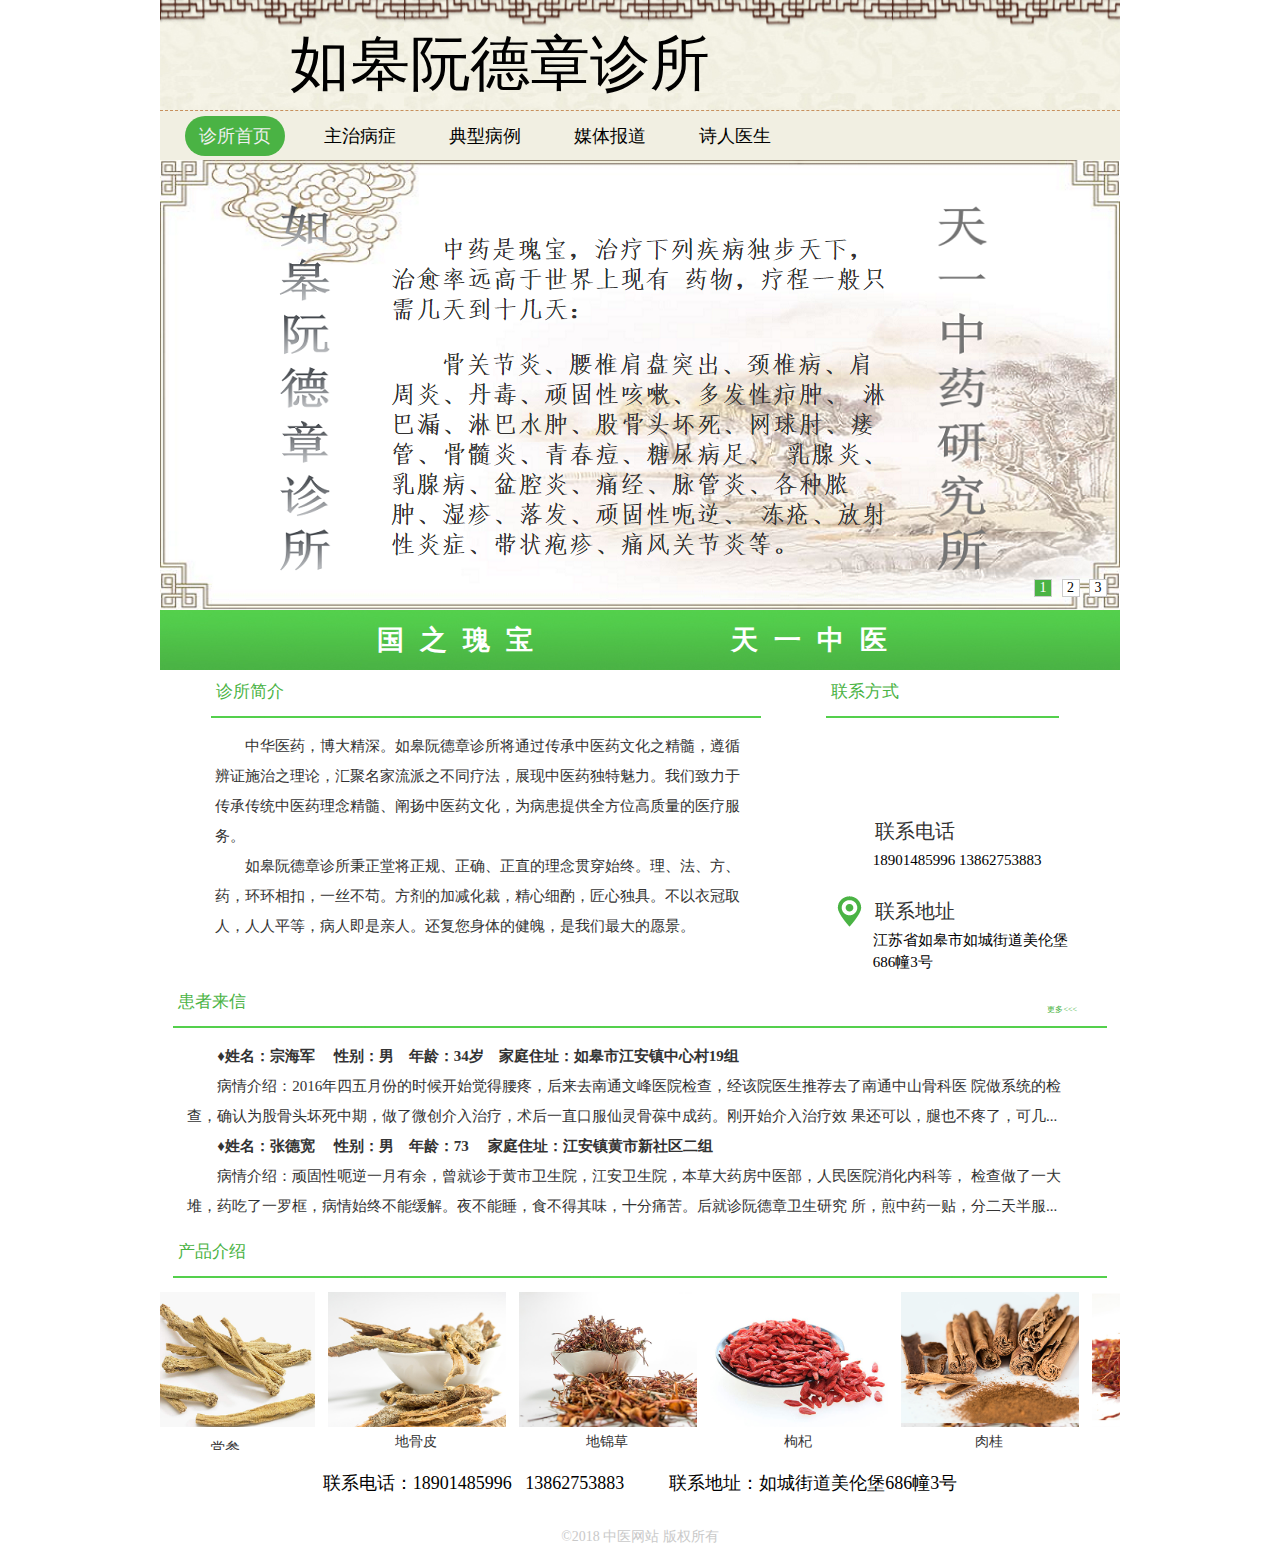
<file: index.html>
<!DOCTYPE html>
<html xmlns="http://www.w3.org/1999/html">
<head lang="en">
    <meta charset="UTF-8">
    <title>如皋阮德章诊所--首页</title>
    <meta name="keywords" content="如皋，阮德章，天一中医">
    <meta name="description" content="如皋阮德章中医诊所的介绍。包括主治病症和典型病例，如有需要可以通过网站的联系方式联系我们。">
    <link rel="SHORTCUT ICON" href="images/5.ico"/>
    <link rel="stylesheet" href="css/index.css">
    <script src="js/index.js"></script>
</head>
<body class="g_body">
<div class="full_page">
    <div class="title">
        <div id="icon1"></div>
        <span class="web-font">如皋阮德章诊所&nbsp;&nbsp;&nbsp;&nbsp;&nbsp;&nbsp;</span>
    </div>
    <div class="nav">
        <div class="itemName" id="current"><a href="index.html"><span>诊所首页</span></a></div>
        <div class="itemName"><a href="researchArea.html"><span>主治病症</span></a></div>
        <div class="itemName"><a href="researchResults.html"><span>典型病例</span></a></div>
		<div class="itemName"><a href="baodao.html"><span>媒体报道</span></a></div>
        <div class="itemName"><a href="shiren.html"><span>诗人医生</span></a></div>
    </div>
    <div class="pictures" id="inner">
        <ul>
            <li><img src="images/1.png" alt=""></li>
            <li><img src="images/2.png" alt=""></li>
            <li><img src="images/3.png" alt=""></li>
        </ul>
        <div class="square">
            <span class="show">1</span>
            <span>2</span>
            <span>3</span>
        </div>
    </div>
    <div class="bar">
        <span>国之瑰宝 &nbsp;&nbsp;&nbsp;&nbsp;&nbsp;&nbsp; 天一中医</span>
    </div>
    <div class="intro">
        <div class="intro-top">
            <div class="top-left">
                <div class="label">诊所简介</div>
                <div class="line"></div>
                <div class="text">
                    <p>中华医药，博大精深。如皋阮德章诊所将通过传承中医药文化之精髓，遵循辨证施治之理论，汇聚名家流派之不同疗法，展现中医药独特魅力。我们致力于传承传统中医药理念精髓、阐扬中医药文化，为病患提供全方位高质量的医疗服务。
                    </p>
                    <p>如皋阮德章诊所秉正堂将正规、正确、正直的理念贯穿始终。理、法、方、药，环环相扣，一丝不苟。方剂的加减化裁，精心细酌，匠心独具。不以衣冠取人，人人平等，病人即是亲人。还复您身体的健魄，是我们最大的愿景。
                    </p>
                </div>
            </div>
            <div class="top-right">
                <div class="label">联系方式</div>
                <div class="line"></div>
                <div class="img">
                    <span>联系我们</span>
                </div>
                <div style="width: 212px; height: 80px">
                    <div class="tel_add"></div>
                    <div class="des">联系电话</div>
                    <div class="detail">
                        <span>18901485996 13862753883</span>
                        <!--<span>13862753883</span>-->
                    </div>
                    <!--<div class="detail">18901485996</div>-->

                </div>
                <div style="width: 212px; height: 80px">
                    <div class="tel_add" id="add"></div>
                    <div class="des">联系地址</div>
                    <div class="detail">
                        <span>江苏省如皋市如城街道美伦堡686幢3号</span>
                    </div>
                    <!--<div class="detail">如城街道美伦堡686幢3号</div>-->
                </div>
            </div>
        </div>
        <div class="middle">
            <div class="label">
                <span>患者来信</span>
                <a href="researchResults.html"
                   style="display: block; float: right; margin-right:25px; font-size: 8px;line-height: 40px;color:#4ab344  ">更多<<<</a>
            </div>
            <div class="line"></div>
            <div class="text">
                <div class="case">
                    <p style="font-size: 15px; font-weight: bold">♦姓名：宗海军 &nbsp;&nbsp;&nbsp; 性别：男&nbsp;&nbsp;&nbsp;  年龄：34岁 &nbsp;&nbsp;&nbsp;家庭住址：如皋市江安镇中心村19组  </p>
                    <p><a href="case1.html">病情介绍：2016年四五月份的时候开始觉得腰疼，后来去南通文峰医院检查，经该院医生推荐去了南通中山骨科医
                        院做系统的检查，确认为股骨头坏死中期，做了微创介入治疗，术后一直口服仙灵骨葆中成药。刚开始介入治疗效
                        果还可以，腿也不疼了，可几...个月后又开始疼痛了，去中山医院开的中药，一直吃见效甚微，也在下面的私人诊所
                        针灸过，外地的名医也抓过中药吃过，可效果都不太理想。偶然听到别人说阮德章医师那给别人看过这种股骨头坏
                        死的病例，所以我们就过去了。开始给抓了三副药，回来吃了效果还挺好，所以从17年六月份开始就一直坚持吃您
                        给配的药，吃了有大半年了吧，现在停药了也不疼了，能正常行走工作，真的非常感谢！！</a></p>
                </div>
                <div class="case">
                    <p style="font-size: 15px; font-weight: bold">♦姓名：张德宽 &nbsp;&nbsp;&nbsp; 性别：男 &nbsp;&nbsp;&nbsp;年龄：73 &nbsp;&nbsp;&nbsp; 家庭住址：江安镇黄市新社区二组</p>
                    <p><a href="case2.html" >病情介绍：顽固性呃逆一月有余，曾就诊于黄市卫生院，江安卫生院，本草大药房中医部，人民医院消化内科等，
                        检查做了一大堆，药吃了一罗框，病情始终不能缓解。夜不能睡，食不得其味，十分痛苦。后就诊阮德章卫生研究
                        所，煎中药一贴，分二天半服...之，一顿约一小碗，当晚即见效，一觉到天亮，未再打嗝，吃饭也香了，睡觉也好了，
                        人也精神了，顽固性呃逆解决了，时间已过去2个多月未有反复。谢谢阮德章医师。张德宽之子张志宏。</a></p>
                </div>
            </div>
        </div>
        <div class="intro-down">
            <div class="label">产品介绍</div>
            <div class="line"></div>
            <div class="product">
                <div id="in_product">
                    <div id="demo1" class="imgBox">
                        <ul>
                            <li>
                                <!--<a href="" title="党参">-->
                                    <img src="images/dangshen.jpg">
                                <!--</a>-->
                                <div class="pro_name"><a href="im.html">党参</a></div>
                            </li>
                            <li>
                                <img src="images/digup.jpg">
                                <div class="pro_name">地骨皮</div>
                            </li>
                            <li>
                                <img src="images/dijincao.jpg">
                                <div class="pro_name">地锦草</div>
                            </li>
                            <li>
                                <img src="images/gouqi.jpg">
                                <div class="pro_name">枸杞</div>
                            </li>
                            <li>
                                <img src="images/rougui.jpg">
                                <div class="pro_name">肉桂</div>
                            </li>
                            <li>
                                <img src="images/zanghonghua.jpg">
                                <div class="pro_name">藏红花</div>
                            </li><li>
                            <img src="images/dangshen.jpg">
                            <div class="pro_name">党参</div>
                        </li>
                            <li>
                                <img src="images/digup.jpg">
                                <div class="pro_name">地骨皮</div>
                            </li>
                            <li>
                                <img src="images/dijincao.jpg">
                                <div class="pro_name">地锦草</div>
                            </li>
                            <li>
                                <img src="images/gouqi.jpg">
                                <div class="pro_name">枸杞</div>
                            </li>
                            <li>
                                <img src="images/rougui.jpg">
                                <div class="pro_name">肉桂</div>
                            </li>
                            <li>
                                <img src="images/zanghonghua.jpg">
                                <div class="pro_name">藏红花</div>
                            </li>
                        </ul>
                    </div>
                    <div id="demo2"></div>
                </div>

            </div>

        </div>

    </div>
    <div class="contact">
        <div class="contactImg">
            <span>联系电话：18901485996 &nbsp; 13862753883
                &nbsp;&nbsp;&nbsp;&nbsp;&nbsp;&nbsp;&nbsp;&nbsp;
              联系地址：如城街道美伦堡686幢3号</span>
        </div>
    </div>
    <div class="footer">
        <span>©2018 中医网站 版权所有</span>
    </div>
</div>

<script>
    addLoadEvent(changePics);
    playImg();
    var navArr = document.getElementsByClassName('nav');
    for(var a=0; a<navArr.length; a++){
        currentChoose(navArr[a])
    }




</script>
</body>
</html>
</file>
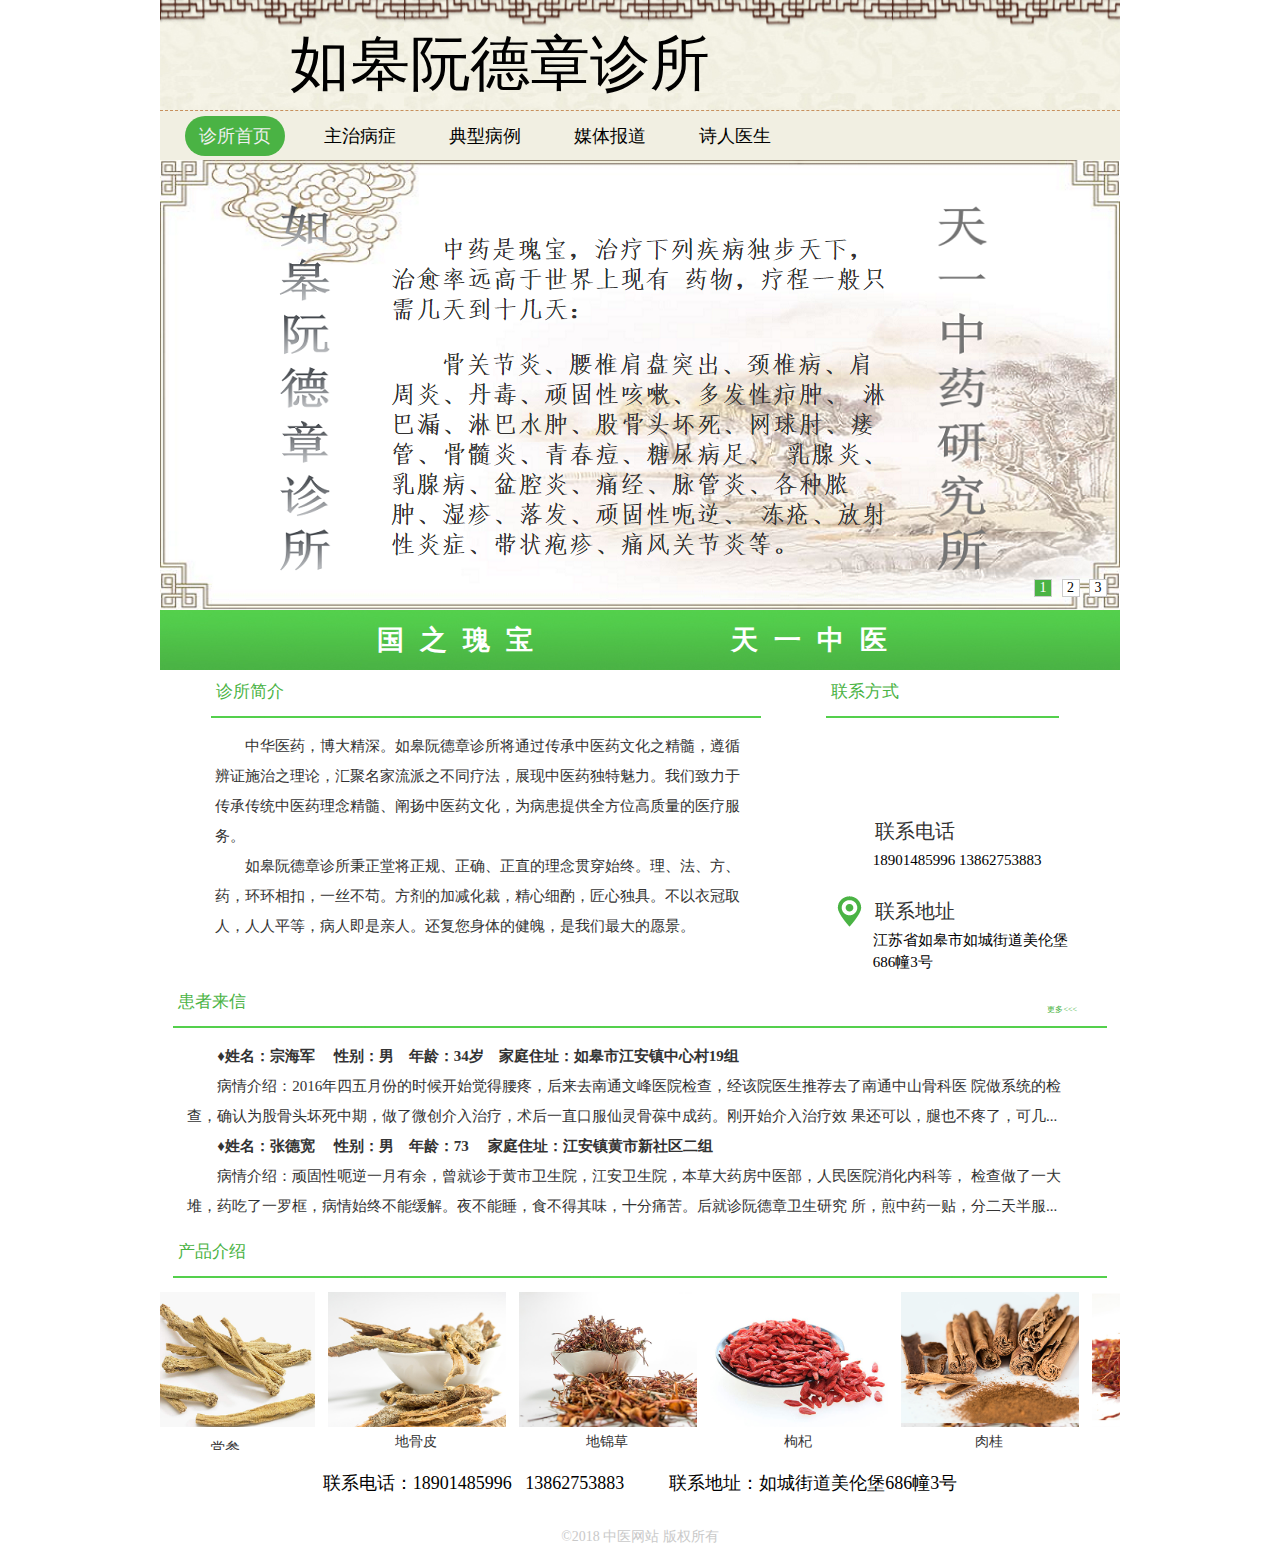
<file: html/index.html>
<!DOCTYPE html>
<html xmlns="http://www.w3.org/1999/html">
<head lang="en">
    <meta charset="UTF-8">
    <title>如皋阮德章诊所--首页</title>
    <meta name="keywords" content="如皋，阮德章，天一中医">
    <meta name="description" content="如皋阮德章中医诊所的介绍。包括主治病症和典型病例，如有需要可以通过网站的联系方式联系我们。">
    <link rel="SHORTCUT ICON" href="../images/5.ico"/>
    <link rel="stylesheet" href="../css/index.css">
    <script src="../js/index.js"></script>
</head>
<body class="g_body">
<div class="full_page">
    <div class="title">
        <div id="icon1"></div>
        <span class="web-font">如皋阮德章诊所&nbsp;&nbsp;&nbsp;&nbsp;&nbsp;&nbsp;</span>
    </div>
    <div class="nav">
        <div class="itemName" id="current"><a href="index.html"><span>诊所首页</span></a></div>
        <div class="itemName"><a href="researchArea.html"><span>主治病症</span></a></div>
        <div class="itemName"><a href="researchResults.html"><span>典型病例</span></a></div>
		<div class="itemName"><a href="baodao.html"><span>媒体报道</span></a></div>
        <div class="itemName"><a href="shiren.html"><span>诗人医生</span></a></div>
    </div>
    <div class="pictures" id="inner">
        <ul>
            <li><img src="../images/1.png" alt=""></li>
            <li><img src="../images/2.png" alt=""></li>
            <li><img src="../images/3.png" alt=""></li>
        </ul>
        <div class="square">
            <span class="show">1</span>
            <span>2</span>
            <span>3</span>
        </div>
    </div>
    <div class="bar">
        <span>国之瑰宝 &nbsp;&nbsp;&nbsp;&nbsp;&nbsp;&nbsp; 天一中医</span>
    </div>
    <div class="intro">
        <div class="intro-top">
            <div class="top-left">
                <div class="label">诊所简介</div>
                <div class="line"></div>
                <div class="text">
                    <p>中华医药，博大精深。如皋阮德章诊所将通过传承中医药文化之精髓，遵循辨证施治之理论，汇聚名家流派之不同疗法，展现中医药独特魅力。我们致力于传承传统中医药理念精髓、阐扬中医药文化，为病患提供全方位高质量的医疗服务。
                    </p>
                    <p>如皋阮德章诊所秉正堂将正规、正确、正直的理念贯穿始终。理、法、方、药，环环相扣，一丝不苟。方剂的加减化裁，精心细酌，匠心独具。不以衣冠取人，人人平等，病人即是亲人。还复您身体的健魄，是我们最大的愿景。
                    </p>
                </div>
            </div>
            <div class="top-right">
                <div class="label">联系方式</div>
                <div class="line"></div>
                <div class="img">
                    <span>联系我们</span>
                </div>
                <div style="width: 212px; height: 80px">
                    <div class="tel_add"></div>
                    <div class="des">联系电话</div>
                    <div class="detail">
                        <span>18901485996 13862753883</span>
                        <!--<span>13862753883</span>-->
                    </div>
                    <!--<div class="detail">18901485996</div>-->

                </div>
                <div style="width: 212px; height: 80px">
                    <div class="tel_add" id="add"></div>
                    <div class="des">联系地址</div>
                    <div class="detail">
                        <span>江苏省如皋市如城街道美伦堡686幢3号</span>
                    </div>
                    <!--<div class="detail">如城街道美伦堡686幢3号</div>-->
                </div>
            </div>
        </div>
        <div class="middle">
            <div class="label">
                <span>患者来信</span>
                <a href="researchResults.html"
                   style="display: block; float: right; margin-right:25px; font-size: 8px;line-height: 40px;color:#4ab344  ">更多<<<</a>
            </div>
            <div class="line"></div>
            <div class="text">
                <div class="case">
                    <p style="font-size: 15px; font-weight: bold">♦姓名：宗海军 &nbsp;&nbsp;&nbsp; 性别：男&nbsp;&nbsp;&nbsp;  年龄：34岁 &nbsp;&nbsp;&nbsp;家庭住址：如皋市江安镇中心村19组  </p>
                    <p><a href="case1.html">病情介绍：2016年四五月份的时候开始觉得腰疼，后来去南通文峰医院检查，经该院医生推荐去了南通中山骨科医
                        院做系统的检查，确认为股骨头坏死中期，做了微创介入治疗，术后一直口服仙灵骨葆中成药。刚开始介入治疗效
                        果还可以，腿也不疼了，可几...个月后又开始疼痛了，去中山医院开的中药，一直吃见效甚微，也在下面的私人诊所
                        针灸过，外地的名医也抓过中药吃过，可效果都不太理想。偶然听到别人说阮德章医师那给别人看过这种股骨头坏
                        死的病例，所以我们就过去了。开始给抓了三副药，回来吃了效果还挺好，所以从17年六月份开始就一直坚持吃您
                        给配的药，吃了有大半年了吧，现在停药了也不疼了，能正常行走工作，真的非常感谢！！</a></p>
                </div>
                <div class="case">
                    <p style="font-size: 15px; font-weight: bold">♦姓名：张德宽 &nbsp;&nbsp;&nbsp; 性别：男 &nbsp;&nbsp;&nbsp;年龄：73 &nbsp;&nbsp;&nbsp; 家庭住址：江安镇黄市新社区二组</p>
                    <p><a href="case2.html" >病情介绍：顽固性呃逆一月有余，曾就诊于黄市卫生院，江安卫生院，本草大药房中医部，人民医院消化内科等，
                        检查做了一大堆，药吃了一罗框，病情始终不能缓解。夜不能睡，食不得其味，十分痛苦。后就诊阮德章卫生研究
                        所，煎中药一贴，分二天半服...之，一顿约一小碗，当晚即见效，一觉到天亮，未再打嗝，吃饭也香了，睡觉也好了，
                        人也精神了，顽固性呃逆解决了，时间已过去2个多月未有反复。谢谢阮德章医师。张德宽之子张志宏。</a></p>
                </div>
            </div>
        </div>
        <div class="intro-down">
            <div class="label">产品介绍</div>
            <div class="line"></div>
            <div class="product">
                <div id="in_product">
                    <div id="demo1" class="imgBox">
                        <ul>
                            <li>
                                <!--<a href="" title="党参">-->
                                    <img src="../images/dangshen.jpg">
                                <!--</a>-->
                                <div class="pro_name"><a href="im.html">党参</a></div>
                            </li>
                            <li>
                                <img src="../images/digup.jpg">
                                <div class="pro_name">地骨皮</div>
                            </li>
                            <li>
                                <img src="../images/dijincao.jpg">
                                <div class="pro_name">地锦草</div>
                            </li>
                            <li>
                                <img src="../images/gouqi.jpg">
                                <div class="pro_name">枸杞</div>
                            </li>
                            <li>
                                <img src="../images/rougui.jpg">
                                <div class="pro_name">肉桂</div>
                            </li>
                            <li>
                                <img src="../images/zanghonghua.jpg">
                                <div class="pro_name">藏红花</div>
                            </li><li>
                            <img src="../images/dangshen.jpg">
                            <div class="pro_name">党参</div>
                        </li>
                            <li>
                                <img src="../images/digup.jpg">
                                <div class="pro_name">地骨皮</div>
                            </li>
                            <li>
                                <img src="../images/dijincao.jpg">
                                <div class="pro_name">地锦草</div>
                            </li>
                            <li>
                                <img src="../images/gouqi.jpg">
                                <div class="pro_name">枸杞</div>
                            </li>
                            <li>
                                <img src="../images/rougui.jpg">
                                <div class="pro_name">肉桂</div>
                            </li>
                            <li>
                                <img src="../images/zanghonghua.jpg">
                                <div class="pro_name">藏红花</div>
                            </li>
                        </ul>
                    </div>
                    <div id="demo2"></div>
                </div>

            </div>

        </div>

    </div>
    <div class="contact">
        <div class="contactImg">
            <span>联系电话：18901485996 &nbsp; 13862753883
                &nbsp;&nbsp;&nbsp;&nbsp;&nbsp;&nbsp;&nbsp;&nbsp;
              联系地址：如城街道美伦堡686幢3号</span>
        </div>
    </div>
    <div class="footer">
        <span>©2018 中医网站 版权所有</span>
    </div>
</div>

<script>
    addLoadEvent(changePics);
    playImg();
    var navArr = document.getElementsByClassName('nav');
    for(var a=0; a<navArr.length; a++){
        currentChoose(navArr[a])
    }




</script>
</body>
</html>
</file>
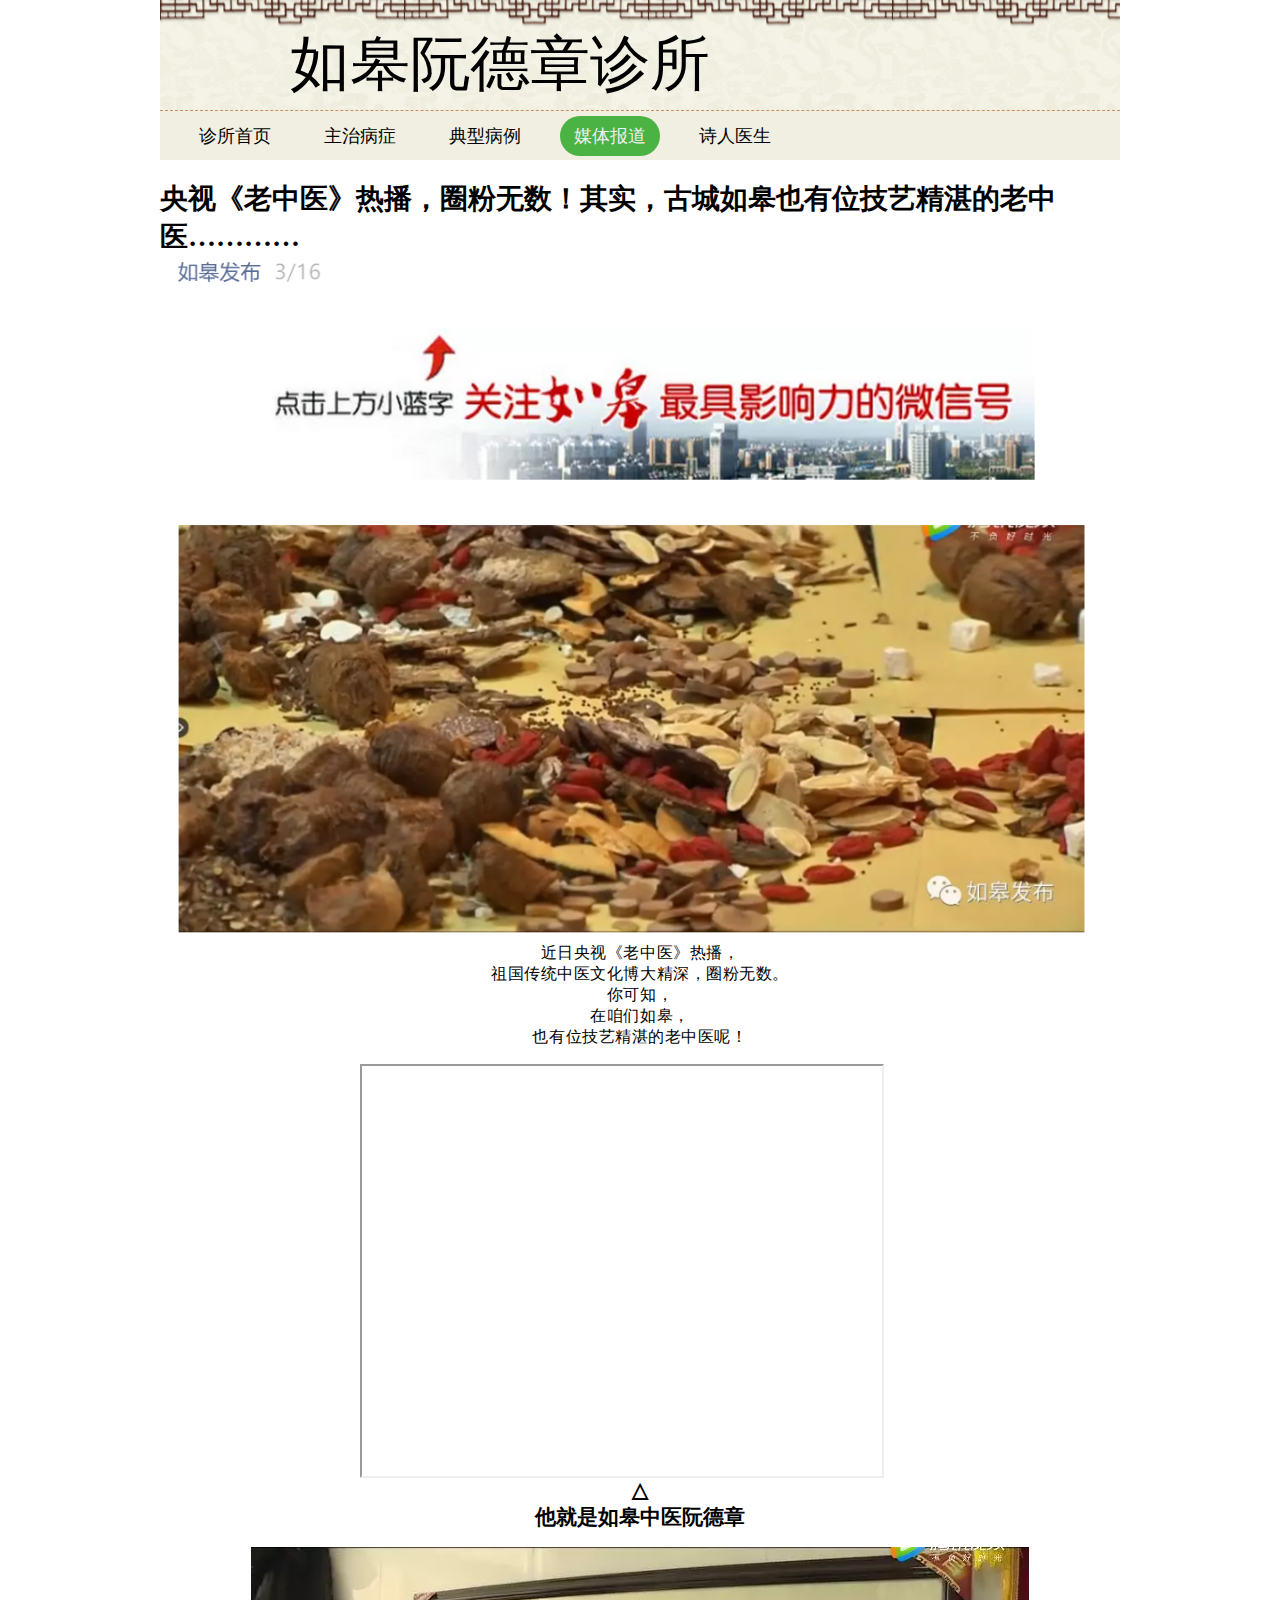
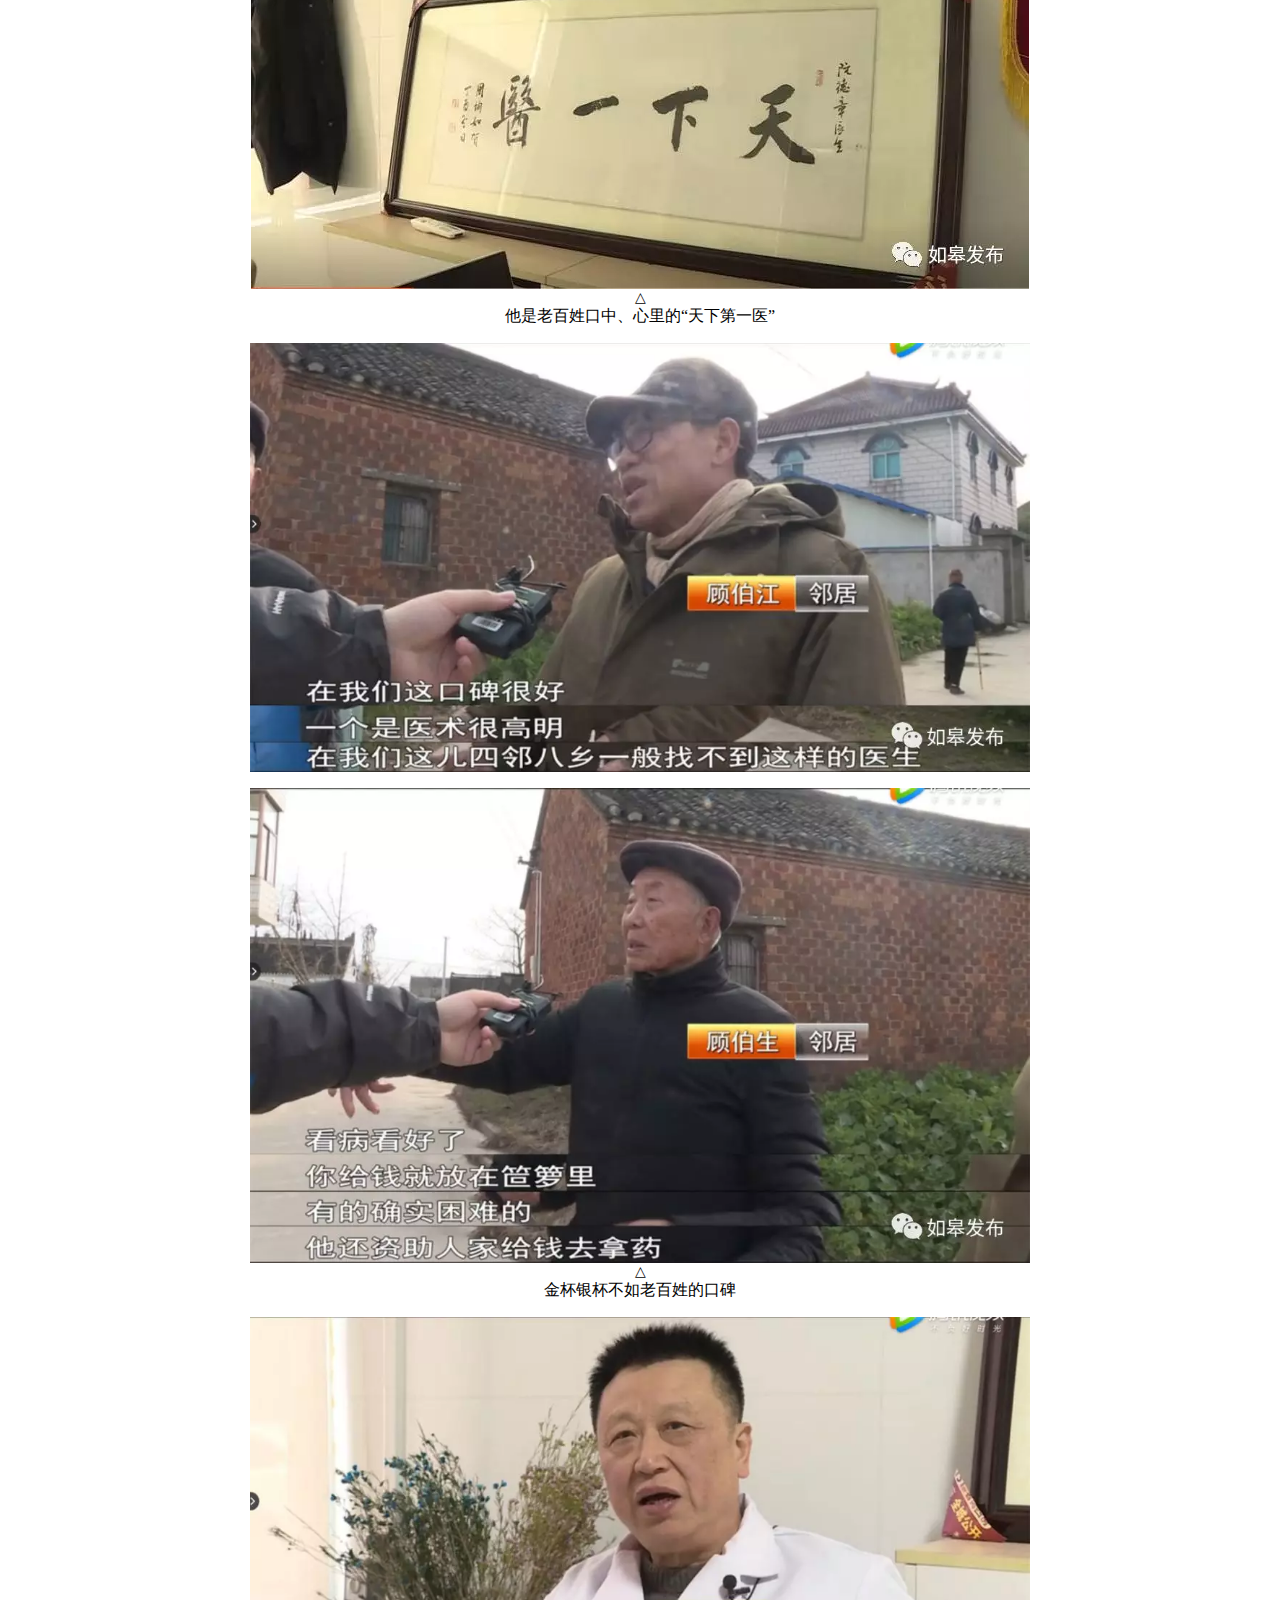
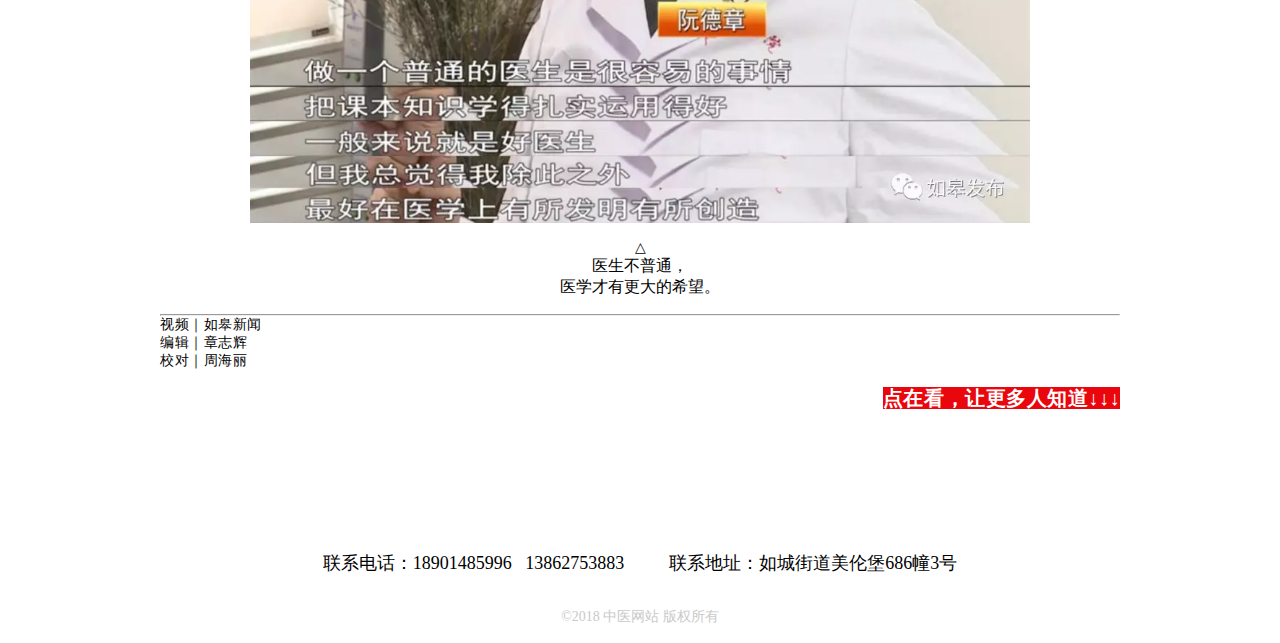
<file: baodao.html>
<!DOCTYPE html PUBLIC "-//W3C//DTD XHTML 1.0 Transitional//EN" "http://www.w3.org/TR/xhtml1/DTD/xhtml1-transitional.dtd">
<html xmlns="http://www.w3.org/1999/xhtml">
<head>
<meta charset="UTF-8">
    <title>如皋阮德章诊所--媒体报道</title>
    <meta name="keywords" content="如皋，阮德章，天一中医">
    <meta name="description" content="如皋阮德章中医诊所的介绍。包括主治病症和典型病例，如有需要可以通过网站的联系方式联系我们。">
    <link rel="SHORTCUT ICON" href="images/5.ico"/>
    <link rel="stylesheet" href="css/baodao.css">
    
</head>

<body>
<div class="full_page">
	<div class="title">
        <div id="icon1"></div>
        <span class="web-font">如皋阮德章诊所&nbsp;&nbsp;&nbsp;&nbsp;&nbsp;&nbsp;</span>
    </div>
    <div class="nav">
        <div class="itemName"><a href="index.html"><span>诊所首页</span></a></div>
        <div class="itemName"><a href="researchArea.html"><span>主治病症</span></a></div>
        <div class="itemName"><a href="researchResults.html"><span>典型病例</span></a></div>
		<div class="itemName" id="current"><a href="baodao.html"><span>媒体报道</span></a></div>
        <div class="itemName"><a href="shiren.html"><span>诗人医生</span></a></div>    
    </div>
    
    <div class="bd">
    	<div class="bd1">    
    	<h1>央视《老中医》热播，圈粉无数！其实，古城如皋也有位技艺精湛的老中医…………</h1> 
   		<div id="nr" class="nr">
             <center><img class="im" id="im" src="images/10.png"></center>
              <p><p style="text-align: center;"><span style="font-size: 16px;letter-spacing: 0.544px;background-color: rgb(255, 255, 255);">近日</span><span style="background-color: rgb(255, 255, 255);font-size: 16px;letter-spacing: 0.544px;">央视《老中医》热播，</span></p><p style="text-align: center;"><span style="letter-spacing: 0.544px;background-color: rgb(255, 255, 255);font-size: 16px;">祖国传统中医文化博大精深，圈粉无数。</span></p><p style="text-align: center;"><span style="letter-spacing: 0.544px;background-color: rgb(255, 255, 255);font-size: 16px;">你可知，</span></p><p style="text-align: center;"><span style="letter-spacing: 0.544px;background-color: rgb(255, 255, 255);font-size: 16px;">在咱们如皋，</span></p><p style="text-align: center;"><span style="letter-spacing: 0.544px;background-color: rgb(255, 255, 255);font-size: 16px;">也有位技艺精湛的老中医呢！</span></p><p><br  /></p>
              
              <p><iframe allowfullscreen data-src="https://v.qq.com/iframe/preview.html?width=500&amp;height=375&amp;auto=0&amp;vid=n0845uzzukt" src="https://v.qq.com/iframe/preview.html?width=500&amp;height=375&amp;auto=0&amp;vid=n0845uzzukt" class="vio"></iframe></p> 
              
              <h2 class="rich_media_title" style="text-align: center;">△</h2><h2 class="rich_media_title" style="text-align: center;">他就是如皋中医<strong>阮德章</strong></h2><p style="text-align: center;"><br  /><span style="letter-spacing: 0.544px;background-color: rgb(255, 255, 255);font-size: 16px;"></span></p><p style="text-align: center;">
              <img src="images/12.jpg"/></p><p style="text-align: center;">△</p><p style="text-align: center;"><span style="font-size: 16px;">他是老百姓口中、心里的“天下第一医”</span></p><p><br  /></p><p style="text-align: center;"><img class="image2"src="../images/13.jpg"/></p><p style="text-align: center;"><span style="text-align: center;"><br  /></span></p><p style="text-align: center;"><img class="image2" src="images/14.jpg"/></p><p style="text-align: center;">△<br  /><span style="text-align: center;"></span></p><p style="text-align: center;"><span style="font-size: 16px;">金杯银杯不如老百姓的口碑</span></p><p><br  /></p><p style="text-align: center;"><img class="image2" src="images/15.jpg"  /></p><p style="text-align: center;"><br  /></p><p style="text-align: center;"><img class="" data-copyright="0" data-ratio="0.5623287671232877" data-s="300,640" data-src="https://mmbiz.qpic.cn/mmbiz_png/ROOIIud0secg2a8iau6ROllCA0pcX37hIInsjG6qjMLbJkzV56oHKMbLKcZVicJpzuVMoPvqfOycyzOqelgHVaqw/640?wx_fmt=png" data-type="png" data-w="1460" style=""  /></p><p style="white-space: normal;text-align: center;">△</p><p style="white-space: normal;text-align: center;"><span style="font-size: 16px;">医生不普通，</span></p><p style="white-space: normal;text-align: center;"><span style="font-size: 16px;">医学才有更大的希望。</span></p><p><br  /></p><section class="" style="white-space: normal;max-width: 100%;letter-spacing: 0.544px;background-color: rgb(255, 255, 255);box-sizing: border-box !important;word-wrap: break-word !important;"><section class="" style="max-width: 100%;box-sizing: border-box !important;word-wrap: break-word !important;"><section class="" style="max-width: 100%;box-sizing: border-box !important;word-wrap: break-word !important;"><section class="" style="max-width: 100%;letter-spacing: 0.544px;box-sizing: border-box !important;word-wrap: break-word !important;"><hr style="max-width: 100%;font-size: 16px;letter-spacing: 0.544px;font-family: 微软雅黑;text-align: center;box-sizing: border-box !important;word-wrap: break-word !important;"  /><p style="max-width: 100%;min-height: 1em;letter-spacing: 0.544px;font-family: 微软雅黑;text-align: left;box-sizing: border-box !important;word-wrap: break-word !important;"><span style="max-width: 100%;font-size: 14px;box-sizing: border-box !important;word-wrap: break-word !important;">视频<span style="max-width: 100%;letter-spacing: 0.544px;box-sizing: border-box !important;word-wrap: break-word !important;">｜</span><span style="max-width: 100%;letter-spacing: 0.544px;box-sizing: border-box !important;word-wrap: break-word !important;">如皋新闻</span></span></p><p style="max-width: 100%;min-height: 1em;font-size: 16px;letter-spacing: 0.544px;font-family: 微软雅黑;text-align: left;box-sizing: border-box !important;word-wrap: break-word !important;"><span style="max-width: 100%;font-size: 14px;letter-spacing: 0.544px;box-sizing: border-box !important;word-wrap: break-word !important;">编辑｜<span style="font-family: 微软雅黑;font-size: 14px;letter-spacing: 0.544px;text-align: left;background-color: rgb(255, 255, 255);">章志辉</span></span></p><p style="max-width: 100%;min-height: 1em;font-size: 16px;letter-spacing: 0.544px;font-family: 微软雅黑;text-align: left;box-sizing: border-box !important;word-wrap: break-word !important;"><span style="max-width: 100%;font-size: 14px;box-sizing: border-box !important;word-wrap: break-word !important;">校对｜周海丽</span></p></section></section></section></section><p style="white-space: normal;"><br  /></p><p style="white-space: normal;max-width: 100%;min-height: 1em;letter-spacing: 0.544px;background-color: rgb(255, 255, 255);text-align: right;box-sizing: border-box;overflow-wrap: break-word;"><strong style="max-width: 100%;font-variant-numeric: normal;letter-spacing: 0.54px;widows: 1;line-height: 25.6px;font-family: 微软雅黑;font-size: 18px;box-sizing: border-box;overflow-wrap: break-word;"><span style="max-width: 100%;color: rgb(255, 255, 255);background-color: rgb(234, 6, 13);box-sizing: border-box;overflow-wrap: break-word;"><strong style="max-width: 100%;color: rgb(62, 62, 62);line-height: 25.6px;font-size: 20px;background-color: rgb(255, 255, 255);box-sizing: border-box;overflow-wrap: break-word;"><span style="max-width: 100%;color: rgb(255, 255, 255);background-color: rgb(234, 6, 13);box-sizing: border-box;overflow-wrap: break-word;">点在看，让更多人知道↓<strong style="max-width: 100%;color: rgb(62, 62, 62);line-height: 25.6px;font-size: 18px;box-sizing: border-box;overflow-wrap: break-word;"><span style="max-width: 100%;color: rgb(255, 255, 255);box-sizing: border-box;overflow-wrap: break-word;"><strong style="max-width: 100%;color: rgb(62, 62, 62);line-height: 25.6px;font-size: 20px;background-color: rgb(255, 255, 255);box-sizing: border-box;overflow-wrap: break-word;"><span style="max-width: 100%;color: rgb(255, 255, 255);background-color: rgb(234, 6, 13);box-sizing: border-box;overflow-wrap: break-word;">↓</span></strong></span></strong><strong style="max-width: 100%;color: rgb(62, 62, 62);line-height: 25.6px;font-size: 18px;box-sizing: border-box;overflow-wrap: break-word;"><span style="max-width: 100%;color: rgb(255, 255, 255);box-sizing: border-box;overflow-wrap: break-word;"><strong style="max-width: 100%;color: rgb(62, 62, 62);line-height: 25.6px;font-size: 20px;background-color: rgb(255, 255, 255);box-sizing: border-box;overflow-wrap: break-word;"><span style="max-width: 100%;color: rgb(255, 255, 255);background-color: rgb(234, 6, 13);box-sizing: border-box;overflow-wrap: break-word;">↓</span></strong></span></strong></span></strong></span></strong></p>

                              
                              
         </div>
         </div>              
                
        
    </div>
    
    <div class="contact">
        <div class="contactImg">
            <span>联系电话：18901485996 &nbsp; 13862753883
                &nbsp;&nbsp;&nbsp;&nbsp;&nbsp;&nbsp;&nbsp;&nbsp;
              联系地址：如城街道美伦堡686幢3号</span>
        </div>
    </div>
    <div class="footer">
        <span>©2018 中医网站 版权所有</span>
    </div>
</div>
</body>
</html>
</file>
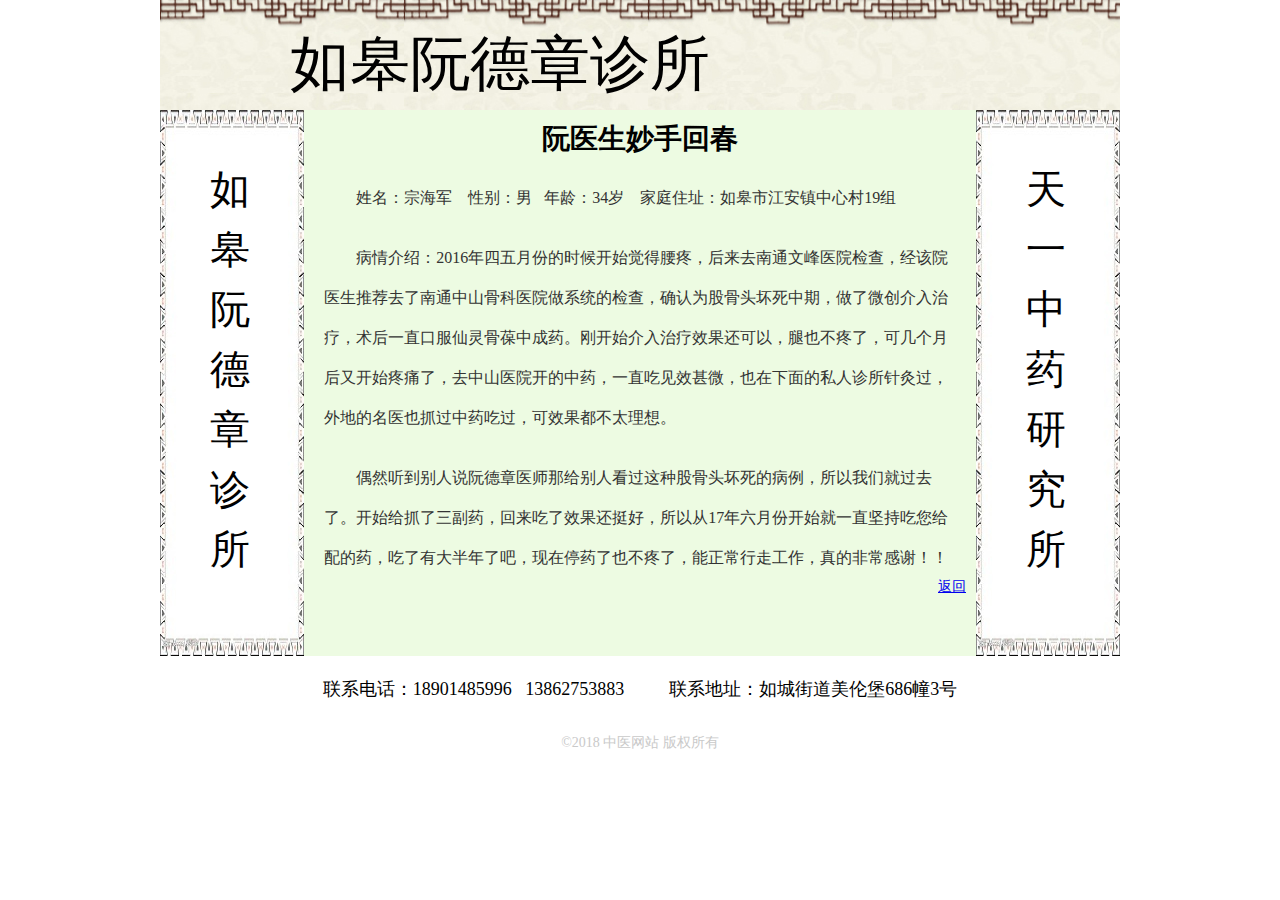
<file: case1.html>
<!DOCTYPE html>
<html xmlns="http://www.w3.org/1999/html">
<head lang="en">
    <meta charset="UTF-8">
    <title>典型病例</title>
    <link rel="SHORTCUT ICON" href="images/5.ico"/>
    <link rel="stylesheet" href="css/index.css">
    <link rel="stylesheet" href="css/case.css">
</head>
<body class="g_body">
<div class="full_page">
    <div class="title">
        <div id="icon1"></div>
        <span class="web-font">如皋阮德章诊所&nbsp;&nbsp;&nbsp;&nbsp;&nbsp;&nbsp;</span>

        <!--<div class="itemName" id="current"><span>首页</span></div>-->
        <!--<div class="itemName"><span>测试1</span></div>-->
        <!--<div class="itemName"><span>测试2</span></div>-->
    </div>
    <div class="content_case">
        <div class="sf">
            <p>如皋阮德章诊所</p>
        </div>
        <div class="letter">
            <h1>阮医生妙手回春</h1>
            <p>姓名：宗海军 &nbsp;&nbsp; 性别：男&nbsp;&nbsp;  年龄：34岁 &nbsp;&nbsp;&nbsp;家庭住址：如皋市江安镇中心村19组  </p>
            <p>病情介绍：2016年四五月份的时候开始觉得腰疼，后来去南通文峰医院检查，经该院医生推荐去了南通中山骨科医院做系统的检查，确认为股骨头坏死中期，做了微创介入治疗，术后一直口服仙灵骨葆中成药。刚开始介入治疗效果还可以，腿也不疼了，可几个月后又开始疼痛了，去中山医院开的中药，一直吃见效甚微，也在下面的私人诊所针灸过，外地的名医也抓过中药吃过，可效果都不太理想。</p>
            <p>偶然听到别人说阮德章医师那给别人看过这种股骨头坏死的病例，所以我们就过去了。开始给抓了三副药，回来吃了效果还挺好，所以从17年六月份开始就一直坚持吃您给配的药，吃了有大半年了吧，现在停药了也不疼了，能正常行走工作，真的非常感谢！！</p>
            <div style="float:right;margin-right: 10px;"><a href="index.html">返回</a></div>
        </div>
        <div class="sf">
            <p>天一中药研究所</p>
        </div>
    </div>
    <div class="contact_case">
        <div class="contactImg">
            <span>联系电话：18901485996 &nbsp; 13862753883
                &nbsp;&nbsp;&nbsp;&nbsp;&nbsp;&nbsp;&nbsp;&nbsp;
              联系地址：如城街道美伦堡686幢3号</span>
        </div>
    </div>
    <div class="footer_case">
        <span>©2018 中医网站 版权所有</span>
    </div>
</div>

</body>
</html>
</file>
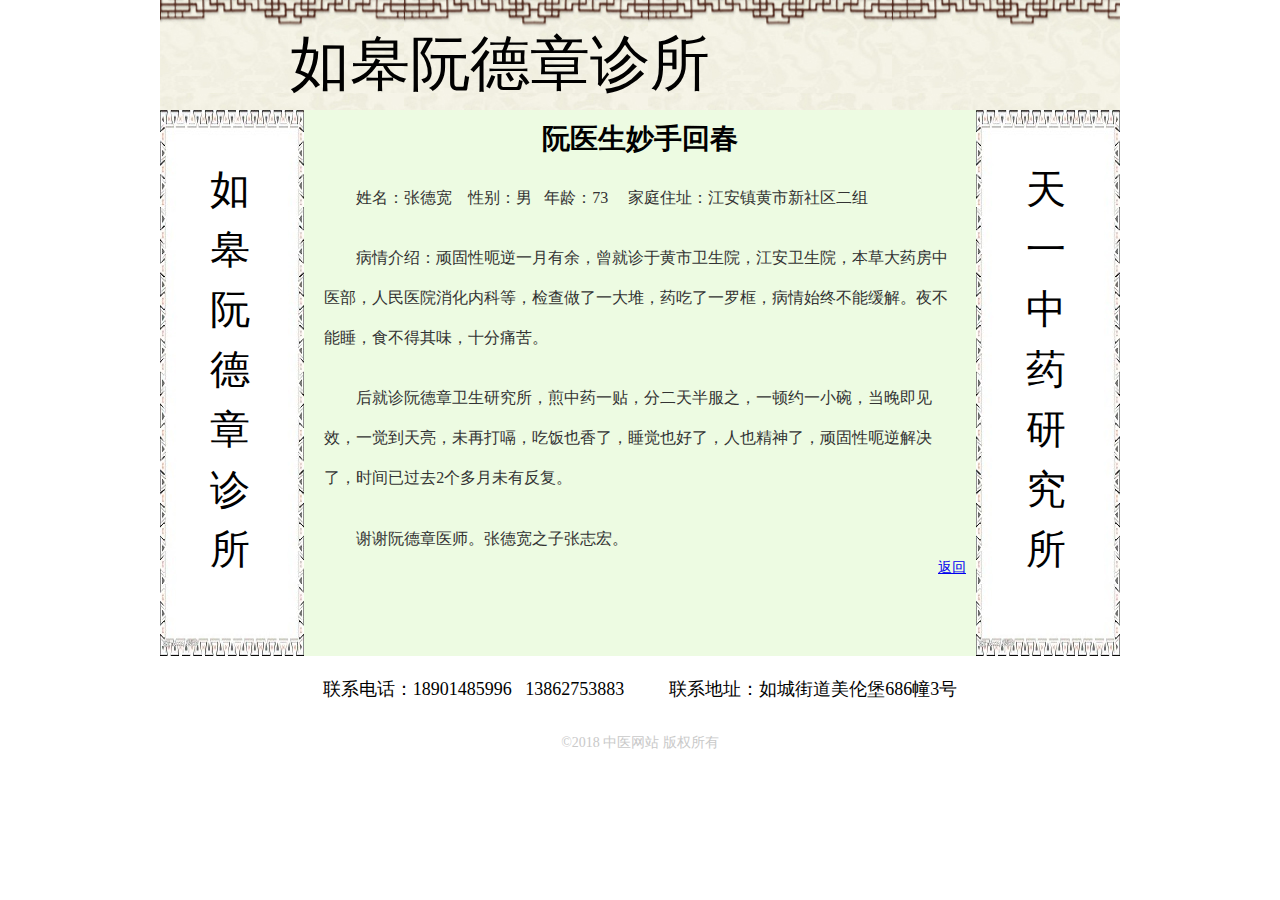
<file: case2.html>
<!DOCTYPE html>
<html xmlns="http://www.w3.org/1999/html">
<head lang="en">
    <meta charset="UTF-8">
    <title>典型病例</title>
    <link rel="SHORTCUT ICON" href="images/5.ico"/>
    <link rel="stylesheet" href="css/index.css">
    <link rel="stylesheet" href="css/case.css">
</head>
<body class="g_body">
<div class="full_page">
    <div class="title">
        <div id="icon1"></div>
        <span class="web-font">如皋阮德章诊所&nbsp;&nbsp;&nbsp;&nbsp;&nbsp;&nbsp;</span>

        <!--<div class="itemName" id="current"><span>首页</span></div>-->
        <!--<div class="itemName"><span>测试1</span></div>-->
        <!--<div class="itemName"><span>测试2</span></div>-->
    </div>
    <div class="content_case">
        <div class="sf">
            <p>如皋阮德章诊所</p>
        </div>
        <div class="letter">
            <h1>阮医生妙手回春</h1>
            <p>姓名：张德宽 &nbsp;&nbsp; 性别：男 &nbsp;&nbsp;年龄：73 &nbsp;&nbsp;&nbsp; 家庭住址：江安镇黄市新社区二组</p>
            <p>病情介绍：顽固性呃逆一月有余，曾就诊于黄市卫生院，江安卫生院，本草大药房中医部，人民医院消化内科等，检查做了一大堆，药吃了一罗框，病情始终不能缓解。夜不能睡，食不得其味，十分痛苦。</p>
            <p>后就诊阮德章卫生研究所，煎中药一贴，分二天半服之，一顿约一小碗，当晚即见效，一觉到天亮，未再打嗝，吃饭也香了，睡觉也好了，人也精神了，顽固性呃逆解决了，时间已过去2个多月未有反复。</p>
            <p>谢谢阮德章医师。张德宽之子张志宏。</p>
            <div style="float:right;margin-right: 10px;"><a href="index.html">返回</a></div>
        </div>
        <div class="sf">
            <p>天一中药研究所</p>
        </div>
    </div>
    <div class="contact_case">
        <div class="contactImg">
            <span>联系电话：18901485996 &nbsp; 13862753883
                &nbsp;&nbsp;&nbsp;&nbsp;&nbsp;&nbsp;&nbsp;&nbsp;
              联系地址：如城街道美伦堡686幢3号</span>
        </div>
    </div>
    <div class="footer_case">
        <span>©2018 中医网站 版权所有</span>
    </div>
</div>

</body>
</html>
</file>
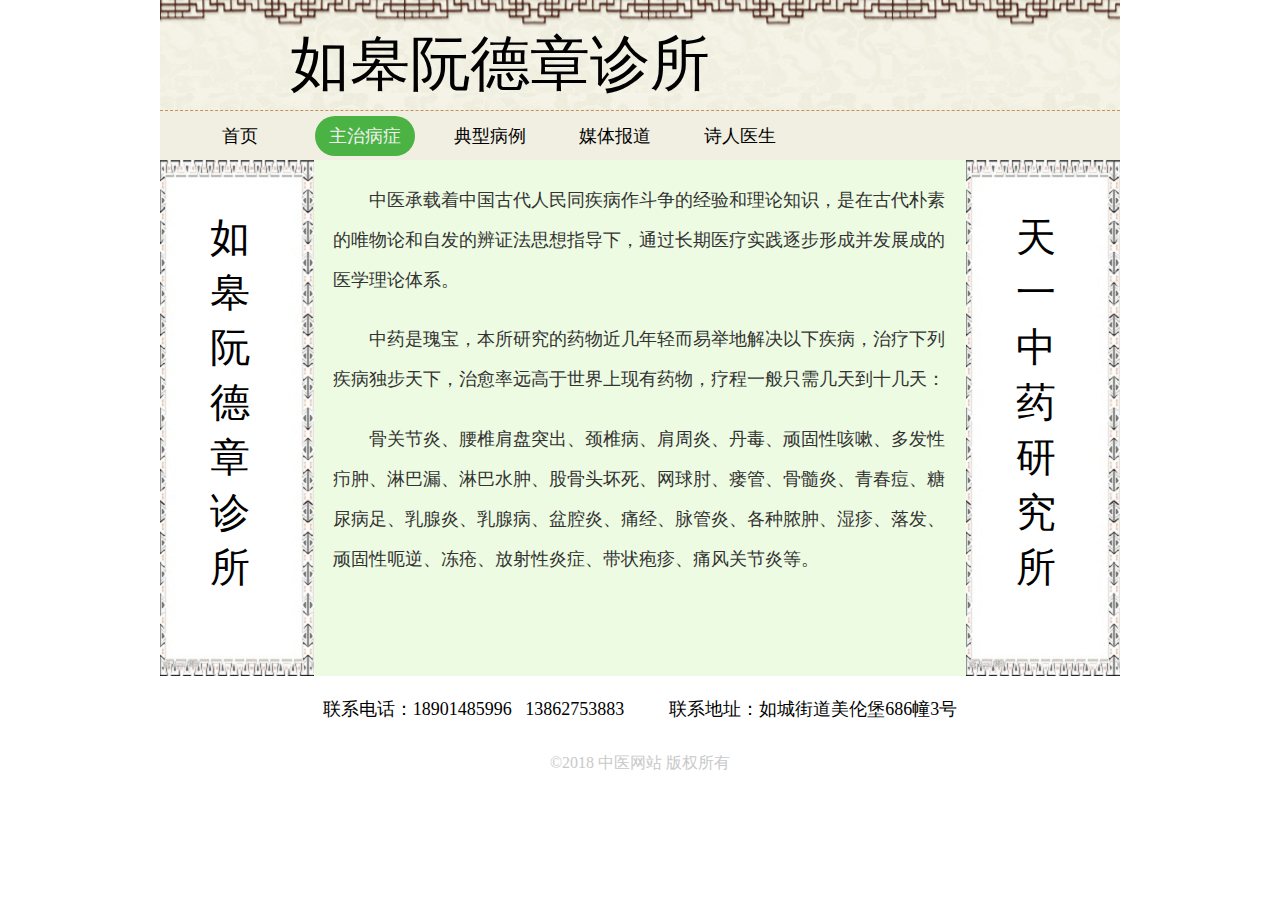
<file: researchArea.html>
<!DOCTYPE html>
<html xmlns="http://www.w3.org/1999/html">
<head lang="en">
    <meta charset="UTF-8">
    <title>如皋阮德章诊所--研究方向</title>
    <link rel="SHORTCUT ICON" href="images/5.ico"/>
    <link rel="stylesheet" href="css/area.css">
    <script src="js/area.js"></script>
</head>
<body class="g_body">
<div class="full_page">
    <div class="title">
        <div id="icon1"></div>
        <span class="web-font">如皋阮德章诊所&nbsp;&nbsp;&nbsp;&nbsp;&nbsp;&nbsp;</span>
    </div>
    <div class="nav">
        <div class="itemName"  style="margin-left: -100px;"><a href="index.html"><span>首页</span></a></div>
        <div class="itemName" id="current"><a href="researchArea.html"><span>主治病症</span></a></div>
        <div class="itemName"><a href="researchResults.html"><span>典型病例</span></a></div>
		<div class="itemName"><a href="baodao.html"><span>媒体报道</span></a></div>
        <div class="itemName"><a href="shiren.html"><span>诗人医生</span></a></div>
    </div>
    <div class="area">
        <div class="sf">
            <p>如皋阮德章诊所</p>
        </div>
        <div class="content">
            <p>中医承载着中国古代人民同疾病作斗争的经验和理论知识，是在古代朴素的唯物论和自发的辨证法思想指导下，通过长期医疗实践逐步形成并发展成的医学理论体系。</p>
            <p>中药是瑰宝，本所研究的药物近几年轻而易举地解决以下疾病，治疗下列疾病独步天下，治愈率远高于世界上现有药物，疗程一般只需几天到十几天：</p>
            <p>骨关节炎、腰椎肩盘突出、颈椎病、肩周炎、丹毒、顽固性咳嗽、多发性疖肿、淋巴漏、淋巴水肿、股骨头坏死、网球肘、瘘管、骨髓炎、青春痘、糖尿病足、乳腺炎、乳腺病、盆腔炎、痛经、脉管炎、各种脓肿、湿疹、落发、顽固性呃逆、冻疮、放射性炎症、带状疱疹、痛风关节炎等。</p>
        </div>
        <div class="sf">
            <p>天一中药研究所</p>
        </div>
    </div>
    <div class="contact">
        <div class="contactImg">
            <span>联系电话：18901485996 &nbsp; 13862753883
                &nbsp;&nbsp;&nbsp;&nbsp;&nbsp;&nbsp;&nbsp;&nbsp;
              联系地址：如城街道美伦堡686幢3号</span>
        </div>
    </div>
    <div class="footer">
        <span>©2018 中医网站 版权所有</span>
    </div>
</div>

<script>
    var navArr = document.getElementsByClassName('nav');
    for(var a=0; a<navArr.length; a++){
        currentChoose(navArr[a])
    }




</script>
</body>
</html>
</file>
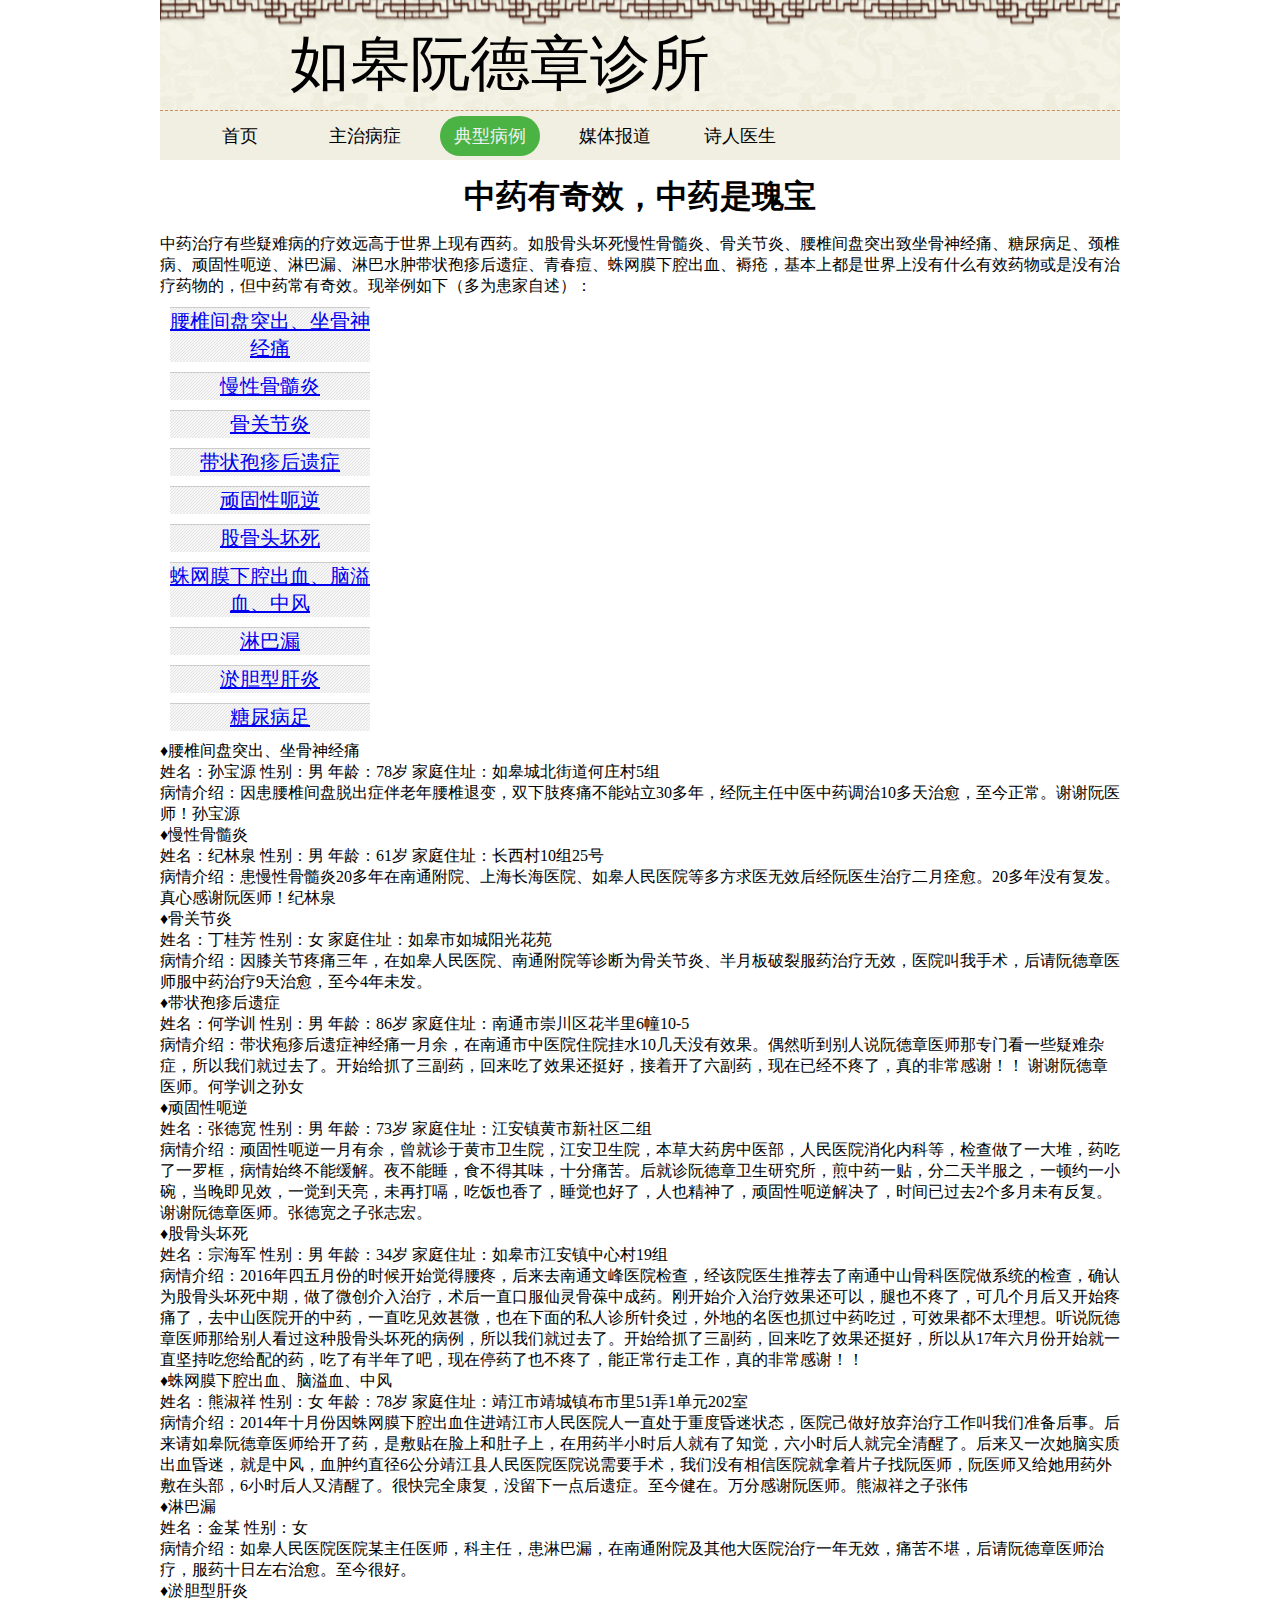
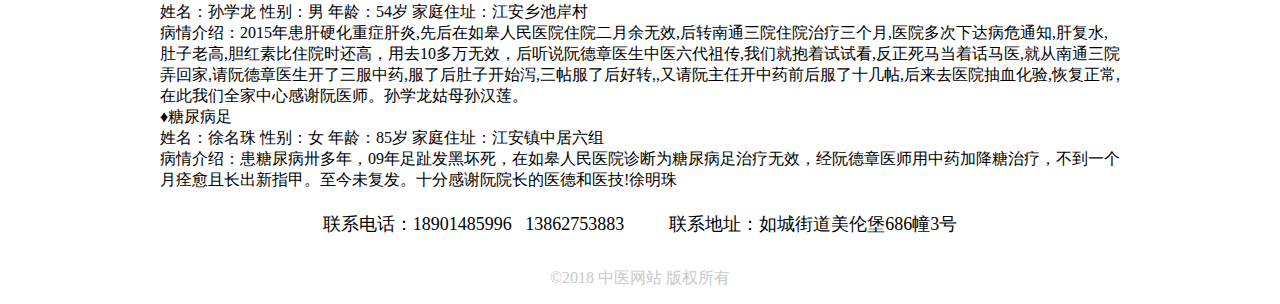
<file: researchResults.html>
<!DOCTYPE html>
<html xmlns="http://www.w3.org/1999/html">
<head lang="en">
    <meta charset="UTF-8">
    <title>如皋阮德章诊所--研究成果</title>
    <link rel="SHORTCUT ICON" href="images/5.ico"/>
    <link rel="stylesheet" href="css/area.css">
    <link rel="stylesheet" href="css/result.css"/>
    <script src="js/result.js"></script>
   <script type="text/javascript" src="js/jquery-1.11.1.min.js"></script>
    
    

</head>
<body class="g_body">
<div class="full_page">
    <div class="title">
        <div id="icon1"></div>
        <span class="web-font">如皋阮德章诊所&nbsp;&nbsp;&nbsp;&nbsp;&nbsp;&nbsp;</span>
    </div>
    <div class="nav">
        <div class="itemName"  style="margin-left: -100px;"><a href="index.html"><span>首页</span></a></div>
        <div class="itemName"><a href="researchArea.html"><span>主治病症</span></a></div>
        <div class="itemName" id="current"><a href="researchResults.html"><span>典型病例</span></a></div>
        <div class="itemName"><a href="baodao.html"><span>媒体报道</span></a></div>
        <div class="itemName"><a href="shiren.html"><span>诗人医生</span></a></div>
    </div>
    <div class="top">
    <h1 style="text-align: center;margin: 15px auto">中药有奇效，中药是瑰宝</h1>
            <p>中药治疗有些疑难病的疗效远高于世界上现有西药。如股骨头坏死慢性骨髓炎、骨关节炎、腰椎间盘突出致坐骨神经痛、糖尿病足、颈椎病、顽固性呃逆、淋巴漏、淋巴水肿带状孢疹后遗症、青春痘、蛛网膜下腔出血、褥疮，基本上都是世界上没有什么有效药物或是没有治疗药物的，但中药常有奇效。现举例如下（多为患家自述）：</p>
     </div>
            
    <div class="result">
        <div class="result_left" id="result_left">
        
            <div class="aStyle"><a href="#c1">腰椎间盘突出、坐骨神经痛</a><br/></div>
            <div class="aStyle"><a href="#c2">慢性骨髓炎</a><br/></div>
            <div class="aStyle"><a href="#c3">骨关节炎</a><br/></div>
            <div class="aStyle"><a href="#c4">带状孢疹后遗症</a><br/></div>
            <div class="aStyle"><a href="#c5">顽固性呃逆</a><br/></div>
            <div class="aStyle"><a href="#c6">股骨头坏死</a><br/></div>
            <div class="aStyle"><a href="#c7">蛛网膜下腔出血、脑溢血、中风</a><br/></div>
            <div class="aStyle"><a href="#c8">淋巴漏</a><br/></div>
            <div class="aStyle"><a href="#c9">淤胆型肝炎</a><br/></div>
            <div class="aStyle"><a href="#c10">糖尿病足</a></div>
        </div>
        <div class="result_right" id="result_right">
            

            <p id="c1" class="bingzheng">♦腰椎间盘突出、坐骨神经痛</p>
            <p>姓名：孙宝源     性别：男    年龄：78岁    家庭住址：如皋城北街道何庄村5组</p>

            <p>病情介绍：因患腰椎间盘脱出症伴老年腰椎退变，双下肢疼痛不能站立30多年，经阮主任中医中药调治10多天治愈，至今正常。谢谢阮医师！孙宝源</p>

            <p id="c2" class="bingzheng">♦慢性骨髓炎</p>
            <p>姓名：纪林泉     性别：男    年龄：61岁    家庭住址：长西村10组25号</p>

            <p>病情介绍：患慢性骨髓炎20多年在南通附院、上海长海医院、如皋人民医院等多方求医无效后经阮医生治疗二月痊愈。20多年没有复发。真心感谢阮医师！纪林泉</p>

            <p id="c3" class="bingzheng">♦骨关节炎</p>
            <p>姓名：丁桂芳     性别：女    家庭住址：如皋市如城阳光花苑</p>

            <p>病情介绍：因膝关节疼痛三年，在如皋人民医院、南通附院等诊断为骨关节炎、半月板破裂服药治疗无效，医院叫我手术，后请阮德章医师服中药治疗9天治愈，至今4年未发。</p>

            <p id="c4" class="bingzheng">♦带状孢疹后遗症</p>
            <p>姓名：何学训     性别：男    年龄：86岁    家庭住址：南通市崇川区花半里6幢10-5</p>

            <p>病情介绍：带状疱疹后遗症神经痛一月余，在南通市中医院住院挂水10几天没有效果。偶然听到别人说阮德章医师那专门看一些疑难杂症，所以我们就过去了。开始给抓了三副药，回来吃了效果还挺好，接着开了六副药，现在已经不疼了，真的非常感谢！！
                谢谢阮德章医师。何学训之孙女</p>

            <p id="c5" class="bingzheng">♦顽固性呃逆</p>
            <p>姓名：张德宽     性别：男    年龄：73岁    家庭住址：江安镇黄市新社区二组</p>

            <p>病情介绍：顽固性呃逆一月有余，曾就诊于黄市卫生院，江安卫生院，本草大药房中医部，人民医院消化内科等，检查做了一大堆，药吃了一罗框，病情始终不能缓解。夜不能睡，食不得其味，十分痛苦。后就诊阮德章卫生研究所，煎中药一贴，分二天半服之，一顿约一小碗，当晚即见效，一觉到天亮，未再打嗝，吃饭也香了，睡觉也好了，人也精神了，顽固性呃逆解决了，时间已过去2个多月未有反复。
                谢谢阮德章医师。张德宽之子张志宏。</p>

            <p id="c6" class="bingzheng">♦股骨头坏死</p>
            <p>姓名：宗海军     性别：男    年龄：34岁    家庭住址：如皋市江安镇中心村19组</p>

            <p>病情介绍：2016年四五月份的时候开始觉得腰疼，后来去南通文峰医院检查，经该院医生推荐去了南通中山骨科医院做系统的检查，确认为股骨头坏死中期，做了微创介入治疗，术后一直口服仙灵骨葆中成药。刚开始介入治疗效果还可以，腿也不疼了，可几个月后又开始疼痛了，去中山医院开的中药，一直吃见效甚微，也在下面的私人诊所针灸过，外地的名医也抓过中药吃过，可效果都不太理想。听说阮德章医师那给别人看过这种股骨头坏死的病例，所以我们就过去了。开始给抓了三副药，回来吃了效果还挺好，所以从17年六月份开始就一直坚持吃您给配的药，吃了有半年了吧，现在停药了也不疼了，能正常行走工作，真的非常感谢！！</p>

            <p id="c7" class="bingzheng">♦蛛网膜下腔出血、脑溢血、中风</p>
            <p>姓名：熊淑祥     性别：女    年龄：78岁    家庭住址：靖江市靖城镇布市里51弄1单元202室</p>

            <p>病情介绍：2014年十月份因蛛网膜下腔出血住进靖江市人民医院人一直处于重度昏迷状态，医院己做好放弃治疗工作叫我们准备后事。后来请如皋阮德章医师给开了药，是敷贴在脸上和肚子上，在用药半小时后人就有了知觉，六小时后人就完全清醒了。后来又一次她脑实质出血昏迷，就是中风，血肿约直径6公分靖江县人民医院医院说需要手术，我们没有相信医院就拿着片子找阮医师，阮医师又给她用药外敷在头部，6小时后人又清醒了。很快完全康复，没留下一点后遗症。至今健在。万分感谢阮医师。熊淑祥之子张伟</p>

            <p id="c8" class="bingzheng">♦淋巴漏</p>
            <p>姓名：金某     性别：女    </p>

            <p>病情介绍：如皋人民医院医院某主任医师，科主任，患淋巴漏，在南通附院及其他大医院治疗一年无效，痛苦不堪，后请阮德章医师治疗，服药十日左右治愈。至今很好。</p>

            <p id="c9" class="bingzheng">♦淤胆型肝炎</p>
            <p>姓名：孙学龙     性别：男    年龄：54岁    家庭住址：江安乡池岸村</p>

            <p>病情介绍：2015年患肝硬化重症肝炎,先后在如皋人民医院住院二月余无效,后转南通三院住院治疗三个月,医院多次下达病危通知,肝复水,肚子老高,胆红素比住院时还高，用去10多万无效，后听说阮德章医生中医六代祖传,我们就抱着试试看,反正死马当着话马医,就从南通三院弄回家,请阮德章医生开了三服中药,服了后肚子开始泻,三帖服了后好转,,又请阮主任开中药前后服了十几帖,后来去医院抽血化验,恢复正常,在此我们全家中心感谢阮医师。孙学龙姑母孙汉莲。</p>

            <p id="c10" class="bingzheng">♦糖尿病足</p>
            <p>姓名：徐名珠     性别：女    年龄：85岁    家庭住址：江安镇中居六组</p>

            <p>病情介绍：患糖尿病卅多年，09年足趾发黑坏死，在如皋人民医院诊断为糖尿病足治疗无效，经阮德章医师用中药加降糖治疗，不到一个月痊愈且长出新指甲。至今未复发。十分感谢阮院长的医德和医技!徐明珠</p>
        </div>
    </div>
    <div class="contact">
        <div class="contactImg">
            <span>联系电话：18901485996 &nbsp; 13862753883
                &nbsp;&nbsp;&nbsp;&nbsp;&nbsp;&nbsp;&nbsp;&nbsp;
              联系地址：如城街道美伦堡686幢3号</span>
        </div>
    </div>
    <div class="footer">
        <span>©2018 中医网站 版权所有</span>
    </div>
</div>

<script>
    var navArr = document.getElementsByClassName('nav');
    for(var a=0; a<navArr.length; a++){
        currentChoose(navArr[a])
    }

    $(function(){
        var ie6 = document.all;
        var div = $('#result_left');
        var div_r = $('#result_right');
        var st;
        div.attr('t_top', div.offset().top); //存储原来的距离顶部的距离
        $(window).scroll(function(){
            st = Math.max(document.body.scrollTop || document.documentElement.scrollTop);
            if (st > parseInt(div.attr('t_top'))){
                if (ie6){ //IE6不支持fixed属性，所以只能靠设置position为absolute和top实现此效果
                    div.css({
                        position: 'absolute',
                        top: st,
                        width:268.8
                    });
                }else if( div.css('position') != 'fixed'){
                    div.css({
                        position: 'fixed',
                        top:5,
                        width:268.8
                    });
                    div_r.css({
                        marginLeft: 268.8
                    });
                }
            }else if( div.css('position') != 'static'){
                div.css({
                    position: 'static'
                });
                div_r.css({
                    marginLeft: 0
                });
            }
        });
    });




</script>
</body>
</html>
</file>
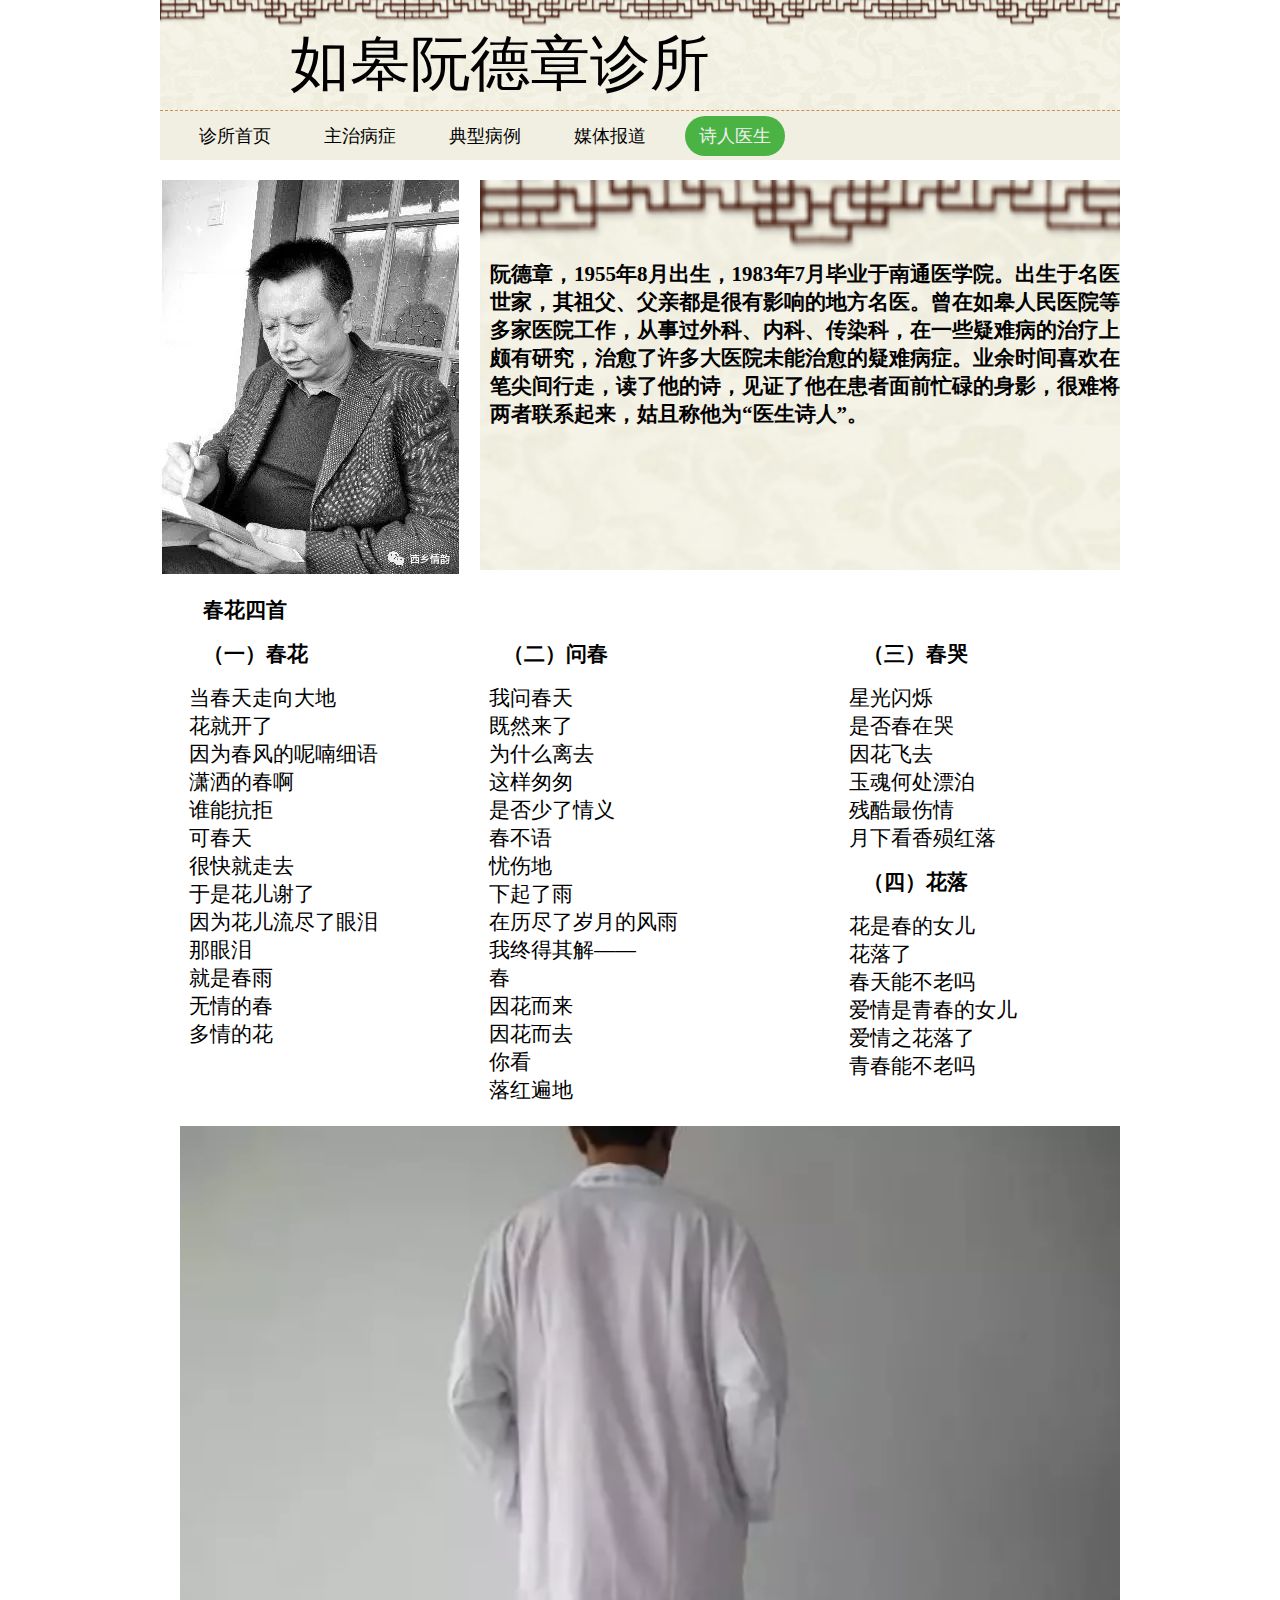
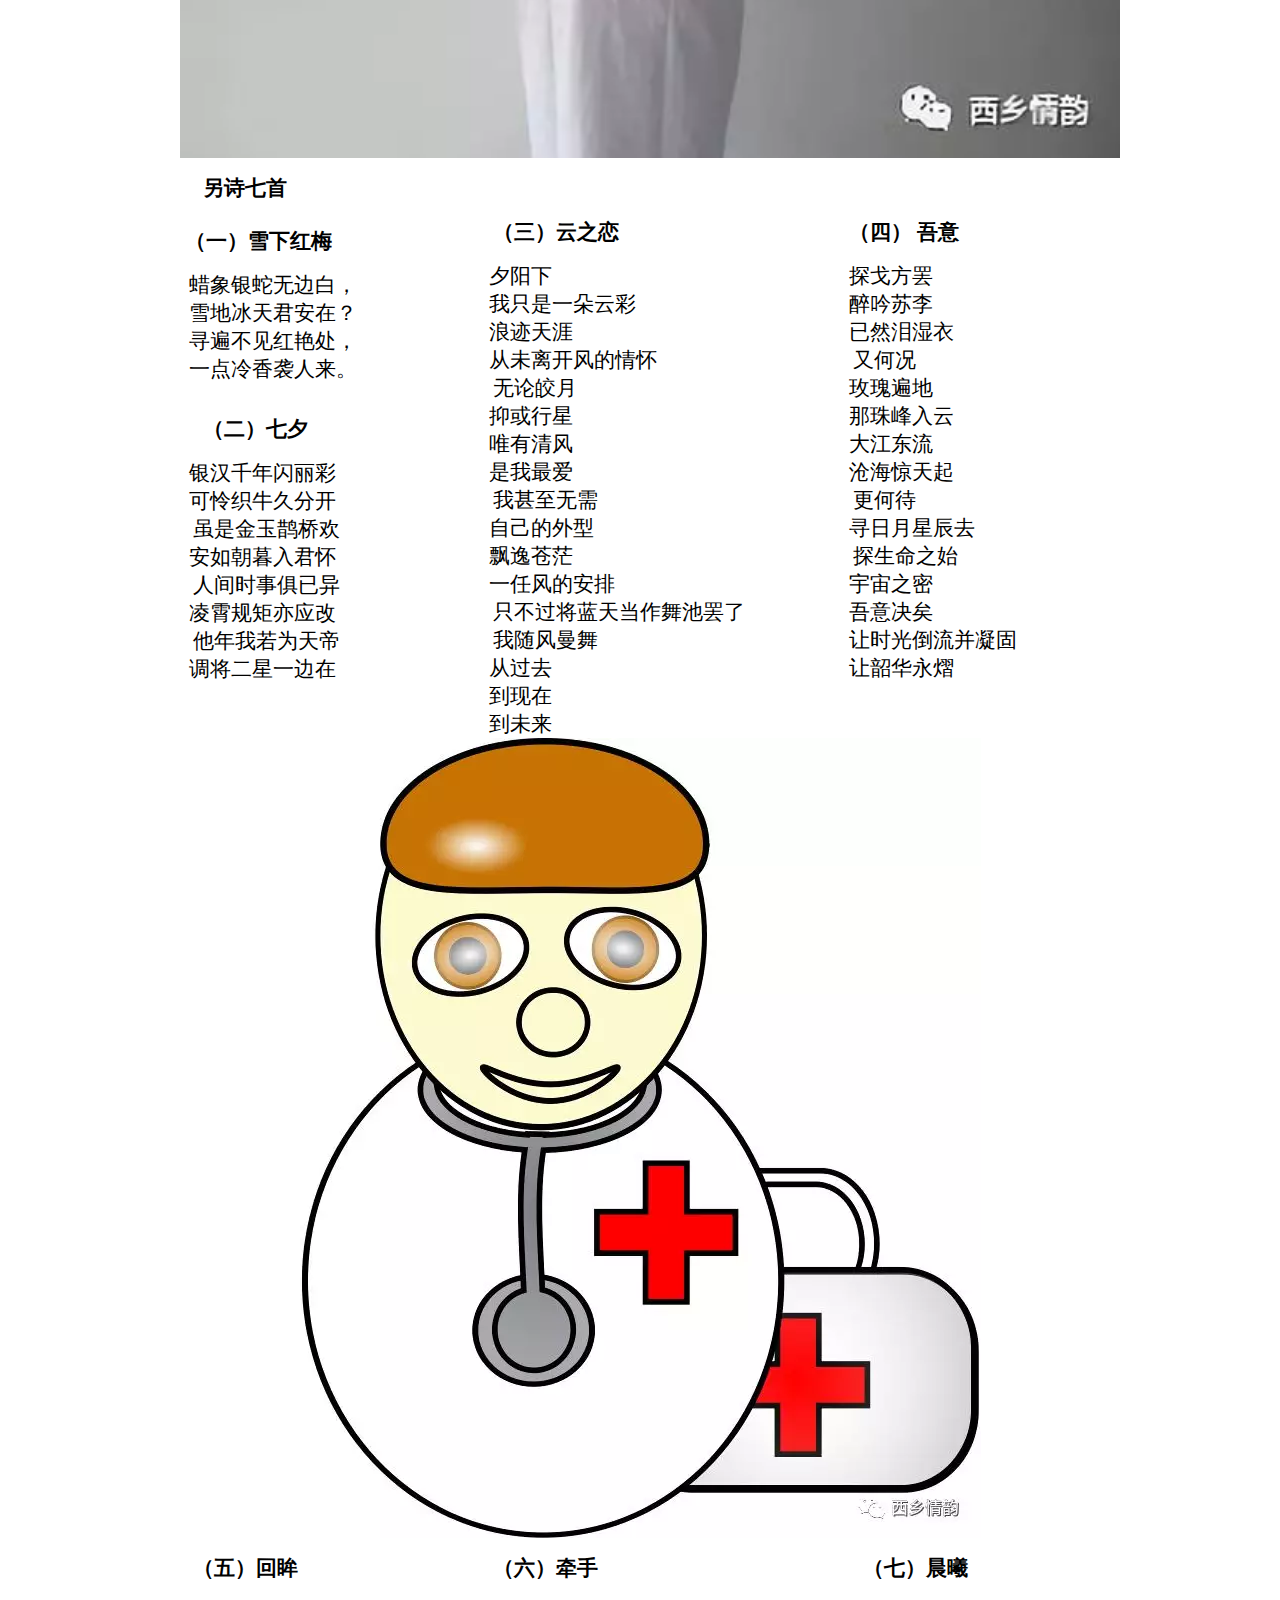
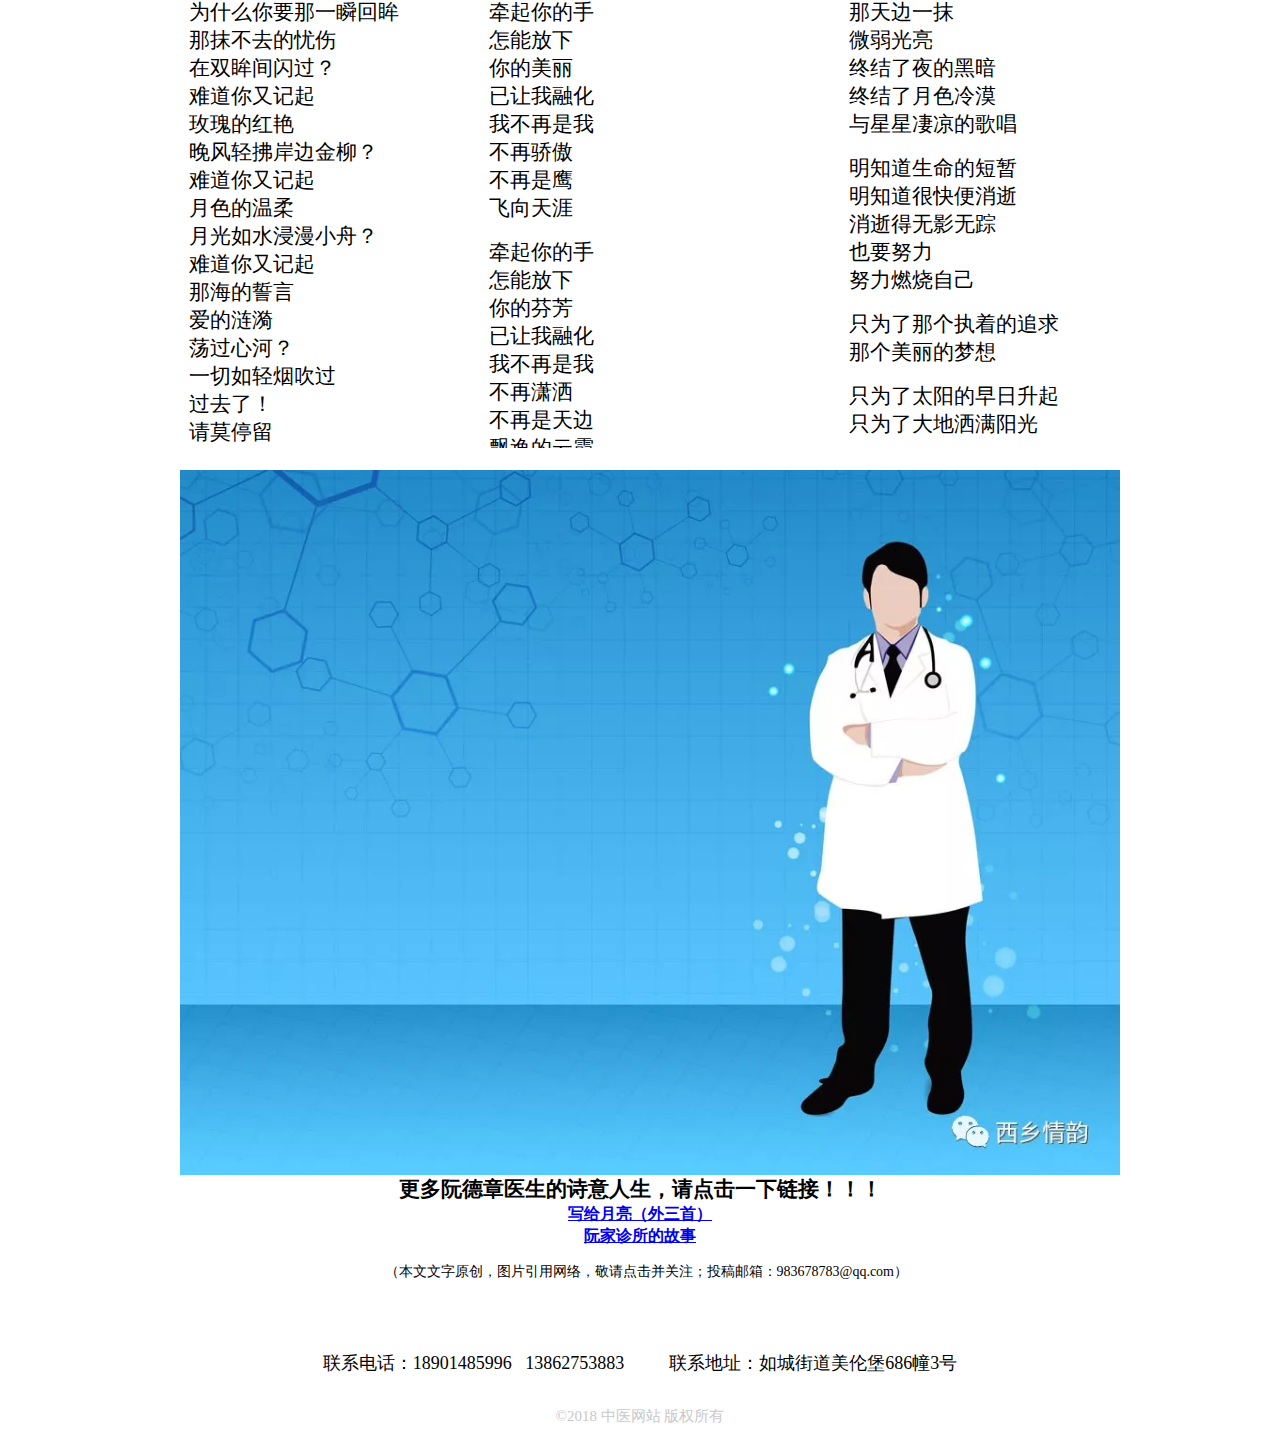
<file: shiren.html>
<!DOCTYPE html PUBLIC "-//W3C//DTD XHTML 1.0 Transitional//EN" "http://www.w3.org/TR/xhtml1/DTD/xhtml1-transitional.dtd">
<html xmlns="http://www.w3.org/1999/xhtml">
<head>
<meta http-equiv="Content-Type" content="text/html; charset=utf-8" />
<title>如皋阮德章诊所--诗人医生</title>
    <meta name="keywords" content="如皋，阮德章，天一中医">
    <meta name="description" content="如皋阮德章中医诊所的介绍。包括主治病症和典型病例，如有需要可以通过网站的联系方式联系我们。">
    <link rel="SHORTCUT ICON" href="images/5.ico"/>
    <link rel="stylesheet" href="css/shiren.css">
</head>

<body>
<div class="full_page">
	<div class="title">
        <div id="icon1"></div>
        <span class="web-font">如皋阮德章诊所&nbsp;&nbsp;&nbsp;&nbsp;&nbsp;&nbsp;</span>
    </div>
    <div class="nav">
        <div class="itemName"><a href="index.html"><span>诊所首页</span></a></div>
        <div class="itemName"><a href="researchArea.html"><span>主治病症</span></a></div>
        <div class="itemName"><a href="researchResults.html"><span>典型病例</span></a></div>
		<div class="itemName" ><a href="baodao.html"><span>媒体报道</span></a></div>
        <div class="itemName"id="current"><a href="shiren.html"><span>诗人医生</span></a></div>    
    </div>
    <div class="nr">
    
    <div class="tp">
    
    <img class="zp" src="images/17.jpg"/>
    
    <div class="jieshao">
    <h2>阮德章，1955年8月出生，1983年7月毕业于南通医学院。出生于名医世家，其祖父、父亲都是很有影响的地方名医。曾在如皋人民医院等多家医院工作，从事过外科、内科、传染科，在一些疑难病的治疗上颇有研究，治愈了许多大医院未能治愈的疑难病症。业余时间喜欢在笔尖间行走，读了他的诗，见证了他在患者面前忙碌的身影，很难将两者联系起来，姑且称他为“医生诗人”。</h2>
    </div>
    
    </div>
    <div>
    <p style="text-indent:29px;">&nbsp;</p>
    <p style="text-indent:43px;"><strong><span style="font-size:21px;font-family:微软雅黑,sans-serif;">春花四首</span>				</strong></p><p style="text-indent:29px;">&nbsp;</p>
    </div>
    <div class="All" class="main">
     
    	<div id="left">   
    <p style="text-indent:43px;"><strong><span style="font-size:21px;font-family:微软雅黑,sans-serif;">（一）春花</span></strong></p><p style="text-indent:29px;">&nbsp;</p>
    <p style="text-indent:29px;"><span style="font-size:21px;font-family:微软雅黑,sans-serif;">当春天走向大地</span></p><p style="text-indent:29px;"><span style="font-size:21px;font-family:微软雅黑,sans-serif;">花就开了</span></p>
    <p style="text-indent:29px;"><span style="font-size:21px;font-family: 微软雅黑, sans-serif;">因为春风的呢喃细语</span></p>
    <p style="text-indent:29px;"><span style="font-size:21px;font-family: 微软雅黑, sans-serif;">潇洒的春啊</span></p><p style="text-indent:29px;"><span style="font-size:21px;font-family:微软雅黑,sans-serif;">谁能抗拒</span></p><p style="text-indent:29px;"><span style="font-size:21px;font-family: 微软雅黑, sans-serif;">可春天</span></p><p style="text-indent:29px;"><span style="font-size:21px;font-family:微软雅黑,sans-serif;">很快就走去</span></p><p style="text-indent:29px;"><span style="font-size:21px;font-family: 微软雅黑, sans-serif;">于是花儿谢了</span></p><p style="text-indent:29px;"><span style="font-size:21px;font-family: 微软雅黑, sans-serif;">因为花儿流尽了眼泪</span></p><p style="text-indent:29px;"><span style="font-size:21px;font-family: 微软雅黑, sans-serif;">那眼泪</span></p><p style="text-indent:29px;"><span style="font-size:21px;font-family:微软雅黑,sans-serif;">就是春雨</span></p><p style="text-indent:29px;"><span style="font-size:21px;font-family: 微软雅黑, sans-serif;">无情的春</span></p><p style="text-indent:29px;"><span style="font-size:21px;font-family:微软雅黑,sans-serif;">多情的花</span></p><p style="text-indent:29px;"></p>
    	</div>
    
    	<div id="middle">
   		<p style="text-indent:43px;"><strong><span style="font-size:21px;font-family:微软雅黑,sans-serif;">（二）问春</span></strong></p>
        <p style="text-indent:29px;">&nbsp;</p>
        <p style="text-indent:29px;"><span style="font-size:21px;font-family:微软雅黑,sans-serif;">我问春天</span></p>				        <p style="text-indent:29px;"><span style="font-size:21px;font-family: 微软雅黑, sans-serif;">既然来了</span></p>
        <p style="text-indent:29px;"><span style="font-size:21px;font-family:微软雅黑,sans-serif;">为什么离去</span></p>	        <p style="text-indent:29px;"><span style="font-size:21px;font-family: 微软雅黑, sans-serif;">这样匆匆</span></p>
        <p style="text-indent:29px;"><span style="font-size:21px;font-family:微软雅黑,sans-serif;">是否少了情义</span></p>
        <p style="text-indent:29px;"><span style="font-size:21px;font-family: 微软雅黑, sans-serif;">春不语</span></p>
        <p style="text-indent:29px;"><span style="font-size:21px;font-family:微软雅黑,sans-serif;">忧伤地</span></p>
        <p style="text-indent:29px;"><span style="font-size:21px;font-family:微软雅黑,sans-serif;">下起了雨</span></p>        <p style="text-indent:29px;"><span style="font-size:21px;font-family: 微软雅黑, sans-serif;">在历尽了岁月的风雨</span></p>
        <p style="text-indent:29px;"><span style="font-size:21px;font-family:微软雅黑,sans-serif;">我终得其解——</span></p>
        <p style="text-indent:29px;"><span style="font-size:21px;font-family:微软雅黑,sans-serif;">春</span></p>
        <p style="text-indent:29px;"><span style="font-size:21px;font-family:微软雅黑,sans-serif;">因花而来</span></p>        <p style="text-indent:29px;"><span style="font-size:21px;font-family:微软雅黑,sans-serif;">因花而去</span></p>        <p style="text-indent:29px;"><span style="font-size:21px;font-family: 微软雅黑, sans-serif;">你看</span></p>
        <p style="text-indent:29px;"><span style="font-size:21px;font-family:微软雅黑,sans-serif;">落红遍地</span></p> 
   	 	</div>
        
    	<div id="right">
    		<p style="text-indent:43px;"><strong><span style="font-size:21px;font-family:微软雅黑,sans-serif;">（三）春哭</span></strong></p>
            <p style="text-indent:29px;">&nbsp;</p>
            <p style="text-indent:29px;"><span style="font-size:21px;font-family:微软雅黑,sans-serif;">星光闪烁</span></p>
            <p style="text-indent:29px;"><span style="font-size:21px;font-family:微软雅黑,sans-serif;">是否春在哭</span></p>
            <p style="text-indent:29px;"><span style="font-size:21px;font-family: 微软雅黑, sans-serif;">因花飞去</span></p>
            <p style="text-indent:29px;"><span style="font-size:21px;font-family:微软雅黑,sans-serif;">玉魂何处漂泊</span></p>
            <p style="text-indent:29px;"><span style="font-size:21px;font-family: 微软雅黑, sans-serif;">残酷最伤情</span></p>
            <p style="text-indent:29px;"><span style="font-size:21px;font-family:微软雅黑,sans-serif;">月下看香殒红落</span></p>
            <p style="text-indent:29px;">&nbsp;</p>
            <p style="text-indent:43px;"><strong><span style="font-size:21px;font-family:微软雅黑,sans-serif;">（四）花落</span></strong></p>
            <p style="text-indent:29px;">&nbsp;</p>
            <p style="text-indent:29px;"><span style="font-size:21px;font-family:微软雅黑,sans-serif;">花是春的女儿</span></p>
            <p style="text-indent:29px;"><span style="font-size:21px;font-family: 微软雅黑, sans-serif;">花落了</span></p>
            <p style="text-indent:29px;"><span style="font-size:21px;font-family:微软雅黑,sans-serif;">春天能不老吗</span></p>
            <p style="text-indent:29px;"><span style="font-size:21px;font-family: 微软雅黑, sans-serif;">爱情是青春的女儿</span></p>
            <p style="text-indent:29px;"><span style="font-size:21px;font-family: 微软雅黑, sans-serif;">爱情之花落了</span></p>
            <p style="text-indent:29px;"><span style="font-size:21px;font-family:微软雅黑,sans-serif;">青春能不老吗</span></p>
  	</div>

    </div>
    
    <p style="text-indent:29px;">&nbsp;</p>
    <img class="zp20" src="images/18.jpg" />
    <p style="text-indent:29px;">&nbsp;</p>
    
    <p style="text-indent:43px;"><strong><span style="font-size:21px;font-family:微软雅黑,sans-serif;">另诗七首</span></strong></p>
     <div class="All01" class="main">
     
    	<div id="left">   
  			 <p style="text-indent:43px;"><strong><span style="font-size:21px;">&nbsp;</span></strong></p>
             <p style="text-indent:25px;"><strong><span style="font-size:21px;font-family:微软雅黑,sans-serif;">（一）雪下红梅</span></strong></p>
             <p style="text-indent:29px;">&nbsp;</p>
             <p style="text-indent:29px;"><span style="font-size:21px;font-family: 微软雅黑, sans-serif;">蜡象银蛇无边白，</span></p>
             <p style="text-indent:29px;"><span style="font-size:21px;font-family:微软雅黑,sans-serif;">雪地冰天君安在？</span></p>
             <p style="text-indent:29px;"><span style="font-size:21px;font-family:微软雅黑,sans-serif;">寻遍不见红艳处，</span></p>
             <p style="text-indent:29px;"><span style="font-size:21px;font-family:微软雅黑,sans-serif;">一点冷香袭人来。</span></p>
            
             
             <p style="text-indent:29px;">&nbsp;</p>
             <p style="text-indent:29px;">&nbsp;</p>
             <p style="text-indent:43px;"><strong><span style="font-size:21px;font-family:微软雅黑,sans-serif;">（二）</span></strong><strong><span style="font-size:21px;font-family:微软雅黑,sans-serif;">七</span></strong><strong><span style="font-size:21px;font-family:微软雅黑,sans-serif;">夕</span></strong></p>
             <p style="text-indent:29px;">&nbsp; &nbsp;&nbsp;</p>
             <p style="text-indent:29px;"><span style="font-size:21px;font-family:微软雅黑,sans-serif;">银汉千年闪丽彩</span></p>
             <p style="text-indent:29px;"><span style="font-size:21px;font-family:微软雅黑,sans-serif;">可怜织牛久分开</span></p>
             <p style="text-indent:29px;">&nbsp;<span style="font-size:21px;font-family: 微软雅黑, sans-serif;">虽是金玉鹊桥欢</span></p>
             <p style="text-indent:29px;"><span style="font-size:21px;font-family:微软雅黑,sans-serif;">安如朝暮入君怀</span></p>
             <p style="text-indent:29px;">&nbsp;<span style="font-size:21px;font-family: 微软雅黑, sans-serif;">人间时事俱已异</span></p>
             <p style="text-indent:29px;"><span style="font-size:21px;font-family:微软雅黑,sans-serif;">凌霄规矩亦应改</span></p>
             <p style="text-indent:29px;">&nbsp;<span style="font-size:21px;font-family: 微软雅黑, sans-serif;">他年我若为天帝</span></p>
             <p style="text-indent:29px;"><span style="font-size:21px;font-family:微软雅黑,sans-serif;">调将二星一边在</span></p>
             
   
    	</div>
    
    	<div id="middle">
        <p style="text-indent:29px;">&nbsp;</p>
        
   		<p style="text-indent:29px;">&nbsp;<strong style="text-indent: 43px;"><span style="font-size:21px;font-family:微软雅黑,sans-serif;">（三）云之恋</span></strong></p>
        <p style="text-indent:29px;">&nbsp;</p>
        <p style="text-indent:29px;"><span style="font-size:21px;font-family:微软雅黑,sans-serif;">夕阳下</span></p>
        <p style="text-indent:29px;"><span style="font-size:21px;font-family:微软雅黑,sans-serif;">我只是一朵云彩</span></p>
        <p style="text-indent:29px;"><span style="font-size:21px;font-family:微软雅黑,sans-serif;">浪迹天涯</span></p>        <p style="text-indent:29px;"><span style="font-size:21px;font-family:微软雅黑,sans-serif;">从未离开风的情怀</span></p><p style="text-indent:29px;">&nbsp;<span style="font-size:21px;font-family: 微软雅黑, sans-serif;">无论皎月</span></p>
        <p style="text-indent:29px;"><span style="font-size:21px;font-family:微软雅黑,sans-serif;">抑或行星</span></p>        <p style="text-indent:29px;"><span style="font-size:21px;font-family:微软雅黑,sans-serif;">唯有清风</span></p>
        <p style="text-indent:29px;"><span style="font-size:21px;font-family:微软雅黑,sans-serif;">是我最爱</span></p>        <p style="text-indent:29px;">&nbsp;<span style="font-size:21px;font-family: 微软雅黑, sans-serif;">我甚至无需</span></p>
        <p style="text-indent:29px;"><span style="font-size:21px;font-family:微软雅黑,sans-serif;">自己的外型</span></p>
        <p style="text-indent:29px;"><span style="font-size:21px;font-family:微软雅黑,sans-serif;">飘逸苍茫</span></p>        <p style="text-indent:29px;"><span style="font-size:21px;font-family:微软雅黑,sans-serif;">一任风的安排</span></p>
        <p style="text-indent:29px;">&nbsp;<span style="font-size:21px;font-family: 微软雅黑, sans-serif;">只不过将蓝天当作舞池罢了</span></
        p><p style="text-indent:29px;">&nbsp;<span style="font-size:21px;font-family: 微软雅黑, sans-serif;">我随风曼舞</span></p>
        <p style="text-indent:29px;"><span style="font-size:21px;font-family:微软雅黑,sans-serif;">从过去</span></p>
        <p style="text-indent:29px;"><span style="font-size:21px;font-family:微软雅黑,sans-serif;">到现在</span></p>
        <p style="text-indent:29px;"><span style="font-size:21px;font-family:微软雅黑,sans-serif;">到未来</span></p>
        
   	 	</div>
        
    	<div id="right">
        <p style="text-indent:29px;">&nbsp;</p>
    		<p style="text-indent:29px;"><strong style="text-indent: 43px;"><span style="font-size:21px;font-family:微软雅黑,sans-serif;">（四）</span></strong><strong style="text-indent: 43px;"><span style="font-size:21px;">&nbsp;</span></strong><strong style="text-indent: 43px;"><span style="font-size:21px;font-family:微软雅黑,sans-serif;">吾</span></strong><strong style="text-indent: 43px;"><span style="font-size:21px;font-family:微软雅黑,sans-serif;">意</span></strong></p>
            <p style="text-indent:29px;">&nbsp; &nbsp;&nbsp;</p><p style="text-indent:29px;"><span style="font-size:21px;font-family:微软雅黑,sans-serif;">探戈方罢</span></p>
            <p style="text-indent:29px;"><span style="font-size:21px;font-family:微软雅黑,sans-serif;">醉吟苏李</span></p>
            <p style="text-indent:29px;"><span style="font-size:21px;font-family:微软雅黑,sans-serif;">已然泪湿衣</span></p>
            <p style="text-indent:29px;">&nbsp;<span style="font-size:21px;font-family: 微软雅黑, sans-serif;">又何况</span></p>
            <p style="text-indent:29px;"><span style="font-size:21px;font-family:微软雅黑,sans-serif;">玫瑰遍地</span></p>
            <p style="text-indent:29px;"><span style="font-size:21px;font-family: 微软雅黑, sans-serif;">那珠峰入云</span><br  /></p>            
            <p style="text-indent:29px;"><span style="font-size:21px;font-family:微软雅黑,sans-serif;">大江东流</span></p>
            <p style="text-indent:29px;"><span style="font-size:21px;font-family:微软雅黑,sans-serif;">沧海惊天起</span></p>
            <p style="text-indent:29px;">&nbsp;<span style="font-size:21px;font-family: 微软雅黑, sans-serif;">更何待</span></p>
            <p style="text-indent:29px;"><span style="font-size:21px;font-family:微软雅黑,sans-serif;">寻日月星辰去</span></p>
            <p style="text-indent:29px;">&nbsp;<span style="font-size:21px;font-family: 微软雅黑, sans-serif;">探生命之始</span></p>
            <p style="text-indent:29px;"><span style="font-size:21px;font-family:微软雅黑,sans-serif;">宇宙之密</span></p>
            <p style="text-indent:29px;"><span style="font-size:21px;font-family:微软雅黑,sans-serif;">吾意决矣</span></p>
            <p style="text-indent:29px;"><span style="font-size:21px;font-family:微软雅黑,sans-serif;">让时光倒流并凝固</span></p>
            <p style="text-indent:29px;"><span style="font-size:21px;font-family:微软雅黑,sans-serif;">让韶华永熠</span></p>
           
  	       </div>

    </div>
    <p style="text-indent:29px;">&nbsp;</p>
    <center><img class="" src="images/19.jpg"  /></p></center>
    
    <div class="All02" class="main">
     
    	<div id="left">      
  			 <p style="text-indent:29px;"><br  /></p><p style="text-indent:29px;">&nbsp;<strong style="text-indent: 43px;"><span style="font-size:21px;font-family:微软雅黑,sans-serif;">（五）回</span></strong><strong style="text-indent: 43px;"><span style="font-size:21px;font-family:微软雅黑,sans-serif;">眸</span></strong></p>
             <p style="text-indent:29px;">&nbsp;</p>
             
             <div class="wu">
             <p style="text-indent:29px;"><span style="font-size:21px;font-family:微软雅黑,sans-serif;">为什么你要那一瞬回眸</span></p>
             <p style="text-indent:29px;"><span style="font-size:21px;font-family:微软雅黑,sans-serif;">那抹不去的忧伤</span></p>
             <p style="text-indent:29px;"><span style="font-size:21px;font-family:微软雅黑,sans-serif;">在双眸间闪过？</span></p>
             <p style="text-indent:29px;"><span style="font-size:21px;font-family:微软雅黑,sans-serif;">难道你又记起</span></p>
             <p style="text-indent:29px;"><span style="font-size:21px;font-family:微软雅黑,sans-serif;">玫瑰的红艳</span></p>
             <p style="text-indent:29px;"><span style="font-size:21px;font-family:微软雅黑,sans-serif;">晚风轻拂岸边金柳？</span></p>
             <p style="text-indent:29px;"><span style="font-size:21px;font-family:微软雅黑,sans-serif;">难道你又记起</span></p>
             <p style="text-indent:29px;"><span style="font-size:21px;font-family:微软雅黑,sans-serif;">月色的温柔</span></p>
             <p style="text-indent:29px;"><span style="font-size:21px;font-family:微软雅黑,sans-serif;">月光如水浸漫小舟？</span></p>
             <p style="text-indent:29px;"><span style="font-size:21px;font-family:微软雅黑,sans-serif;">难道你又记起</span></p>
             <p style="text-indent:29px;"><span style="font-size:21px;font-family:微软雅黑,sans-serif;">那海的誓言</span></p>
             <p style="text-indent:29px;"><span style="font-size:21px;font-family:微软雅黑,sans-serif;">爱的涟漪</span></p>
             <p style="text-indent:29px;"><span style="font-size:21px;font-family:微软雅黑,sans-serif;">荡过心河？</span></p>
             <p style="text-indent:29px;"><span style="font-size:21px;font-family:微软雅黑,sans-serif;">一切如轻烟吹过</span></p>
             <p style="text-indent:29px;"><span style="font-size:21px;font-family:微软雅黑,sans-serif;">过去了！</span></p>
             <p style="text-indent:29px;"><span style="font-size:21px;font-family:微软雅黑,sans-serif;">请莫停留</span></p>
             <p style="text-indent:29px;"><span style="font-size:21px;font-family:微软雅黑,sans-serif;">请莫回头</span></p>
             <p style="text-indent:29px;"><span style="font-size:21px;font-family:微软雅黑,sans-serif;">请莫让泪光</span></p>
             <p style="text-indent:29px;"><span style="font-size:21px;font-family:微软雅黑,sans-serif;">闪烁在双眸。</span></p><p style="text-indent:29px;">&nbsp;</p>
             </div>
   
    	</div>
    
    	<div id="middle">        
         <p style="text-indent:29px;"><br  /></p><p style="text-indent:29px;">&nbsp;<strong style="text-indent: 43px;"><span style="font-size:21px;font-family:微软雅黑,sans-serif;">（六）牵</span></strong><strong style="text-indent: 43px;"><span style="font-size:21px;font-family:微软雅黑,sans-serif;">手</span></strong></p>         
        <p style="text-indent:29px;">&nbsp;</p>
        
        	<div class="liu">
        <p style="text-indent:29px;"><span style="font-size:21px;font-family:微软雅黑,sans-serif;">牵起你的手</span></p>
        <p style="text-indent:29px;"><span style="font-size:21px;font-family:微软雅黑,sans-serif;">怎能放下</span></p>
        <p style="text-indent:29px;"><span style="font-size:21px;font-family:微软雅黑,sans-serif;">你的美丽</span></p>        <p style="text-indent:29px;"><span style="font-size:21px;font-family:微软雅黑,sans-serif;">已让我融化</span></p>
        <p style="text-indent:29px;"><span style="font-size:21px;font-family:微软雅黑,sans-serif;">我不再是我</span></p>
        <p style="text-indent:29px;"><span style="font-size:21px;font-family:微软雅黑,sans-serif;">不再骄傲</span></p>        <p style="text-indent:29px;"><span style="font-size:21px;font-family:微软雅黑,sans-serif;">不再是鹰</span></p>        <p style="text-indent:29px;"><span style="font-size:21px;font-family:微软雅黑,sans-serif;">飞向天涯</span></p>        <p style="text-indent:29px;">&nbsp;</p>
        <p style="text-indent:29px;"><span style="font-size:21px;font-family:微软雅黑,sans-serif;">牵起你的手</span></p>
        <p style="text-indent:29px;"><span style="font-size:21px;font-family:微软雅黑,sans-serif;">怎能放下</span></p>        <p style="text-indent:29px;"><span style="font-size:21px;font-family:微软雅黑,sans-serif;">你的芬芳</span></p>
        <p style="text-indent:29px;"><span style="font-size:21px;font-family:微软雅黑,sans-serif;">已让我融化</span></p>
        <p style="text-indent:29px;"><span style="font-size:21px;font-family:微软雅黑,sans-serif;">我不再是我</span></p>
        <p style="text-indent:29px;"><span style="font-size:21px;font-family:微软雅黑,sans-serif;">不再潇洒</span></p>        <p style="text-indent:29px;"><span style="font-size:21px;font-family:微软雅黑,sans-serif;">不再是天边</span></p>
        <p style="text-indent:29px;"><span style="font-size:21px;font-family:微软雅黑,sans-serif;">飘逸的云霞</span></p>
        <p style="text-indent:29px;">&nbsp;</p>
        <p style="text-indent:29px;"><span style="font-size:21px;font-family:微软雅黑,sans-serif;">牵起你的手</span></p>
        <p style="text-indent:29px;"><span style="font-size:21px;font-family:微软雅黑,sans-serif;">怎能放下</span></p>        <p style="text-indent:29px;"><span style="font-size:21px;font-family:微软雅黑,sans-serif;">你的风采</span></p>
        <p style="text-indent:29px;"><span style="font-size:21px;font-family:微软雅黑,sans-serif;">已让我融化</span></p>
        <p style="text-indent:29px;"><span style="font-size:21px;font-family:微软雅黑,sans-serif;">我不再是我</span></p>
        <p style="text-indent:29px;"><span style="font-size:21px;font-family:微软雅黑,sans-serif;">不再坚强</span></p>
        <p style="text-indent:29px;"><span style="font-size:21px;font-family:微软雅黑,sans-serif;">不再是雪中</span></p>
        <p style="text-indent:29px;"><span style="font-size:21px;font-family:微软雅黑,sans-serif;">绽放的梅花</span></p>
        <p style="text-indent:29px;">&nbsp;</p>
        <p style="text-indent:29px;"><span style="font-size:21px;font-family:微软雅黑,sans-serif;">牵起你的手</span></p>
        <p style="text-indent:29px;"><span style="font-size:21px;font-family:微软雅黑,sans-serif;">怎能放下</span></p>
        <p style="text-indent:29px;"><span style="font-size:21px;font-family:微软雅黑,sans-serif;">春天的柔情</span></p>
        <p style="text-indent:29px;"><span style="font-size:21px;font-family:微软雅黑,sans-serif;">已将冬天融化</span></p>
        <p style="text-indent:29px;"><span style="font-size:21px;font-family:微软雅黑,sans-serif;">春天了</span></p>
        <p style="text-indent:29px;"><span style="font-size:21px;font-family:微软雅黑,sans-serif;">牵起你的手</span></p>
        <p style="text-indent:29px;"><span style="font-size:21px;font-family:微软雅黑,sans-serif;">我不再放下</span></p>
        	</div>
        
   	 	</div>
        
    	<div id="right">
            <p style="text-indent:29px;">&nbsp;</p>
            <p style="text-indent:43px;"><strong><span style="font-size:21px;font-family:微软雅黑,sans-serif;">（七）晨</span></strong><strong><span style="font-size:21px;font-family:微软雅黑,sans-serif;">曦</span></strong></p>
            <p style="text-indent:29px;">&nbsp;</p>
            
            <div class="qi"><p style="text-indent:29px;"><span style="font-size:21px;font-family:微软雅黑,sans-serif;">那天边一抹</span></p><p style="text-indent:29px;"><span style="font-size:21px;font-family:微软雅黑,sans-serif;">微弱光亮</span></p><p style="text-indent:29px;"><span style="font-size:21px;font-family:微软雅黑,sans-serif;">终结了夜的黑暗</span></p><p style="text-indent:29px;"><span style="font-size:21px;font-family:微软雅黑,sans-serif;">终结了月色冷漠</span></p><p style="text-indent:29px;"><span style="font-size:21px;font-family:微软雅黑,sans-serif;">与星星凄凉的歌唱</span></p><p style="text-indent:29px;">&nbsp;</p><p style="text-indent:29px;"><span style="font-size:21px;font-family:微软雅黑,sans-serif;">明知道生命的短暂</span></p><p style="text-indent:29px;"><span style="font-size:21px;font-family:微软雅黑,sans-serif;">明知道很快便消逝</span></p><p style="text-indent:29px;"><span style="font-size:21px;font-family:微软雅黑,sans-serif;">消逝得无影无踪</span></p><p style="text-indent:29px;"><span style="font-size:21px;font-family:微软雅黑,sans-serif;">也要努力</span></p><p style="text-indent:29px;"><span style="font-size:21px;font-family:微软雅黑,sans-serif;">努力燃烧自己</span></p><p style="text-indent:29px;">&nbsp;</p><p style="text-indent:29px;"><span style="font-size:21px;font-family:微软雅黑,sans-serif;">只为了那个执着的追求</span></p><p style="text-indent:29px;"><span style="font-size:21px;font-family:微软雅黑,sans-serif;">那个美丽的梦想</span></p><p style="text-indent:29px;">&nbsp;</p><p style="text-indent:29px;"><span style="font-size:21px;font-family:微软雅黑,sans-serif;">只为了太阳的早日升起</span></p><p style="text-indent:29px;"><span style="font-size:21px;font-family:微软雅黑,sans-serif;">只为了大地洒满阳光</span></p><p style="white-space: normal;text-indent: 43px;line-height: 40px;text-align: justify;">
            </div>
           
  	     </div>
         
    </div>
    
    <p style="text-indent:29px;">&nbsp;</p>
    <p style="text-indent:29px;">&nbsp;</p>
    <center><img class="zp20" src="images/20.jpg"  /></p></center>
    <div><center><h2>更多阮德章医生的诗意人生，请点击一下链接！！！</h2>
    <a href ="https://mp.weixin.qq.com/s?__biz=MzI4NDg5MTQwOA==&mid=2247484416&idx=1&sn=44661a90df9f8139f13e284902b8c864&chksm=ebf5c47fdc824d699c3ffbafe5a6ddcb4b92a284bbe03d9032161fc91ae8ef6bc5538cbbda9a&mpshare=1&scene=1&srcid=06032pYMOepgI4jg2R2e21co&key=957041839defcb9a676dc839a17a301c3da08f51901c295d35054d0023cbc38796abafe2433b7fcfee954088ff7924fa320209c529890aee941ba1a6281cc7dcb448165986560e10aa0ae3ffd26e8912&ascene=1&uin=MTQwNzQxMzMyNQ%3D%3D&devicetype=Windows+10&version=62060739&lang=en&pass_ticket=Lg1%2Brub3xmLNuBa2fw3EqkjPXyK7deCJuNpr2mM4DkN5pLJ8%2FFqr7W448i6bJPtw"><h3>写给月亮（外三首）</h3></a>
    <a href ="https://mp.weixin.qq.com/s?__biz=MzI4NDg5MTQwOA==&mid=2247485738&idx=1&sn=de525e03da052f9d3e82bb830012dcf9&chksm=ebf5c955dc824043bd370cf5aa815e80936c2f7a9882fa8a9006ad3b9d0cb3341618fabb3edc&mpshare=1&scene=1&srcid=&key=2d1af6f2a84406472670f737b2c00eb4428ec6f96bf3b3d29e5a2b6cfbc75ef1a9476d6d29cb6eb8c18615869b35ca95de0de2dda30bc7d3a91a11a4da4b52a4fce1b92031da9366278a542c091f354f&ascene=1&uin=MTQwNzQxMzMyNQ%3D%3D&devicetype=Windows+10&version=62060739&lang=en&pass_ticket=Lg1%2Brub3xmLNuBa2fw3EqkjPXyK7deCJuNpr2mM4DkN5pLJ8%2FFqr7W448i6bJPtw"><h3>阮家诊所的故事</h3></a></center>
    
    
    </div>
    
    <center><span style="line-height: 25.6px;">&nbsp;</span>（本文文字原创，图片引用网络，敬请点击并关注；投稿邮箱：983678783@qq.com）</p><p><br  /></p></center>
    
    </div>
    <div class="contact">
        <div class="contactImg">
            <span>联系电话：18901485996 &nbsp; 13862753883
                &nbsp;&nbsp;&nbsp;&nbsp;&nbsp;&nbsp;&nbsp;&nbsp;
              联系地址：如城街道美伦堡686幢3号</span>
        </div>
    </div>
    <div class="footer">
        <span>©2018 中医网站 版权所有</span>
    </div>
</body>
</html>
</file>
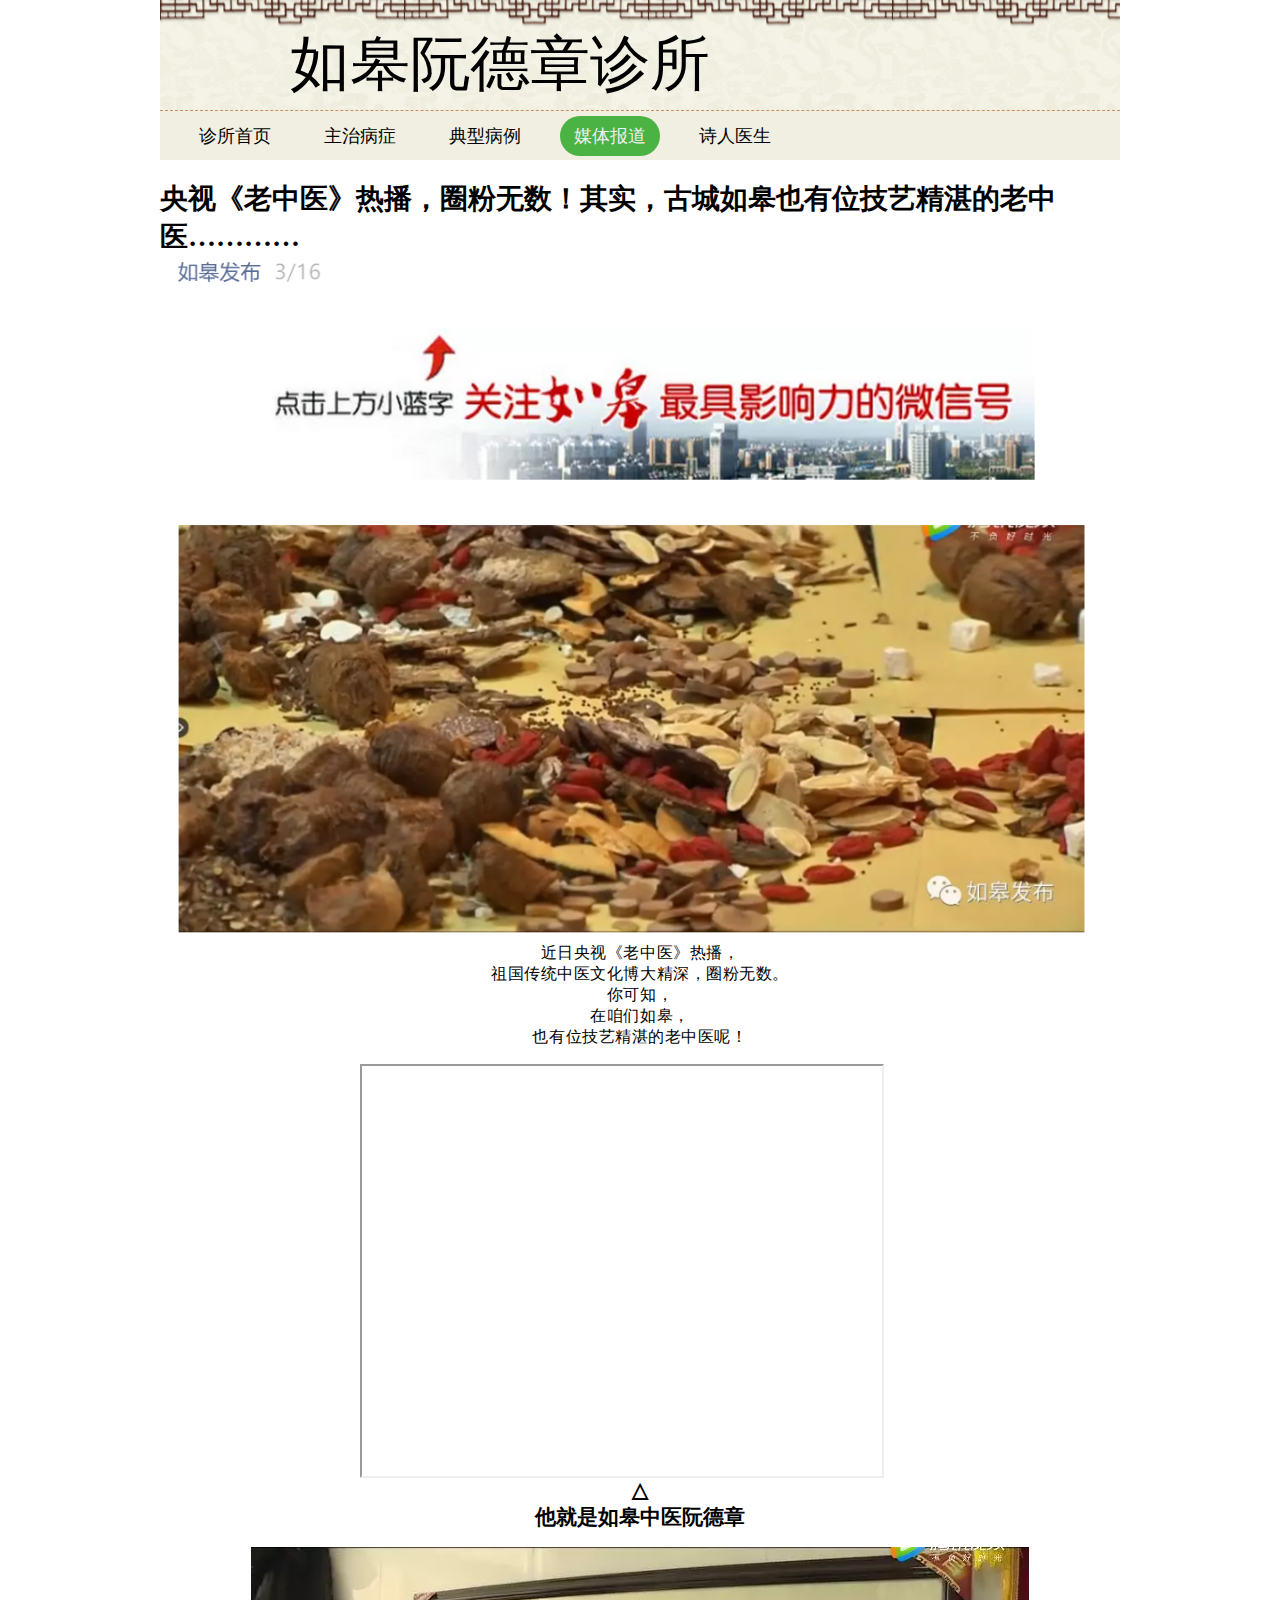
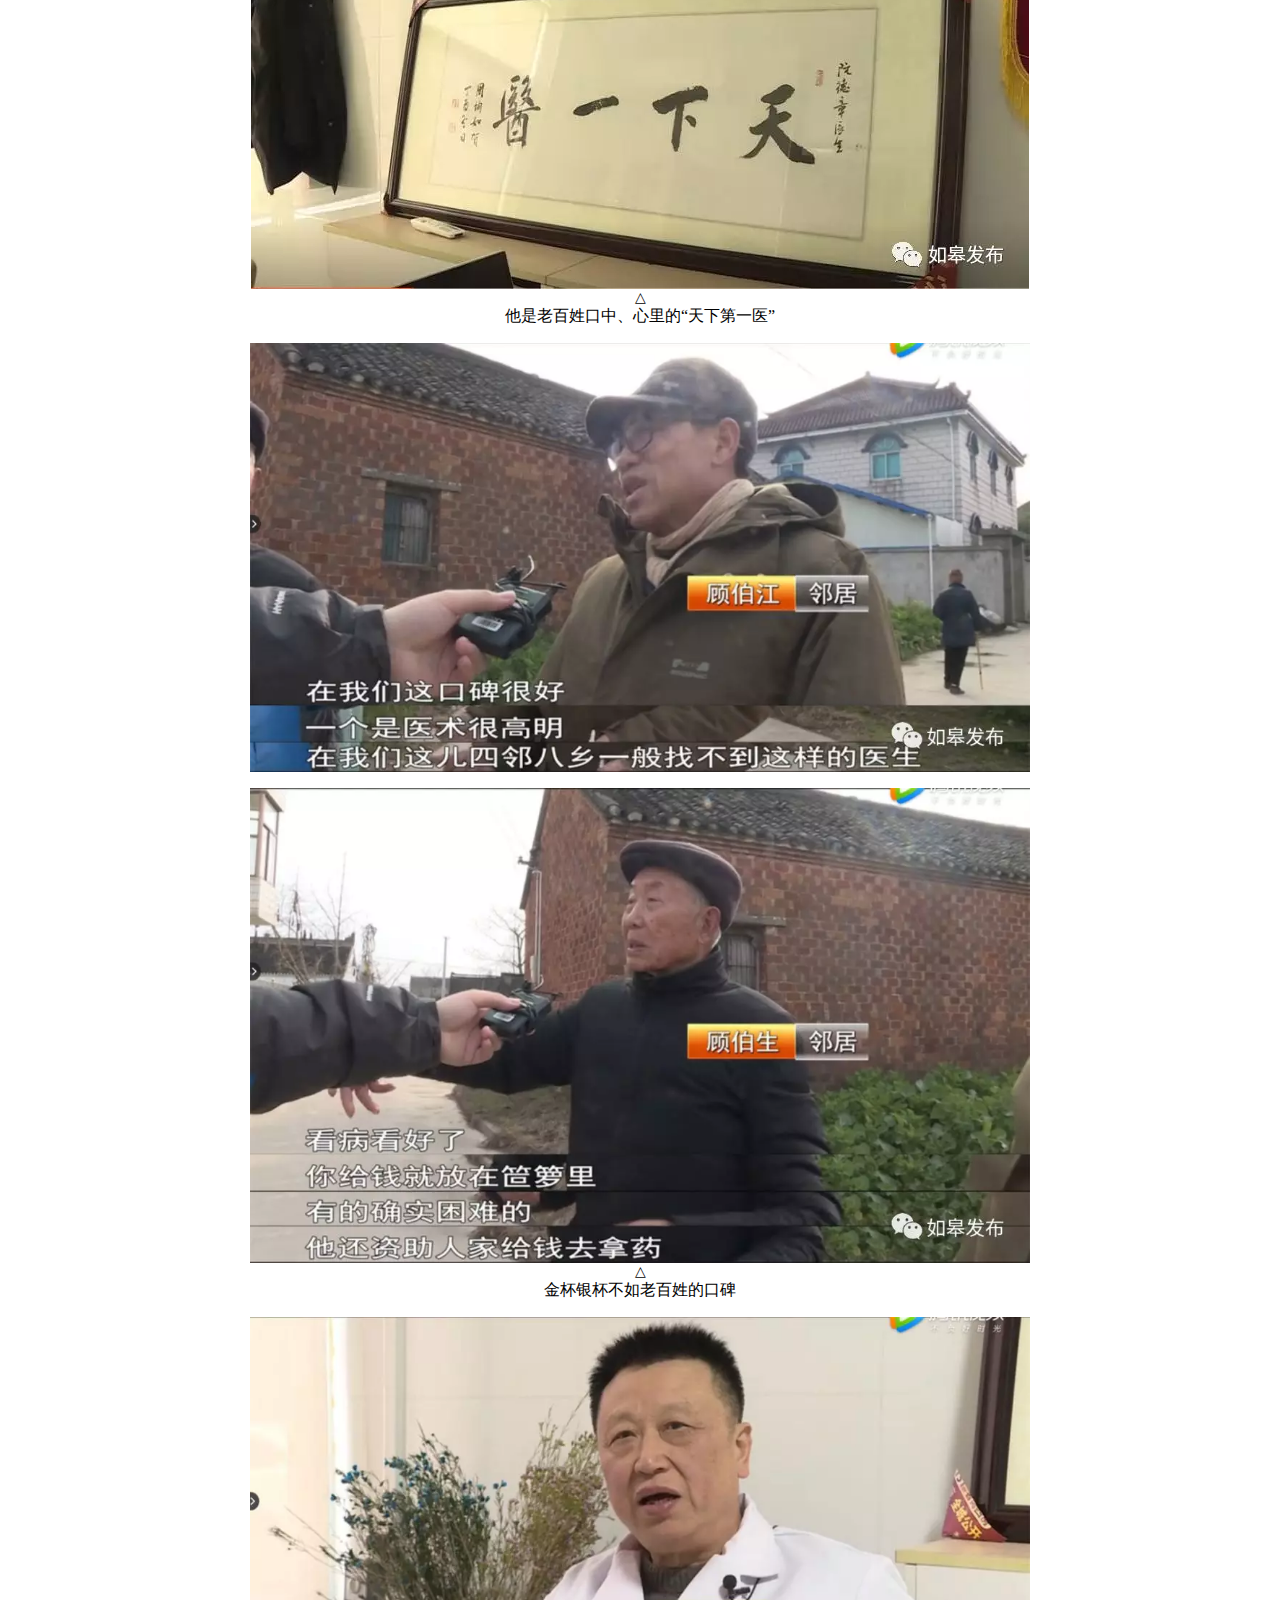
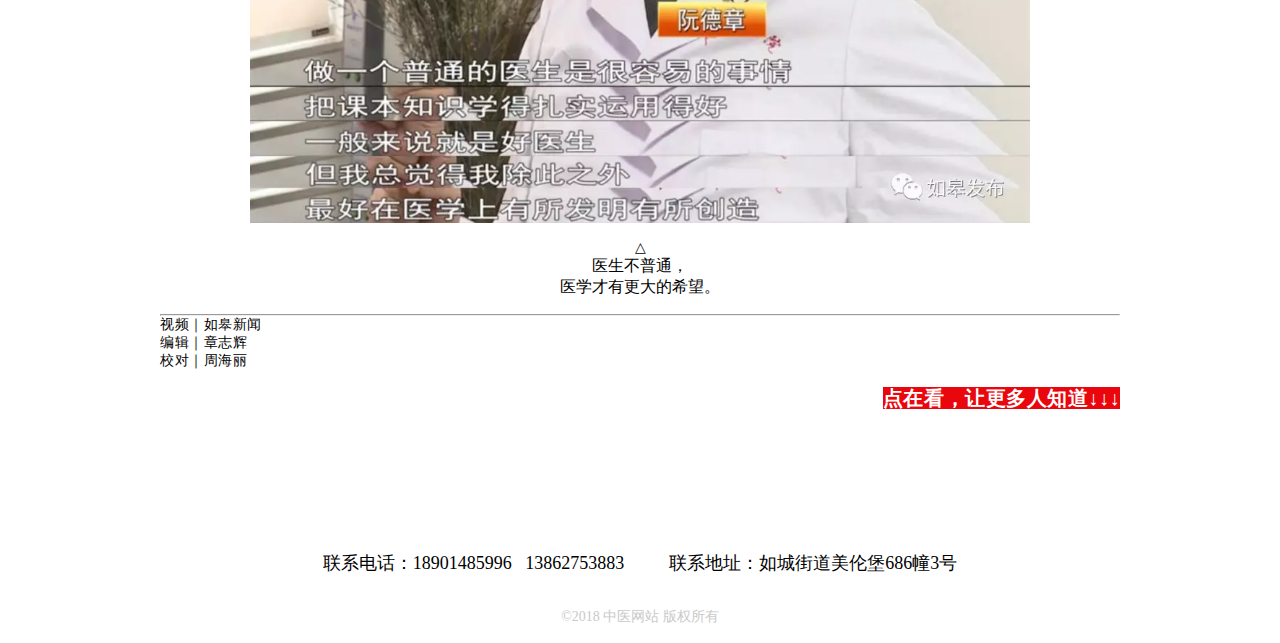
<file: html/baodao.html>
<!DOCTYPE html PUBLIC "-//W3C//DTD XHTML 1.0 Transitional//EN" "http://www.w3.org/TR/xhtml1/DTD/xhtml1-transitional.dtd">
<html xmlns="http://www.w3.org/1999/xhtml">
<head>
<meta charset="UTF-8">
    <title>如皋阮德章诊所--媒体报道</title>
    <meta name="keywords" content="如皋，阮德章，天一中医">
    <meta name="description" content="如皋阮德章中医诊所的介绍。包括主治病症和典型病例，如有需要可以通过网站的联系方式联系我们。">
    <link rel="SHORTCUT ICON" href="../images/5.ico"/>
    <link rel="stylesheet" href="../css/baodao.css">
    
</head>

<body>
<div class="full_page">
	<div class="title">
        <div id="icon1"></div>
        <span class="web-font">如皋阮德章诊所&nbsp;&nbsp;&nbsp;&nbsp;&nbsp;&nbsp;</span>
    </div>
    <div class="nav">
        <div class="itemName"><a href="index.html"><span>诊所首页</span></a></div>
        <div class="itemName"><a href="researchArea.html"><span>主治病症</span></a></div>
        <div class="itemName"><a href="researchResults.html"><span>典型病例</span></a></div>
		<div class="itemName" id="current"><a href="baodao.html"><span>媒体报道</span></a></div>
        <div class="itemName"><a href="shiren.html"><span>诗人医生</span></a></div>    
    </div>
    
    <div class="bd">
    	<div class="bd1">    
    	<h1>央视《老中医》热播，圈粉无数！其实，古城如皋也有位技艺精湛的老中医…………</h1> 
   		<div id="nr" class="nr">
             <center><img class="im" id="im" src="../images/10.png"></center>
              <p><p style="text-align: center;"><span style="font-size: 16px;letter-spacing: 0.544px;background-color: rgb(255, 255, 255);">近日</span><span style="background-color: rgb(255, 255, 255);font-size: 16px;letter-spacing: 0.544px;">央视《老中医》热播，</span></p><p style="text-align: center;"><span style="letter-spacing: 0.544px;background-color: rgb(255, 255, 255);font-size: 16px;">祖国传统中医文化博大精深，圈粉无数。</span></p><p style="text-align: center;"><span style="letter-spacing: 0.544px;background-color: rgb(255, 255, 255);font-size: 16px;">你可知，</span></p><p style="text-align: center;"><span style="letter-spacing: 0.544px;background-color: rgb(255, 255, 255);font-size: 16px;">在咱们如皋，</span></p><p style="text-align: center;"><span style="letter-spacing: 0.544px;background-color: rgb(255, 255, 255);font-size: 16px;">也有位技艺精湛的老中医呢！</span></p><p><br  /></p>
              
              <p><iframe allowfullscreen data-src="https://v.qq.com/iframe/preview.html?width=500&amp;height=375&amp;auto=0&amp;vid=n0845uzzukt" src="https://v.qq.com/iframe/preview.html?width=500&amp;height=375&amp;auto=0&amp;vid=n0845uzzukt" class="vio"></iframe></p> 
              
              <h2 class="rich_media_title" style="text-align: center;">△</h2><h2 class="rich_media_title" style="text-align: center;">他就是如皋中医<strong>阮德章</strong></h2><p style="text-align: center;"><br  /><span style="letter-spacing: 0.544px;background-color: rgb(255, 255, 255);font-size: 16px;"></span></p><p style="text-align: center;">
              <img src="../images/12.jpg"/></p><p style="text-align: center;">△</p><p style="text-align: center;"><span style="font-size: 16px;">他是老百姓口中、心里的“天下第一医”</span></p><p><br  /></p><p style="text-align: center;"><img class="image2"src="../images/13.jpg"/></p><p style="text-align: center;"><span style="text-align: center;"><br  /></span></p><p style="text-align: center;"><img class="image2" src="../images/14.jpg"/></p><p style="text-align: center;">△<br  /><span style="text-align: center;"></span></p><p style="text-align: center;"><span style="font-size: 16px;">金杯银杯不如老百姓的口碑</span></p><p><br  /></p><p style="text-align: center;"><img class="image2" src="../images/15.jpg"  /></p><p style="text-align: center;"><br  /></p><p style="text-align: center;"><img class="" data-copyright="0" data-ratio="0.5623287671232877" data-s="300,640" data-src="https://mmbiz.qpic.cn/mmbiz_png/ROOIIud0secg2a8iau6ROllCA0pcX37hIInsjG6qjMLbJkzV56oHKMbLKcZVicJpzuVMoPvqfOycyzOqelgHVaqw/640?wx_fmt=png" data-type="png" data-w="1460" style=""  /></p><p style="white-space: normal;text-align: center;">△</p><p style="white-space: normal;text-align: center;"><span style="font-size: 16px;">医生不普通，</span></p><p style="white-space: normal;text-align: center;"><span style="font-size: 16px;">医学才有更大的希望。</span></p><p><br  /></p><section class="" style="white-space: normal;max-width: 100%;letter-spacing: 0.544px;background-color: rgb(255, 255, 255);box-sizing: border-box !important;word-wrap: break-word !important;"><section class="" style="max-width: 100%;box-sizing: border-box !important;word-wrap: break-word !important;"><section class="" style="max-width: 100%;box-sizing: border-box !important;word-wrap: break-word !important;"><section class="" style="max-width: 100%;letter-spacing: 0.544px;box-sizing: border-box !important;word-wrap: break-word !important;"><hr style="max-width: 100%;font-size: 16px;letter-spacing: 0.544px;font-family: 微软雅黑;text-align: center;box-sizing: border-box !important;word-wrap: break-word !important;"  /><p style="max-width: 100%;min-height: 1em;letter-spacing: 0.544px;font-family: 微软雅黑;text-align: left;box-sizing: border-box !important;word-wrap: break-word !important;"><span style="max-width: 100%;font-size: 14px;box-sizing: border-box !important;word-wrap: break-word !important;">视频<span style="max-width: 100%;letter-spacing: 0.544px;box-sizing: border-box !important;word-wrap: break-word !important;">｜</span><span style="max-width: 100%;letter-spacing: 0.544px;box-sizing: border-box !important;word-wrap: break-word !important;">如皋新闻</span></span></p><p style="max-width: 100%;min-height: 1em;font-size: 16px;letter-spacing: 0.544px;font-family: 微软雅黑;text-align: left;box-sizing: border-box !important;word-wrap: break-word !important;"><span style="max-width: 100%;font-size: 14px;letter-spacing: 0.544px;box-sizing: border-box !important;word-wrap: break-word !important;">编辑｜<span style="font-family: 微软雅黑;font-size: 14px;letter-spacing: 0.544px;text-align: left;background-color: rgb(255, 255, 255);">章志辉</span></span></p><p style="max-width: 100%;min-height: 1em;font-size: 16px;letter-spacing: 0.544px;font-family: 微软雅黑;text-align: left;box-sizing: border-box !important;word-wrap: break-word !important;"><span style="max-width: 100%;font-size: 14px;box-sizing: border-box !important;word-wrap: break-word !important;">校对｜周海丽</span></p></section></section></section></section><p style="white-space: normal;"><br  /></p><p style="white-space: normal;max-width: 100%;min-height: 1em;letter-spacing: 0.544px;background-color: rgb(255, 255, 255);text-align: right;box-sizing: border-box;overflow-wrap: break-word;"><strong style="max-width: 100%;font-variant-numeric: normal;letter-spacing: 0.54px;widows: 1;line-height: 25.6px;font-family: 微软雅黑;font-size: 18px;box-sizing: border-box;overflow-wrap: break-word;"><span style="max-width: 100%;color: rgb(255, 255, 255);background-color: rgb(234, 6, 13);box-sizing: border-box;overflow-wrap: break-word;"><strong style="max-width: 100%;color: rgb(62, 62, 62);line-height: 25.6px;font-size: 20px;background-color: rgb(255, 255, 255);box-sizing: border-box;overflow-wrap: break-word;"><span style="max-width: 100%;color: rgb(255, 255, 255);background-color: rgb(234, 6, 13);box-sizing: border-box;overflow-wrap: break-word;">点在看，让更多人知道↓<strong style="max-width: 100%;color: rgb(62, 62, 62);line-height: 25.6px;font-size: 18px;box-sizing: border-box;overflow-wrap: break-word;"><span style="max-width: 100%;color: rgb(255, 255, 255);box-sizing: border-box;overflow-wrap: break-word;"><strong style="max-width: 100%;color: rgb(62, 62, 62);line-height: 25.6px;font-size: 20px;background-color: rgb(255, 255, 255);box-sizing: border-box;overflow-wrap: break-word;"><span style="max-width: 100%;color: rgb(255, 255, 255);background-color: rgb(234, 6, 13);box-sizing: border-box;overflow-wrap: break-word;">↓</span></strong></span></strong><strong style="max-width: 100%;color: rgb(62, 62, 62);line-height: 25.6px;font-size: 18px;box-sizing: border-box;overflow-wrap: break-word;"><span style="max-width: 100%;color: rgb(255, 255, 255);box-sizing: border-box;overflow-wrap: break-word;"><strong style="max-width: 100%;color: rgb(62, 62, 62);line-height: 25.6px;font-size: 20px;background-color: rgb(255, 255, 255);box-sizing: border-box;overflow-wrap: break-word;"><span style="max-width: 100%;color: rgb(255, 255, 255);background-color: rgb(234, 6, 13);box-sizing: border-box;overflow-wrap: break-word;">↓</span></strong></span></strong></span></strong></span></strong></p>

                              
                              
         </div>
         </div>              
                
        
    </div>
    
    <div class="contact">
        <div class="contactImg">
            <span>联系电话：18901485996 &nbsp; 13862753883
                &nbsp;&nbsp;&nbsp;&nbsp;&nbsp;&nbsp;&nbsp;&nbsp;
              联系地址：如城街道美伦堡686幢3号</span>
        </div>
    </div>
    <div class="footer">
        <span>©2018 中医网站 版权所有</span>
    </div>
</div>
</body>
</html>
</file>
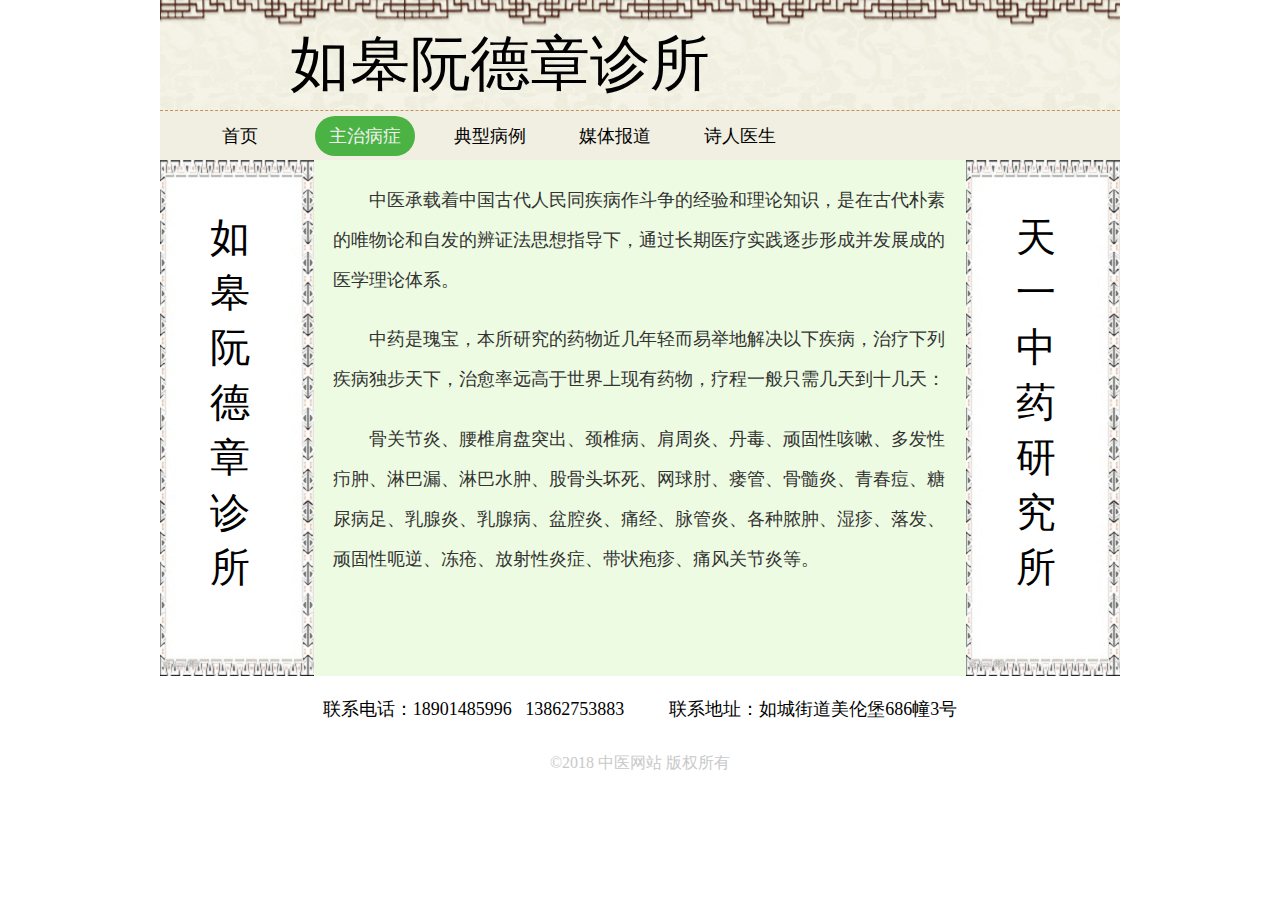
<file: html/researchArea.html>
<!DOCTYPE html>
<html xmlns="http://www.w3.org/1999/html">
<head lang="en">
    <meta charset="UTF-8">
    <title>如皋阮德章诊所--研究方向</title>
    <link rel="SHORTCUT ICON" href="../images/5.ico"/>
    <link rel="stylesheet" href="../css/area.css">
    <script src="../js/area.js"></script>
</head>
<body class="g_body">
<div class="full_page">
    <div class="title">
        <div id="icon1"></div>
        <span class="web-font">如皋阮德章诊所&nbsp;&nbsp;&nbsp;&nbsp;&nbsp;&nbsp;</span>
    </div>
    <div class="nav">
        <div class="itemName"  style="margin-left: -100px;"><a href="index.html"><span>首页</span></a></div>
        <div class="itemName" id="current"><a href="researchArea.html"><span>主治病症</span></a></div>
        <div class="itemName"><a href="researchResults.html"><span>典型病例</span></a></div>
		<div class="itemName"><a href="baodao.html"><span>媒体报道</span></a></div>
        <div class="itemName"><a href="shiren.html"><span>诗人医生</span></a></div>
    </div>
    <div class="area">
        <div class="sf">
            <p>如皋阮德章诊所</p>
        </div>
        <div class="content">
            <p>中医承载着中国古代人民同疾病作斗争的经验和理论知识，是在古代朴素的唯物论和自发的辨证法思想指导下，通过长期医疗实践逐步形成并发展成的医学理论体系。</p>
            <p>中药是瑰宝，本所研究的药物近几年轻而易举地解决以下疾病，治疗下列疾病独步天下，治愈率远高于世界上现有药物，疗程一般只需几天到十几天：</p>
            <p>骨关节炎、腰椎肩盘突出、颈椎病、肩周炎、丹毒、顽固性咳嗽、多发性疖肿、淋巴漏、淋巴水肿、股骨头坏死、网球肘、瘘管、骨髓炎、青春痘、糖尿病足、乳腺炎、乳腺病、盆腔炎、痛经、脉管炎、各种脓肿、湿疹、落发、顽固性呃逆、冻疮、放射性炎症、带状疱疹、痛风关节炎等。</p>
        </div>
        <div class="sf">
            <p>天一中药研究所</p>
        </div>
    </div>
    <div class="contact">
        <div class="contactImg">
            <span>联系电话：18901485996 &nbsp; 13862753883
                &nbsp;&nbsp;&nbsp;&nbsp;&nbsp;&nbsp;&nbsp;&nbsp;
              联系地址：如城街道美伦堡686幢3号</span>
        </div>
    </div>
    <div class="footer">
        <span>©2018 中医网站 版权所有</span>
    </div>
</div>

<script>
    var navArr = document.getElementsByClassName('nav');
    for(var a=0; a<navArr.length; a++){
        currentChoose(navArr[a])
    }




</script>
</body>
</html>
</file>
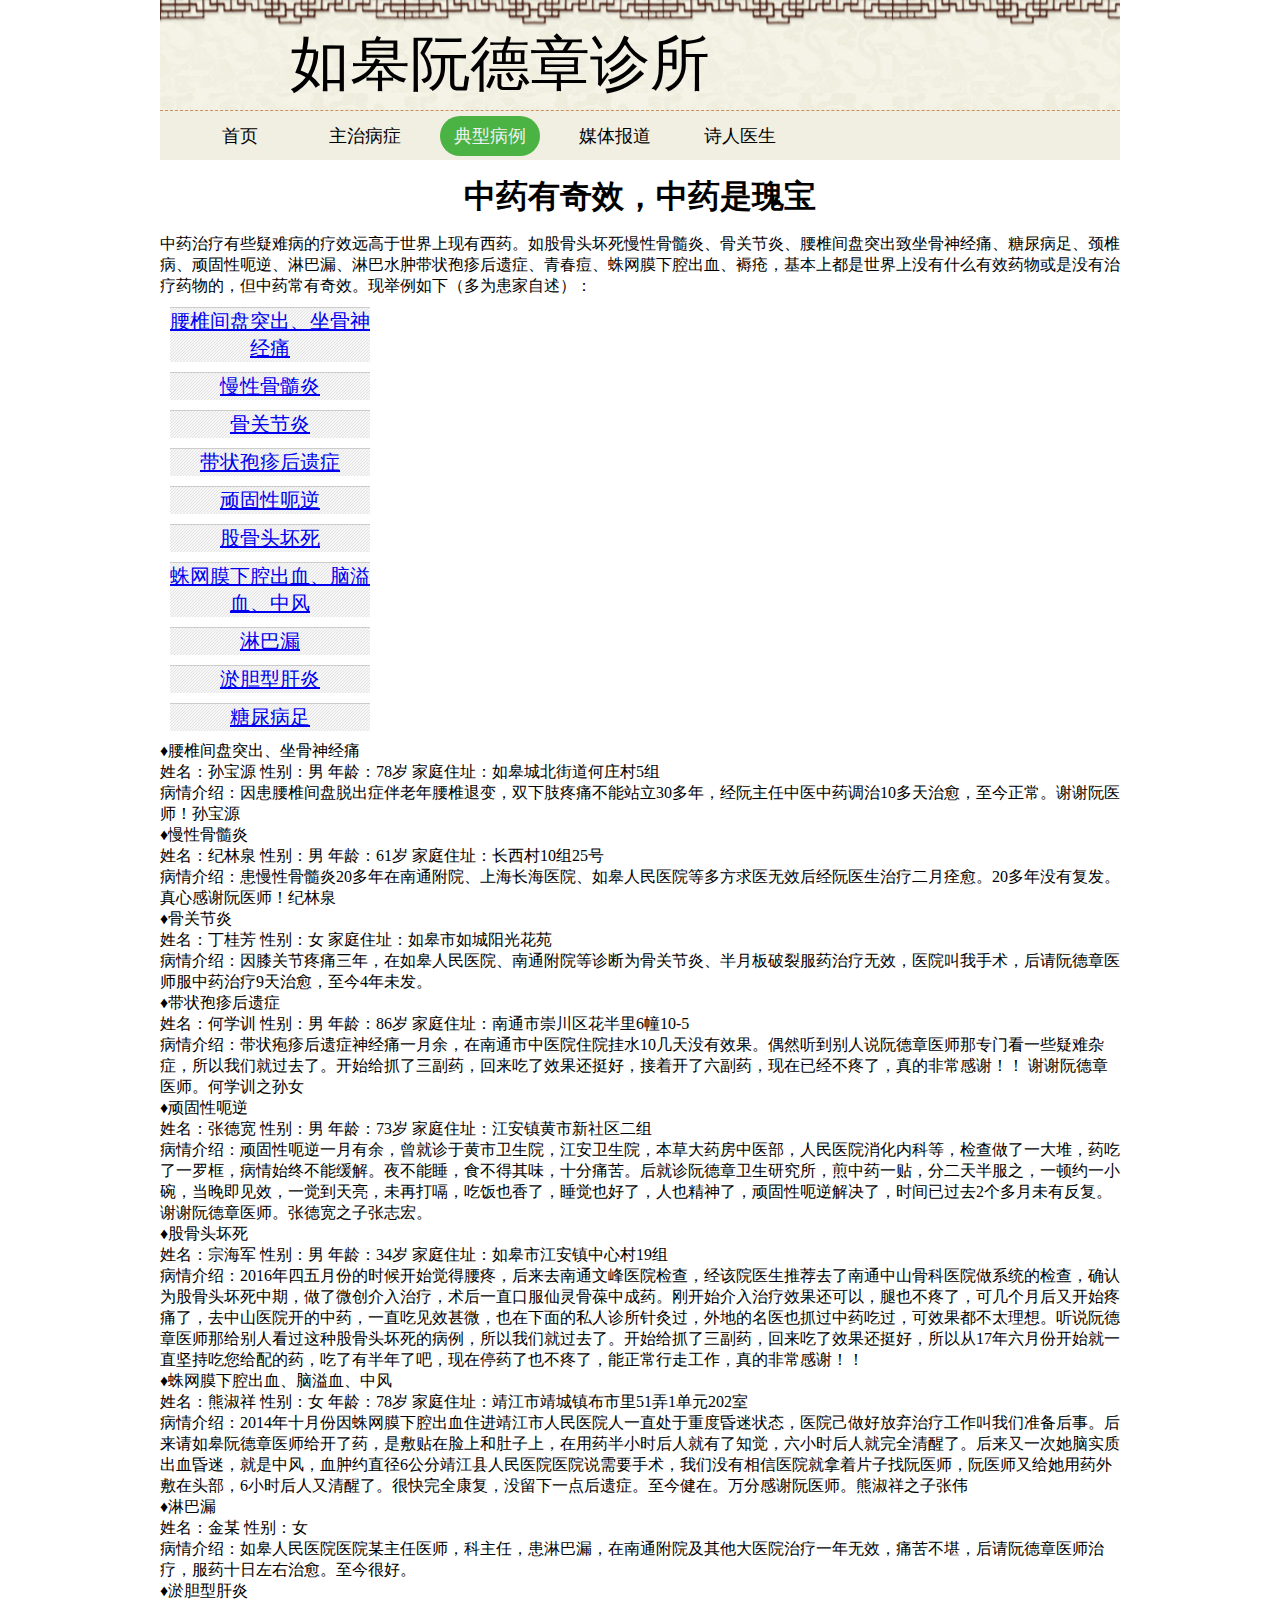
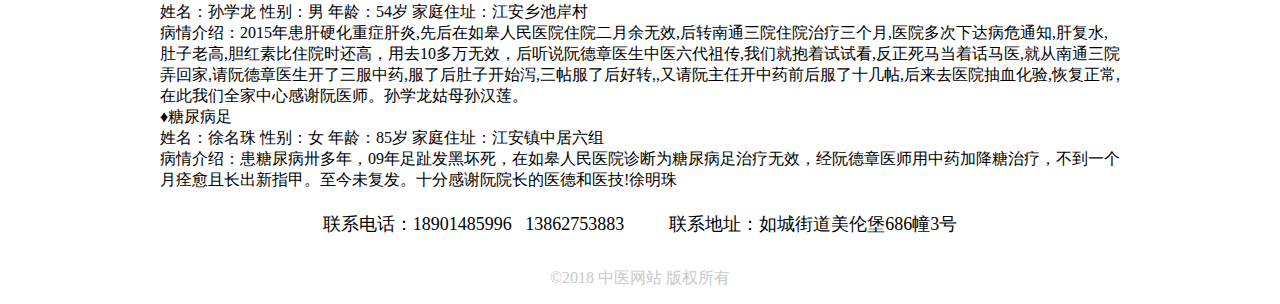
<file: html/researchResults.html>
<!DOCTYPE html>
<html xmlns="http://www.w3.org/1999/html">
<head lang="en">
    <meta charset="UTF-8">
    <title>如皋阮德章诊所--研究成果</title>
    <link rel="SHORTCUT ICON" href="images/5.ico"/>
    <link rel="stylesheet" href="../css/area.css">
    <link rel="stylesheet" href="../css/result.css"/>
    <script src="../js/result.js"></script>
   <script type="text/javascript" src="../js/jquery-1.11.1.min.js"></script>
    
    

</head>
<body class="g_body">
<div class="full_page">
    <div class="title">
        <div id="icon1"></div>
        <span class="web-font">如皋阮德章诊所&nbsp;&nbsp;&nbsp;&nbsp;&nbsp;&nbsp;</span>
    </div>
    <div class="nav">
        <div class="itemName"  style="margin-left: -100px;"><a href="index.html"><span>首页</span></a></div>
        <div class="itemName"><a href="researchArea.html"><span>主治病症</span></a></div>
        <div class="itemName" id="current"><a href="researchResults.html"><span>典型病例</span></a></div>
        <div class="itemName"><a href="baodao.html"><span>媒体报道</span></a></div>
        <div class="itemName"><a href="shiren.html"><span>诗人医生</span></a></div>
    </div>
    <div class="top">
    <h1 style="text-align: center;margin: 15px auto">中药有奇效，中药是瑰宝</h1>
            <p>中药治疗有些疑难病的疗效远高于世界上现有西药。如股骨头坏死慢性骨髓炎、骨关节炎、腰椎间盘突出致坐骨神经痛、糖尿病足、颈椎病、顽固性呃逆、淋巴漏、淋巴水肿带状孢疹后遗症、青春痘、蛛网膜下腔出血、褥疮，基本上都是世界上没有什么有效药物或是没有治疗药物的，但中药常有奇效。现举例如下（多为患家自述）：</p>
     </div>
            
    <div class="result">
        <div class="result_left" id="result_left">
        
            <div class="aStyle"><a href="#c1">腰椎间盘突出、坐骨神经痛</a><br/></div>
            <div class="aStyle"><a href="#c2">慢性骨髓炎</a><br/></div>
            <div class="aStyle"><a href="#c3">骨关节炎</a><br/></div>
            <div class="aStyle"><a href="#c4">带状孢疹后遗症</a><br/></div>
            <div class="aStyle"><a href="#c5">顽固性呃逆</a><br/></div>
            <div class="aStyle"><a href="#c6">股骨头坏死</a><br/></div>
            <div class="aStyle"><a href="#c7">蛛网膜下腔出血、脑溢血、中风</a><br/></div>
            <div class="aStyle"><a href="#c8">淋巴漏</a><br/></div>
            <div class="aStyle"><a href="#c9">淤胆型肝炎</a><br/></div>
            <div class="aStyle"><a href="#c10">糖尿病足</a></div>
        </div>
        <div class="result_right" id="result_right">
            

            <p id="c1" class="bingzheng">♦腰椎间盘突出、坐骨神经痛</p>
            <p>姓名：孙宝源     性别：男    年龄：78岁    家庭住址：如皋城北街道何庄村5组</p>

            <p>病情介绍：因患腰椎间盘脱出症伴老年腰椎退变，双下肢疼痛不能站立30多年，经阮主任中医中药调治10多天治愈，至今正常。谢谢阮医师！孙宝源</p>

            <p id="c2" class="bingzheng">♦慢性骨髓炎</p>
            <p>姓名：纪林泉     性别：男    年龄：61岁    家庭住址：长西村10组25号</p>

            <p>病情介绍：患慢性骨髓炎20多年在南通附院、上海长海医院、如皋人民医院等多方求医无效后经阮医生治疗二月痊愈。20多年没有复发。真心感谢阮医师！纪林泉</p>

            <p id="c3" class="bingzheng">♦骨关节炎</p>
            <p>姓名：丁桂芳     性别：女    家庭住址：如皋市如城阳光花苑</p>

            <p>病情介绍：因膝关节疼痛三年，在如皋人民医院、南通附院等诊断为骨关节炎、半月板破裂服药治疗无效，医院叫我手术，后请阮德章医师服中药治疗9天治愈，至今4年未发。</p>

            <p id="c4" class="bingzheng">♦带状孢疹后遗症</p>
            <p>姓名：何学训     性别：男    年龄：86岁    家庭住址：南通市崇川区花半里6幢10-5</p>

            <p>病情介绍：带状疱疹后遗症神经痛一月余，在南通市中医院住院挂水10几天没有效果。偶然听到别人说阮德章医师那专门看一些疑难杂症，所以我们就过去了。开始给抓了三副药，回来吃了效果还挺好，接着开了六副药，现在已经不疼了，真的非常感谢！！
                谢谢阮德章医师。何学训之孙女</p>

            <p id="c5" class="bingzheng">♦顽固性呃逆</p>
            <p>姓名：张德宽     性别：男    年龄：73岁    家庭住址：江安镇黄市新社区二组</p>

            <p>病情介绍：顽固性呃逆一月有余，曾就诊于黄市卫生院，江安卫生院，本草大药房中医部，人民医院消化内科等，检查做了一大堆，药吃了一罗框，病情始终不能缓解。夜不能睡，食不得其味，十分痛苦。后就诊阮德章卫生研究所，煎中药一贴，分二天半服之，一顿约一小碗，当晚即见效，一觉到天亮，未再打嗝，吃饭也香了，睡觉也好了，人也精神了，顽固性呃逆解决了，时间已过去2个多月未有反复。
                谢谢阮德章医师。张德宽之子张志宏。</p>

            <p id="c6" class="bingzheng">♦股骨头坏死</p>
            <p>姓名：宗海军     性别：男    年龄：34岁    家庭住址：如皋市江安镇中心村19组</p>

            <p>病情介绍：2016年四五月份的时候开始觉得腰疼，后来去南通文峰医院检查，经该院医生推荐去了南通中山骨科医院做系统的检查，确认为股骨头坏死中期，做了微创介入治疗，术后一直口服仙灵骨葆中成药。刚开始介入治疗效果还可以，腿也不疼了，可几个月后又开始疼痛了，去中山医院开的中药，一直吃见效甚微，也在下面的私人诊所针灸过，外地的名医也抓过中药吃过，可效果都不太理想。听说阮德章医师那给别人看过这种股骨头坏死的病例，所以我们就过去了。开始给抓了三副药，回来吃了效果还挺好，所以从17年六月份开始就一直坚持吃您给配的药，吃了有半年了吧，现在停药了也不疼了，能正常行走工作，真的非常感谢！！</p>

            <p id="c7" class="bingzheng">♦蛛网膜下腔出血、脑溢血、中风</p>
            <p>姓名：熊淑祥     性别：女    年龄：78岁    家庭住址：靖江市靖城镇布市里51弄1单元202室</p>

            <p>病情介绍：2014年十月份因蛛网膜下腔出血住进靖江市人民医院人一直处于重度昏迷状态，医院己做好放弃治疗工作叫我们准备后事。后来请如皋阮德章医师给开了药，是敷贴在脸上和肚子上，在用药半小时后人就有了知觉，六小时后人就完全清醒了。后来又一次她脑实质出血昏迷，就是中风，血肿约直径6公分靖江县人民医院医院说需要手术，我们没有相信医院就拿着片子找阮医师，阮医师又给她用药外敷在头部，6小时后人又清醒了。很快完全康复，没留下一点后遗症。至今健在。万分感谢阮医师。熊淑祥之子张伟</p>

            <p id="c8" class="bingzheng">♦淋巴漏</p>
            <p>姓名：金某     性别：女    </p>

            <p>病情介绍：如皋人民医院医院某主任医师，科主任，患淋巴漏，在南通附院及其他大医院治疗一年无效，痛苦不堪，后请阮德章医师治疗，服药十日左右治愈。至今很好。</p>

            <p id="c9" class="bingzheng">♦淤胆型肝炎</p>
            <p>姓名：孙学龙     性别：男    年龄：54岁    家庭住址：江安乡池岸村</p>

            <p>病情介绍：2015年患肝硬化重症肝炎,先后在如皋人民医院住院二月余无效,后转南通三院住院治疗三个月,医院多次下达病危通知,肝复水,肚子老高,胆红素比住院时还高，用去10多万无效，后听说阮德章医生中医六代祖传,我们就抱着试试看,反正死马当着话马医,就从南通三院弄回家,请阮德章医生开了三服中药,服了后肚子开始泻,三帖服了后好转,,又请阮主任开中药前后服了十几帖,后来去医院抽血化验,恢复正常,在此我们全家中心感谢阮医师。孙学龙姑母孙汉莲。</p>

            <p id="c10" class="bingzheng">♦糖尿病足</p>
            <p>姓名：徐名珠     性别：女    年龄：85岁    家庭住址：江安镇中居六组</p>

            <p>病情介绍：患糖尿病卅多年，09年足趾发黑坏死，在如皋人民医院诊断为糖尿病足治疗无效，经阮德章医师用中药加降糖治疗，不到一个月痊愈且长出新指甲。至今未复发。十分感谢阮院长的医德和医技!徐明珠</p>
        </div>
    </div>
    <div class="contact">
        <div class="contactImg">
            <span>联系电话：18901485996 &nbsp; 13862753883
                &nbsp;&nbsp;&nbsp;&nbsp;&nbsp;&nbsp;&nbsp;&nbsp;
              联系地址：如城街道美伦堡686幢3号</span>
        </div>
    </div>
    <div class="footer">
        <span>©2018 中医网站 版权所有</span>
    </div>
</div>

<script>
    var navArr = document.getElementsByClassName('nav');
    for(var a=0; a<navArr.length; a++){
        currentChoose(navArr[a])
    }

    $(function(){
        var ie6 = document.all;
        var div = $('#result_left');
        var div_r = $('#result_right');
        var st;
        div.attr('t_top', div.offset().top); //存储原来的距离顶部的距离
        $(window).scroll(function(){
            st = Math.max(document.body.scrollTop || document.documentElement.scrollTop);
            if (st > parseInt(div.attr('t_top'))){
                if (ie6){ //IE6不支持fixed属性，所以只能靠设置position为absolute和top实现此效果
                    div.css({
                        position: 'absolute',
                        top: st,
                        width:268.8
                    });
                }else if( div.css('position') != 'fixed'){
                    div.css({
                        position: 'fixed',
                        top:5,
                        width:268.8
                    });
                    div_r.css({
                        marginLeft: 268.8
                    });
                }
            }else if( div.css('position') != 'static'){
                div.css({
                    position: 'static'
                });
                div_r.css({
                    marginLeft: 0
                });
            }
        });
    });




</script>
</body>
</html>
</file>
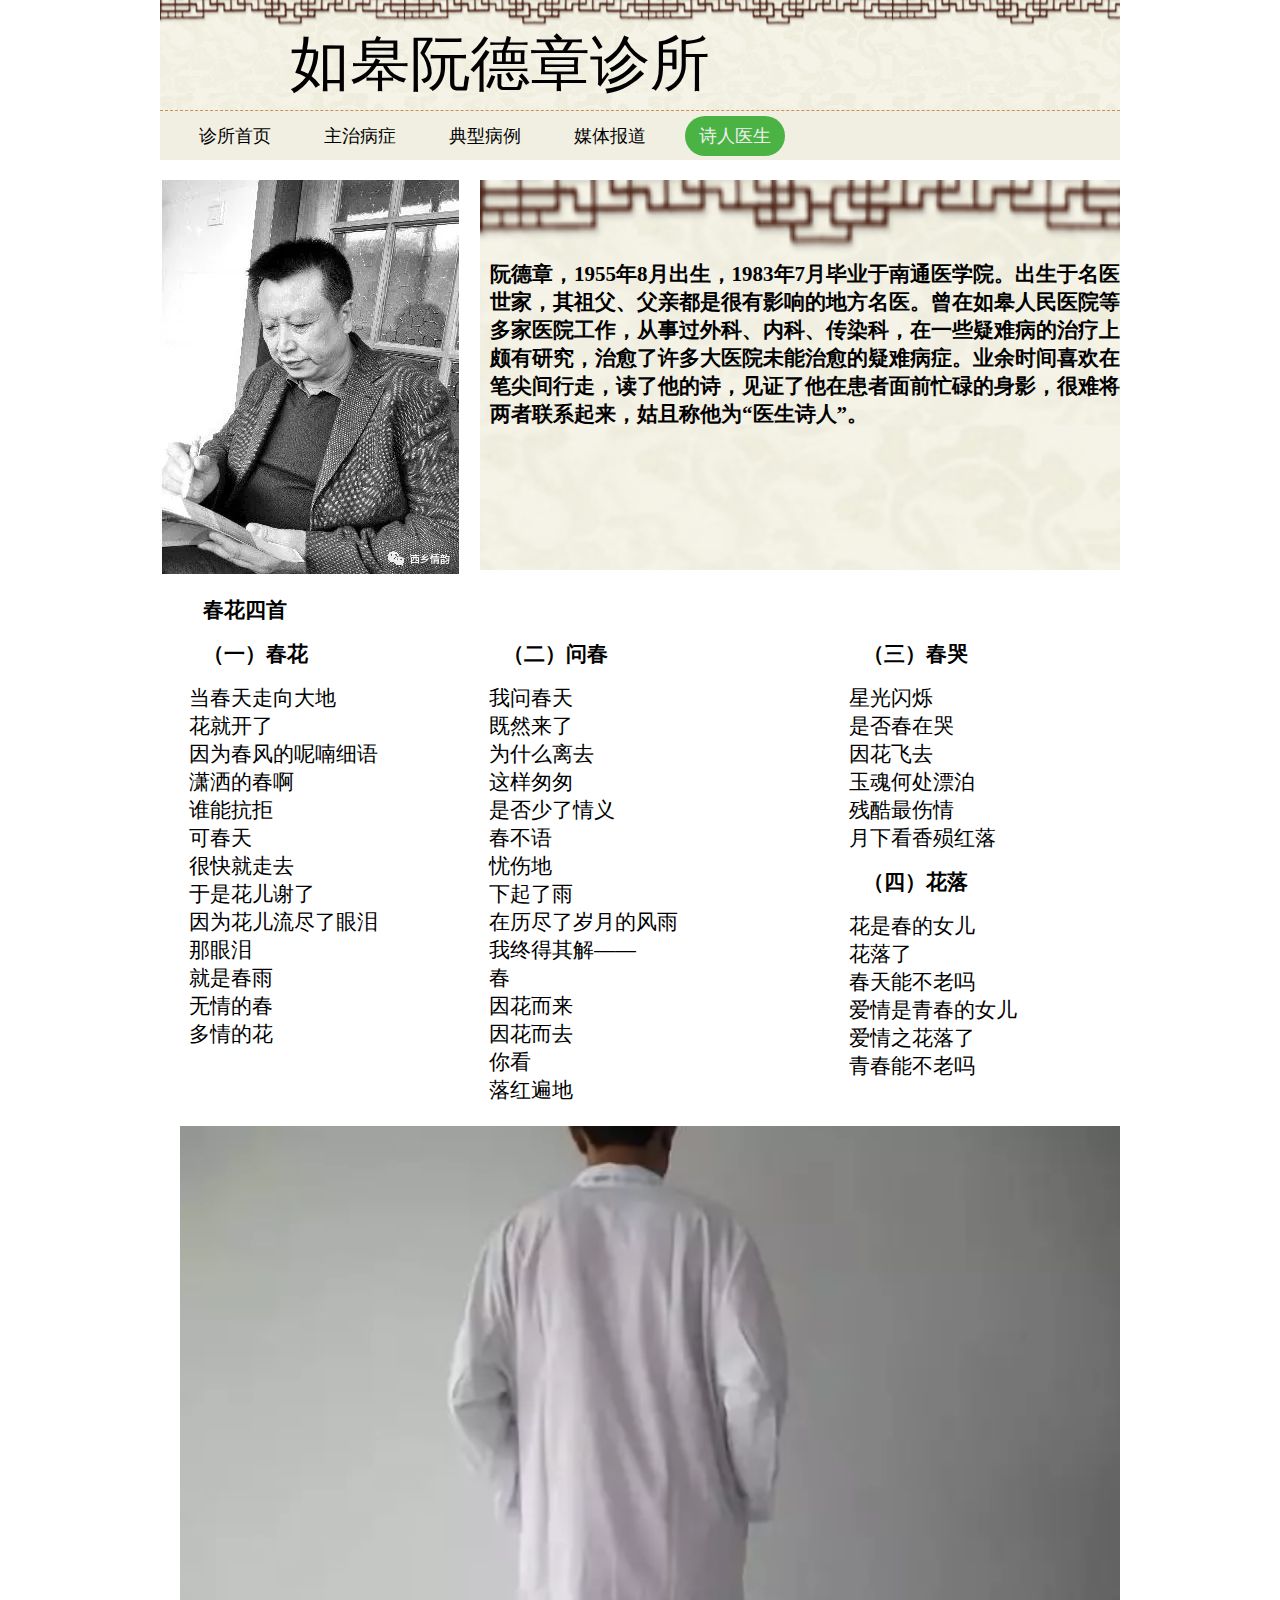
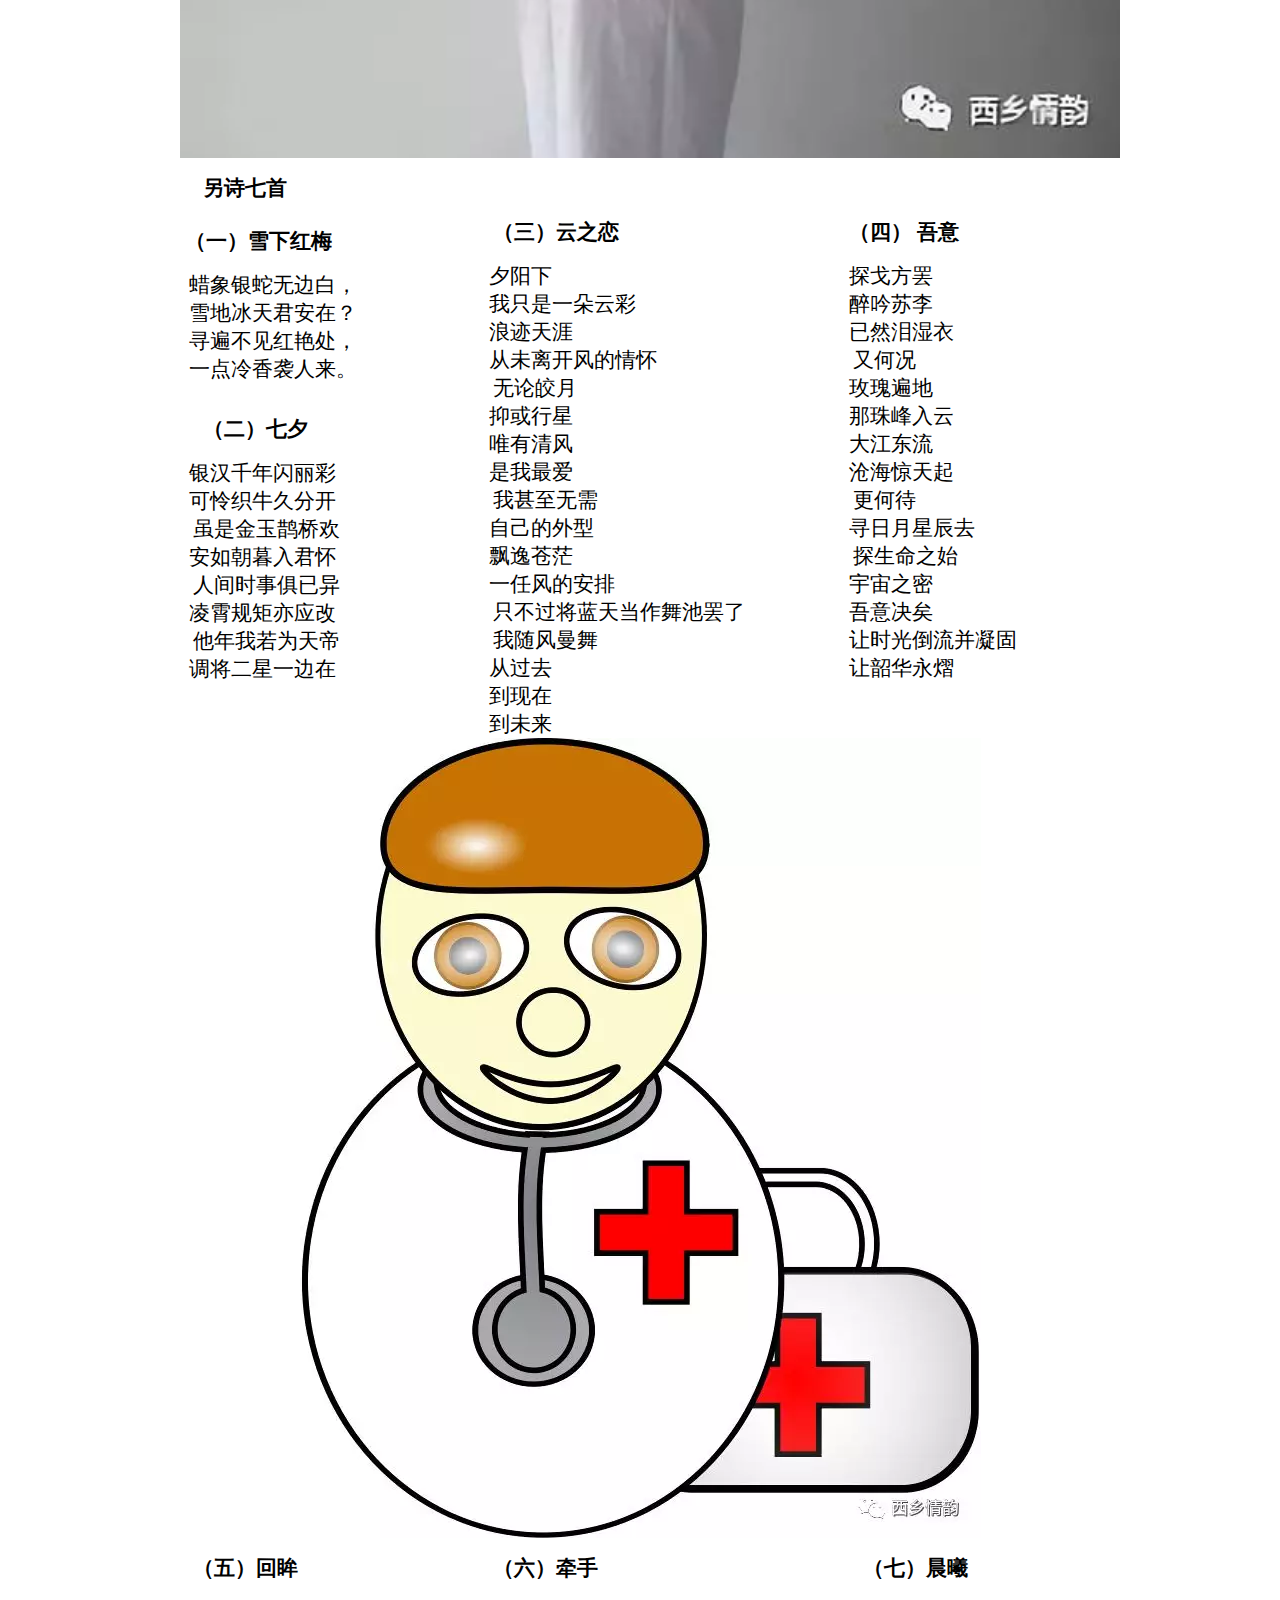
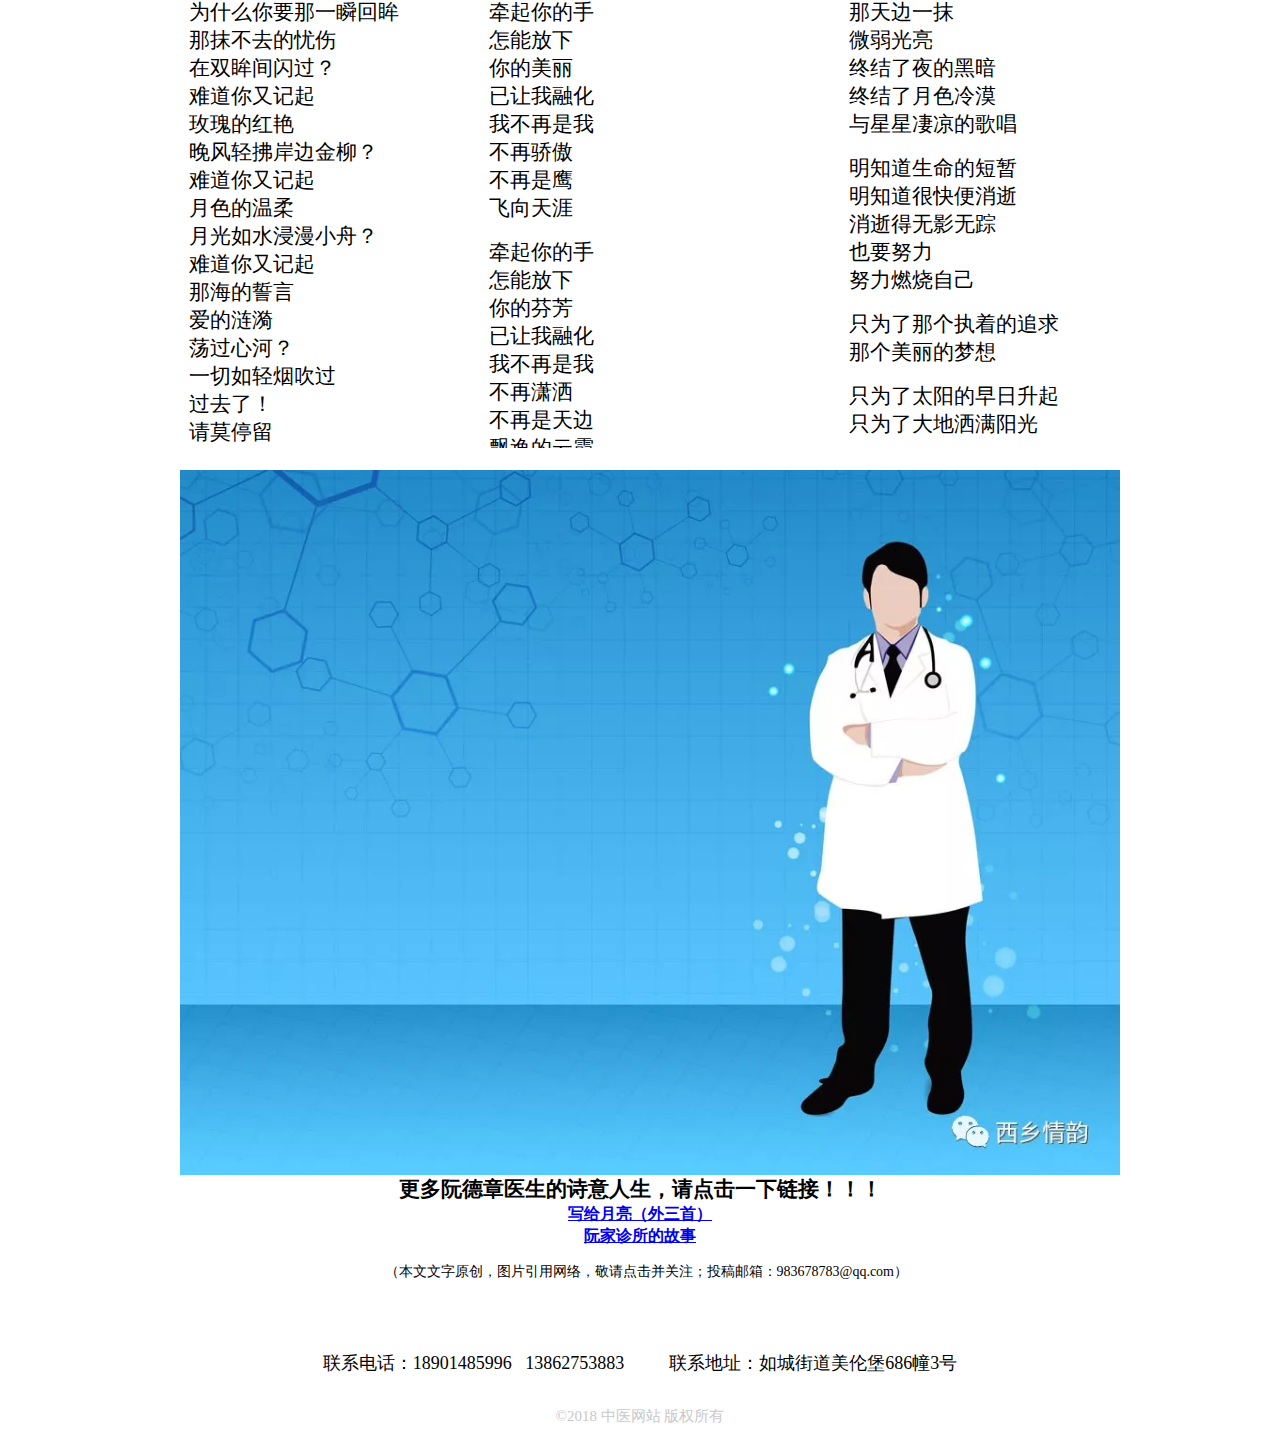
<file: html/shiren.html>
<!DOCTYPE html PUBLIC "-//W3C//DTD XHTML 1.0 Transitional//EN" "http://www.w3.org/TR/xhtml1/DTD/xhtml1-transitional.dtd">
<html xmlns="http://www.w3.org/1999/xhtml">
<head>
<meta http-equiv="Content-Type" content="text/html; charset=utf-8" />
<title>如皋阮德章诊所--诗人医生</title>
    <meta name="keywords" content="如皋，阮德章，天一中医">
    <meta name="description" content="如皋阮德章中医诊所的介绍。包括主治病症和典型病例，如有需要可以通过网站的联系方式联系我们。">
    <link rel="SHORTCUT ICON" href="../images/5.ico"/>
    <link rel="stylesheet" href="../css/shiren.css">
</head>

<body>
<div class="full_page">
	<div class="title">
        <div id="icon1"></div>
        <span class="web-font">如皋阮德章诊所&nbsp;&nbsp;&nbsp;&nbsp;&nbsp;&nbsp;</span>
    </div>
    <div class="nav">
        <div class="itemName"><a href="index.html"><span>诊所首页</span></a></div>
        <div class="itemName"><a href="researchArea.html"><span>主治病症</span></a></div>
        <div class="itemName"><a href="researchResults.html"><span>典型病例</span></a></div>
		<div class="itemName" ><a href="baodao.html"><span>媒体报道</span></a></div>
        <div class="itemName"id="current"><a href="shiren.html"><span>诗人医生</span></a></div>    
    </div>
    <div class="nr">
    
    <div class="tp">
    
    <img class="zp" src="../images/17.jpg"/>
    
    <div class="jieshao">
    <h2>阮德章，1955年8月出生，1983年7月毕业于南通医学院。出生于名医世家，其祖父、父亲都是很有影响的地方名医。曾在如皋人民医院等多家医院工作，从事过外科、内科、传染科，在一些疑难病的治疗上颇有研究，治愈了许多大医院未能治愈的疑难病症。业余时间喜欢在笔尖间行走，读了他的诗，见证了他在患者面前忙碌的身影，很难将两者联系起来，姑且称他为“医生诗人”。</h2>
    </div>
    
    </div>
    <div>
    <p style="text-indent:29px;">&nbsp;</p>
    <p style="text-indent:43px;"><strong><span style="font-size:21px;font-family:微软雅黑,sans-serif;">春花四首</span>				</strong></p><p style="text-indent:29px;">&nbsp;</p>
    </div>
    <div class="All" class="main">
     
    	<div id="left">   
    <p style="text-indent:43px;"><strong><span style="font-size:21px;font-family:微软雅黑,sans-serif;">（一）春花</span></strong></p><p style="text-indent:29px;">&nbsp;</p>
    <p style="text-indent:29px;"><span style="font-size:21px;font-family:微软雅黑,sans-serif;">当春天走向大地</span></p><p style="text-indent:29px;"><span style="font-size:21px;font-family:微软雅黑,sans-serif;">花就开了</span></p>
    <p style="text-indent:29px;"><span style="font-size:21px;font-family: 微软雅黑, sans-serif;">因为春风的呢喃细语</span></p>
    <p style="text-indent:29px;"><span style="font-size:21px;font-family: 微软雅黑, sans-serif;">潇洒的春啊</span></p><p style="text-indent:29px;"><span style="font-size:21px;font-family:微软雅黑,sans-serif;">谁能抗拒</span></p><p style="text-indent:29px;"><span style="font-size:21px;font-family: 微软雅黑, sans-serif;">可春天</span></p><p style="text-indent:29px;"><span style="font-size:21px;font-family:微软雅黑,sans-serif;">很快就走去</span></p><p style="text-indent:29px;"><span style="font-size:21px;font-family: 微软雅黑, sans-serif;">于是花儿谢了</span></p><p style="text-indent:29px;"><span style="font-size:21px;font-family: 微软雅黑, sans-serif;">因为花儿流尽了眼泪</span></p><p style="text-indent:29px;"><span style="font-size:21px;font-family: 微软雅黑, sans-serif;">那眼泪</span></p><p style="text-indent:29px;"><span style="font-size:21px;font-family:微软雅黑,sans-serif;">就是春雨</span></p><p style="text-indent:29px;"><span style="font-size:21px;font-family: 微软雅黑, sans-serif;">无情的春</span></p><p style="text-indent:29px;"><span style="font-size:21px;font-family:微软雅黑,sans-serif;">多情的花</span></p><p style="text-indent:29px;"></p>
    	</div>
    
    	<div id="middle">
   		<p style="text-indent:43px;"><strong><span style="font-size:21px;font-family:微软雅黑,sans-serif;">（二）问春</span></strong></p>
        <p style="text-indent:29px;">&nbsp;</p>
        <p style="text-indent:29px;"><span style="font-size:21px;font-family:微软雅黑,sans-serif;">我问春天</span></p>				        <p style="text-indent:29px;"><span style="font-size:21px;font-family: 微软雅黑, sans-serif;">既然来了</span></p>
        <p style="text-indent:29px;"><span style="font-size:21px;font-family:微软雅黑,sans-serif;">为什么离去</span></p>	        <p style="text-indent:29px;"><span style="font-size:21px;font-family: 微软雅黑, sans-serif;">这样匆匆</span></p>
        <p style="text-indent:29px;"><span style="font-size:21px;font-family:微软雅黑,sans-serif;">是否少了情义</span></p>
        <p style="text-indent:29px;"><span style="font-size:21px;font-family: 微软雅黑, sans-serif;">春不语</span></p>
        <p style="text-indent:29px;"><span style="font-size:21px;font-family:微软雅黑,sans-serif;">忧伤地</span></p>
        <p style="text-indent:29px;"><span style="font-size:21px;font-family:微软雅黑,sans-serif;">下起了雨</span></p>        <p style="text-indent:29px;"><span style="font-size:21px;font-family: 微软雅黑, sans-serif;">在历尽了岁月的风雨</span></p>
        <p style="text-indent:29px;"><span style="font-size:21px;font-family:微软雅黑,sans-serif;">我终得其解——</span></p>
        <p style="text-indent:29px;"><span style="font-size:21px;font-family:微软雅黑,sans-serif;">春</span></p>
        <p style="text-indent:29px;"><span style="font-size:21px;font-family:微软雅黑,sans-serif;">因花而来</span></p>        <p style="text-indent:29px;"><span style="font-size:21px;font-family:微软雅黑,sans-serif;">因花而去</span></p>        <p style="text-indent:29px;"><span style="font-size:21px;font-family: 微软雅黑, sans-serif;">你看</span></p>
        <p style="text-indent:29px;"><span style="font-size:21px;font-family:微软雅黑,sans-serif;">落红遍地</span></p> 
   	 	</div>
        
    	<div id="right">
    		<p style="text-indent:43px;"><strong><span style="font-size:21px;font-family:微软雅黑,sans-serif;">（三）春哭</span></strong></p>
            <p style="text-indent:29px;">&nbsp;</p>
            <p style="text-indent:29px;"><span style="font-size:21px;font-family:微软雅黑,sans-serif;">星光闪烁</span></p>
            <p style="text-indent:29px;"><span style="font-size:21px;font-family:微软雅黑,sans-serif;">是否春在哭</span></p>
            <p style="text-indent:29px;"><span style="font-size:21px;font-family: 微软雅黑, sans-serif;">因花飞去</span></p>
            <p style="text-indent:29px;"><span style="font-size:21px;font-family:微软雅黑,sans-serif;">玉魂何处漂泊</span></p>
            <p style="text-indent:29px;"><span style="font-size:21px;font-family: 微软雅黑, sans-serif;">残酷最伤情</span></p>
            <p style="text-indent:29px;"><span style="font-size:21px;font-family:微软雅黑,sans-serif;">月下看香殒红落</span></p>
            <p style="text-indent:29px;">&nbsp;</p>
            <p style="text-indent:43px;"><strong><span style="font-size:21px;font-family:微软雅黑,sans-serif;">（四）花落</span></strong></p>
            <p style="text-indent:29px;">&nbsp;</p>
            <p style="text-indent:29px;"><span style="font-size:21px;font-family:微软雅黑,sans-serif;">花是春的女儿</span></p>
            <p style="text-indent:29px;"><span style="font-size:21px;font-family: 微软雅黑, sans-serif;">花落了</span></p>
            <p style="text-indent:29px;"><span style="font-size:21px;font-family:微软雅黑,sans-serif;">春天能不老吗</span></p>
            <p style="text-indent:29px;"><span style="font-size:21px;font-family: 微软雅黑, sans-serif;">爱情是青春的女儿</span></p>
            <p style="text-indent:29px;"><span style="font-size:21px;font-family: 微软雅黑, sans-serif;">爱情之花落了</span></p>
            <p style="text-indent:29px;"><span style="font-size:21px;font-family:微软雅黑,sans-serif;">青春能不老吗</span></p>
  	</div>

    </div>
    
    <p style="text-indent:29px;">&nbsp;</p>
    <img class="zp20" src="../images/18.jpg" />
    <p style="text-indent:29px;">&nbsp;</p>
    
    <p style="text-indent:43px;"><strong><span style="font-size:21px;font-family:微软雅黑,sans-serif;">另诗七首</span></strong></p>
     <div class="All01" class="main">
     
    	<div id="left">   
  			 <p style="text-indent:43px;"><strong><span style="font-size:21px;">&nbsp;</span></strong></p>
             <p style="text-indent:25px;"><strong><span style="font-size:21px;font-family:微软雅黑,sans-serif;">（一）雪下红梅</span></strong></p>
             <p style="text-indent:29px;">&nbsp;</p>
             <p style="text-indent:29px;"><span style="font-size:21px;font-family: 微软雅黑, sans-serif;">蜡象银蛇无边白，</span></p>
             <p style="text-indent:29px;"><span style="font-size:21px;font-family:微软雅黑,sans-serif;">雪地冰天君安在？</span></p>
             <p style="text-indent:29px;"><span style="font-size:21px;font-family:微软雅黑,sans-serif;">寻遍不见红艳处，</span></p>
             <p style="text-indent:29px;"><span style="font-size:21px;font-family:微软雅黑,sans-serif;">一点冷香袭人来。</span></p>
            
             
             <p style="text-indent:29px;">&nbsp;</p>
             <p style="text-indent:29px;">&nbsp;</p>
             <p style="text-indent:43px;"><strong><span style="font-size:21px;font-family:微软雅黑,sans-serif;">（二）</span></strong><strong><span style="font-size:21px;font-family:微软雅黑,sans-serif;">七</span></strong><strong><span style="font-size:21px;font-family:微软雅黑,sans-serif;">夕</span></strong></p>
             <p style="text-indent:29px;">&nbsp; &nbsp;&nbsp;</p>
             <p style="text-indent:29px;"><span style="font-size:21px;font-family:微软雅黑,sans-serif;">银汉千年闪丽彩</span></p>
             <p style="text-indent:29px;"><span style="font-size:21px;font-family:微软雅黑,sans-serif;">可怜织牛久分开</span></p>
             <p style="text-indent:29px;">&nbsp;<span style="font-size:21px;font-family: 微软雅黑, sans-serif;">虽是金玉鹊桥欢</span></p>
             <p style="text-indent:29px;"><span style="font-size:21px;font-family:微软雅黑,sans-serif;">安如朝暮入君怀</span></p>
             <p style="text-indent:29px;">&nbsp;<span style="font-size:21px;font-family: 微软雅黑, sans-serif;">人间时事俱已异</span></p>
             <p style="text-indent:29px;"><span style="font-size:21px;font-family:微软雅黑,sans-serif;">凌霄规矩亦应改</span></p>
             <p style="text-indent:29px;">&nbsp;<span style="font-size:21px;font-family: 微软雅黑, sans-serif;">他年我若为天帝</span></p>
             <p style="text-indent:29px;"><span style="font-size:21px;font-family:微软雅黑,sans-serif;">调将二星一边在</span></p>
             
   
    	</div>
    
    	<div id="middle">
        <p style="text-indent:29px;">&nbsp;</p>
        
   		<p style="text-indent:29px;">&nbsp;<strong style="text-indent: 43px;"><span style="font-size:21px;font-family:微软雅黑,sans-serif;">（三）云之恋</span></strong></p>
        <p style="text-indent:29px;">&nbsp;</p>
        <p style="text-indent:29px;"><span style="font-size:21px;font-family:微软雅黑,sans-serif;">夕阳下</span></p>
        <p style="text-indent:29px;"><span style="font-size:21px;font-family:微软雅黑,sans-serif;">我只是一朵云彩</span></p>
        <p style="text-indent:29px;"><span style="font-size:21px;font-family:微软雅黑,sans-serif;">浪迹天涯</span></p>        <p style="text-indent:29px;"><span style="font-size:21px;font-family:微软雅黑,sans-serif;">从未离开风的情怀</span></p><p style="text-indent:29px;">&nbsp;<span style="font-size:21px;font-family: 微软雅黑, sans-serif;">无论皎月</span></p>
        <p style="text-indent:29px;"><span style="font-size:21px;font-family:微软雅黑,sans-serif;">抑或行星</span></p>        <p style="text-indent:29px;"><span style="font-size:21px;font-family:微软雅黑,sans-serif;">唯有清风</span></p>
        <p style="text-indent:29px;"><span style="font-size:21px;font-family:微软雅黑,sans-serif;">是我最爱</span></p>        <p style="text-indent:29px;">&nbsp;<span style="font-size:21px;font-family: 微软雅黑, sans-serif;">我甚至无需</span></p>
        <p style="text-indent:29px;"><span style="font-size:21px;font-family:微软雅黑,sans-serif;">自己的外型</span></p>
        <p style="text-indent:29px;"><span style="font-size:21px;font-family:微软雅黑,sans-serif;">飘逸苍茫</span></p>        <p style="text-indent:29px;"><span style="font-size:21px;font-family:微软雅黑,sans-serif;">一任风的安排</span></p>
        <p style="text-indent:29px;">&nbsp;<span style="font-size:21px;font-family: 微软雅黑, sans-serif;">只不过将蓝天当作舞池罢了</span></
        p><p style="text-indent:29px;">&nbsp;<span style="font-size:21px;font-family: 微软雅黑, sans-serif;">我随风曼舞</span></p>
        <p style="text-indent:29px;"><span style="font-size:21px;font-family:微软雅黑,sans-serif;">从过去</span></p>
        <p style="text-indent:29px;"><span style="font-size:21px;font-family:微软雅黑,sans-serif;">到现在</span></p>
        <p style="text-indent:29px;"><span style="font-size:21px;font-family:微软雅黑,sans-serif;">到未来</span></p>
        
   	 	</div>
        
    	<div id="right">
        <p style="text-indent:29px;">&nbsp;</p>
    		<p style="text-indent:29px;"><strong style="text-indent: 43px;"><span style="font-size:21px;font-family:微软雅黑,sans-serif;">（四）</span></strong><strong style="text-indent: 43px;"><span style="font-size:21px;">&nbsp;</span></strong><strong style="text-indent: 43px;"><span style="font-size:21px;font-family:微软雅黑,sans-serif;">吾</span></strong><strong style="text-indent: 43px;"><span style="font-size:21px;font-family:微软雅黑,sans-serif;">意</span></strong></p>
            <p style="text-indent:29px;">&nbsp; &nbsp;&nbsp;</p><p style="text-indent:29px;"><span style="font-size:21px;font-family:微软雅黑,sans-serif;">探戈方罢</span></p>
            <p style="text-indent:29px;"><span style="font-size:21px;font-family:微软雅黑,sans-serif;">醉吟苏李</span></p>
            <p style="text-indent:29px;"><span style="font-size:21px;font-family:微软雅黑,sans-serif;">已然泪湿衣</span></p>
            <p style="text-indent:29px;">&nbsp;<span style="font-size:21px;font-family: 微软雅黑, sans-serif;">又何况</span></p>
            <p style="text-indent:29px;"><span style="font-size:21px;font-family:微软雅黑,sans-serif;">玫瑰遍地</span></p>
            <p style="text-indent:29px;"><span style="font-size:21px;font-family: 微软雅黑, sans-serif;">那珠峰入云</span><br  /></p>            
            <p style="text-indent:29px;"><span style="font-size:21px;font-family:微软雅黑,sans-serif;">大江东流</span></p>
            <p style="text-indent:29px;"><span style="font-size:21px;font-family:微软雅黑,sans-serif;">沧海惊天起</span></p>
            <p style="text-indent:29px;">&nbsp;<span style="font-size:21px;font-family: 微软雅黑, sans-serif;">更何待</span></p>
            <p style="text-indent:29px;"><span style="font-size:21px;font-family:微软雅黑,sans-serif;">寻日月星辰去</span></p>
            <p style="text-indent:29px;">&nbsp;<span style="font-size:21px;font-family: 微软雅黑, sans-serif;">探生命之始</span></p>
            <p style="text-indent:29px;"><span style="font-size:21px;font-family:微软雅黑,sans-serif;">宇宙之密</span></p>
            <p style="text-indent:29px;"><span style="font-size:21px;font-family:微软雅黑,sans-serif;">吾意决矣</span></p>
            <p style="text-indent:29px;"><span style="font-size:21px;font-family:微软雅黑,sans-serif;">让时光倒流并凝固</span></p>
            <p style="text-indent:29px;"><span style="font-size:21px;font-family:微软雅黑,sans-serif;">让韶华永熠</span></p>
           
  	       </div>

    </div>
    <p style="text-indent:29px;">&nbsp;</p>
    <center><img class="" src="../images/19.jpg"  /></p></center>
    
    <div class="All02" class="main">
     
    	<div id="left">      
  			 <p style="text-indent:29px;"><br  /></p><p style="text-indent:29px;">&nbsp;<strong style="text-indent: 43px;"><span style="font-size:21px;font-family:微软雅黑,sans-serif;">（五）回</span></strong><strong style="text-indent: 43px;"><span style="font-size:21px;font-family:微软雅黑,sans-serif;">眸</span></strong></p>
             <p style="text-indent:29px;">&nbsp;</p>
             
             <div class="wu">
             <p style="text-indent:29px;"><span style="font-size:21px;font-family:微软雅黑,sans-serif;">为什么你要那一瞬回眸</span></p>
             <p style="text-indent:29px;"><span style="font-size:21px;font-family:微软雅黑,sans-serif;">那抹不去的忧伤</span></p>
             <p style="text-indent:29px;"><span style="font-size:21px;font-family:微软雅黑,sans-serif;">在双眸间闪过？</span></p>
             <p style="text-indent:29px;"><span style="font-size:21px;font-family:微软雅黑,sans-serif;">难道你又记起</span></p>
             <p style="text-indent:29px;"><span style="font-size:21px;font-family:微软雅黑,sans-serif;">玫瑰的红艳</span></p>
             <p style="text-indent:29px;"><span style="font-size:21px;font-family:微软雅黑,sans-serif;">晚风轻拂岸边金柳？</span></p>
             <p style="text-indent:29px;"><span style="font-size:21px;font-family:微软雅黑,sans-serif;">难道你又记起</span></p>
             <p style="text-indent:29px;"><span style="font-size:21px;font-family:微软雅黑,sans-serif;">月色的温柔</span></p>
             <p style="text-indent:29px;"><span style="font-size:21px;font-family:微软雅黑,sans-serif;">月光如水浸漫小舟？</span></p>
             <p style="text-indent:29px;"><span style="font-size:21px;font-family:微软雅黑,sans-serif;">难道你又记起</span></p>
             <p style="text-indent:29px;"><span style="font-size:21px;font-family:微软雅黑,sans-serif;">那海的誓言</span></p>
             <p style="text-indent:29px;"><span style="font-size:21px;font-family:微软雅黑,sans-serif;">爱的涟漪</span></p>
             <p style="text-indent:29px;"><span style="font-size:21px;font-family:微软雅黑,sans-serif;">荡过心河？</span></p>
             <p style="text-indent:29px;"><span style="font-size:21px;font-family:微软雅黑,sans-serif;">一切如轻烟吹过</span></p>
             <p style="text-indent:29px;"><span style="font-size:21px;font-family:微软雅黑,sans-serif;">过去了！</span></p>
             <p style="text-indent:29px;"><span style="font-size:21px;font-family:微软雅黑,sans-serif;">请莫停留</span></p>
             <p style="text-indent:29px;"><span style="font-size:21px;font-family:微软雅黑,sans-serif;">请莫回头</span></p>
             <p style="text-indent:29px;"><span style="font-size:21px;font-family:微软雅黑,sans-serif;">请莫让泪光</span></p>
             <p style="text-indent:29px;"><span style="font-size:21px;font-family:微软雅黑,sans-serif;">闪烁在双眸。</span></p><p style="text-indent:29px;">&nbsp;</p>
             </div>
   
    	</div>
    
    	<div id="middle">        
         <p style="text-indent:29px;"><br  /></p><p style="text-indent:29px;">&nbsp;<strong style="text-indent: 43px;"><span style="font-size:21px;font-family:微软雅黑,sans-serif;">（六）牵</span></strong><strong style="text-indent: 43px;"><span style="font-size:21px;font-family:微软雅黑,sans-serif;">手</span></strong></p>         
        <p style="text-indent:29px;">&nbsp;</p>
        
        	<div class="liu">
        <p style="text-indent:29px;"><span style="font-size:21px;font-family:微软雅黑,sans-serif;">牵起你的手</span></p>
        <p style="text-indent:29px;"><span style="font-size:21px;font-family:微软雅黑,sans-serif;">怎能放下</span></p>
        <p style="text-indent:29px;"><span style="font-size:21px;font-family:微软雅黑,sans-serif;">你的美丽</span></p>        <p style="text-indent:29px;"><span style="font-size:21px;font-family:微软雅黑,sans-serif;">已让我融化</span></p>
        <p style="text-indent:29px;"><span style="font-size:21px;font-family:微软雅黑,sans-serif;">我不再是我</span></p>
        <p style="text-indent:29px;"><span style="font-size:21px;font-family:微软雅黑,sans-serif;">不再骄傲</span></p>        <p style="text-indent:29px;"><span style="font-size:21px;font-family:微软雅黑,sans-serif;">不再是鹰</span></p>        <p style="text-indent:29px;"><span style="font-size:21px;font-family:微软雅黑,sans-serif;">飞向天涯</span></p>        <p style="text-indent:29px;">&nbsp;</p>
        <p style="text-indent:29px;"><span style="font-size:21px;font-family:微软雅黑,sans-serif;">牵起你的手</span></p>
        <p style="text-indent:29px;"><span style="font-size:21px;font-family:微软雅黑,sans-serif;">怎能放下</span></p>        <p style="text-indent:29px;"><span style="font-size:21px;font-family:微软雅黑,sans-serif;">你的芬芳</span></p>
        <p style="text-indent:29px;"><span style="font-size:21px;font-family:微软雅黑,sans-serif;">已让我融化</span></p>
        <p style="text-indent:29px;"><span style="font-size:21px;font-family:微软雅黑,sans-serif;">我不再是我</span></p>
        <p style="text-indent:29px;"><span style="font-size:21px;font-family:微软雅黑,sans-serif;">不再潇洒</span></p>        <p style="text-indent:29px;"><span style="font-size:21px;font-family:微软雅黑,sans-serif;">不再是天边</span></p>
        <p style="text-indent:29px;"><span style="font-size:21px;font-family:微软雅黑,sans-serif;">飘逸的云霞</span></p>
        <p style="text-indent:29px;">&nbsp;</p>
        <p style="text-indent:29px;"><span style="font-size:21px;font-family:微软雅黑,sans-serif;">牵起你的手</span></p>
        <p style="text-indent:29px;"><span style="font-size:21px;font-family:微软雅黑,sans-serif;">怎能放下</span></p>        <p style="text-indent:29px;"><span style="font-size:21px;font-family:微软雅黑,sans-serif;">你的风采</span></p>
        <p style="text-indent:29px;"><span style="font-size:21px;font-family:微软雅黑,sans-serif;">已让我融化</span></p>
        <p style="text-indent:29px;"><span style="font-size:21px;font-family:微软雅黑,sans-serif;">我不再是我</span></p>
        <p style="text-indent:29px;"><span style="font-size:21px;font-family:微软雅黑,sans-serif;">不再坚强</span></p>
        <p style="text-indent:29px;"><span style="font-size:21px;font-family:微软雅黑,sans-serif;">不再是雪中</span></p>
        <p style="text-indent:29px;"><span style="font-size:21px;font-family:微软雅黑,sans-serif;">绽放的梅花</span></p>
        <p style="text-indent:29px;">&nbsp;</p>
        <p style="text-indent:29px;"><span style="font-size:21px;font-family:微软雅黑,sans-serif;">牵起你的手</span></p>
        <p style="text-indent:29px;"><span style="font-size:21px;font-family:微软雅黑,sans-serif;">怎能放下</span></p>
        <p style="text-indent:29px;"><span style="font-size:21px;font-family:微软雅黑,sans-serif;">春天的柔情</span></p>
        <p style="text-indent:29px;"><span style="font-size:21px;font-family:微软雅黑,sans-serif;">已将冬天融化</span></p>
        <p style="text-indent:29px;"><span style="font-size:21px;font-family:微软雅黑,sans-serif;">春天了</span></p>
        <p style="text-indent:29px;"><span style="font-size:21px;font-family:微软雅黑,sans-serif;">牵起你的手</span></p>
        <p style="text-indent:29px;"><span style="font-size:21px;font-family:微软雅黑,sans-serif;">我不再放下</span></p>
        	</div>
        
   	 	</div>
        
    	<div id="right">
            <p style="text-indent:29px;">&nbsp;</p>
            <p style="text-indent:43px;"><strong><span style="font-size:21px;font-family:微软雅黑,sans-serif;">（七）晨</span></strong><strong><span style="font-size:21px;font-family:微软雅黑,sans-serif;">曦</span></strong></p>
            <p style="text-indent:29px;">&nbsp;</p>
            
            <div class="qi"><p style="text-indent:29px;"><span style="font-size:21px;font-family:微软雅黑,sans-serif;">那天边一抹</span></p><p style="text-indent:29px;"><span style="font-size:21px;font-family:微软雅黑,sans-serif;">微弱光亮</span></p><p style="text-indent:29px;"><span style="font-size:21px;font-family:微软雅黑,sans-serif;">终结了夜的黑暗</span></p><p style="text-indent:29px;"><span style="font-size:21px;font-family:微软雅黑,sans-serif;">终结了月色冷漠</span></p><p style="text-indent:29px;"><span style="font-size:21px;font-family:微软雅黑,sans-serif;">与星星凄凉的歌唱</span></p><p style="text-indent:29px;">&nbsp;</p><p style="text-indent:29px;"><span style="font-size:21px;font-family:微软雅黑,sans-serif;">明知道生命的短暂</span></p><p style="text-indent:29px;"><span style="font-size:21px;font-family:微软雅黑,sans-serif;">明知道很快便消逝</span></p><p style="text-indent:29px;"><span style="font-size:21px;font-family:微软雅黑,sans-serif;">消逝得无影无踪</span></p><p style="text-indent:29px;"><span style="font-size:21px;font-family:微软雅黑,sans-serif;">也要努力</span></p><p style="text-indent:29px;"><span style="font-size:21px;font-family:微软雅黑,sans-serif;">努力燃烧自己</span></p><p style="text-indent:29px;">&nbsp;</p><p style="text-indent:29px;"><span style="font-size:21px;font-family:微软雅黑,sans-serif;">只为了那个执着的追求</span></p><p style="text-indent:29px;"><span style="font-size:21px;font-family:微软雅黑,sans-serif;">那个美丽的梦想</span></p><p style="text-indent:29px;">&nbsp;</p><p style="text-indent:29px;"><span style="font-size:21px;font-family:微软雅黑,sans-serif;">只为了太阳的早日升起</span></p><p style="text-indent:29px;"><span style="font-size:21px;font-family:微软雅黑,sans-serif;">只为了大地洒满阳光</span></p><p style="white-space: normal;text-indent: 43px;line-height: 40px;text-align: justify;">
            </div>
           
  	     </div>
         
    </div>
    
    <p style="text-indent:29px;">&nbsp;</p>
    <p style="text-indent:29px;">&nbsp;</p>
    <center><img class="zp20" src="../images/20.jpg"  /></p></center>
    <div><center><h2>更多阮德章医生的诗意人生，请点击一下链接！！！</h2>
    <a href ="https://mp.weixin.qq.com/s?__biz=MzI4NDg5MTQwOA==&mid=2247484416&idx=1&sn=44661a90df9f8139f13e284902b8c864&chksm=ebf5c47fdc824d699c3ffbafe5a6ddcb4b92a284bbe03d9032161fc91ae8ef6bc5538cbbda9a&mpshare=1&scene=1&srcid=06032pYMOepgI4jg2R2e21co&key=957041839defcb9a676dc839a17a301c3da08f51901c295d35054d0023cbc38796abafe2433b7fcfee954088ff7924fa320209c529890aee941ba1a6281cc7dcb448165986560e10aa0ae3ffd26e8912&ascene=1&uin=MTQwNzQxMzMyNQ%3D%3D&devicetype=Windows+10&version=62060739&lang=en&pass_ticket=Lg1%2Brub3xmLNuBa2fw3EqkjPXyK7deCJuNpr2mM4DkN5pLJ8%2FFqr7W448i6bJPtw"><h3>写给月亮（外三首）</h3></a>
    <a href ="https://mp.weixin.qq.com/s?__biz=MzI4NDg5MTQwOA==&mid=2247485738&idx=1&sn=de525e03da052f9d3e82bb830012dcf9&chksm=ebf5c955dc824043bd370cf5aa815e80936c2f7a9882fa8a9006ad3b9d0cb3341618fabb3edc&mpshare=1&scene=1&srcid=&key=2d1af6f2a84406472670f737b2c00eb4428ec6f96bf3b3d29e5a2b6cfbc75ef1a9476d6d29cb6eb8c18615869b35ca95de0de2dda30bc7d3a91a11a4da4b52a4fce1b92031da9366278a542c091f354f&ascene=1&uin=MTQwNzQxMzMyNQ%3D%3D&devicetype=Windows+10&version=62060739&lang=en&pass_ticket=Lg1%2Brub3xmLNuBa2fw3EqkjPXyK7deCJuNpr2mM4DkN5pLJ8%2FFqr7W448i6bJPtw"><h3>阮家诊所的故事</h3></a></center>
    
    
    </div>
    
    <center><span style="line-height: 25.6px;">&nbsp;</span>（本文文字原创，图片引用网络，敬请点击并关注；投稿邮箱：983678783@qq.com）</p><p><br  /></p></center>
    
    </div>
    <div class="contact">
        <div class="contactImg">
            <span>联系电话：18901485996 &nbsp; 13862753883
                &nbsp;&nbsp;&nbsp;&nbsp;&nbsp;&nbsp;&nbsp;&nbsp;
              联系地址：如城街道美伦堡686幢3号</span>
        </div>
    </div>
    <div class="footer">
        <span>©2018 中医网站 版权所有</span>
    </div>
</body>
</html>
</file>
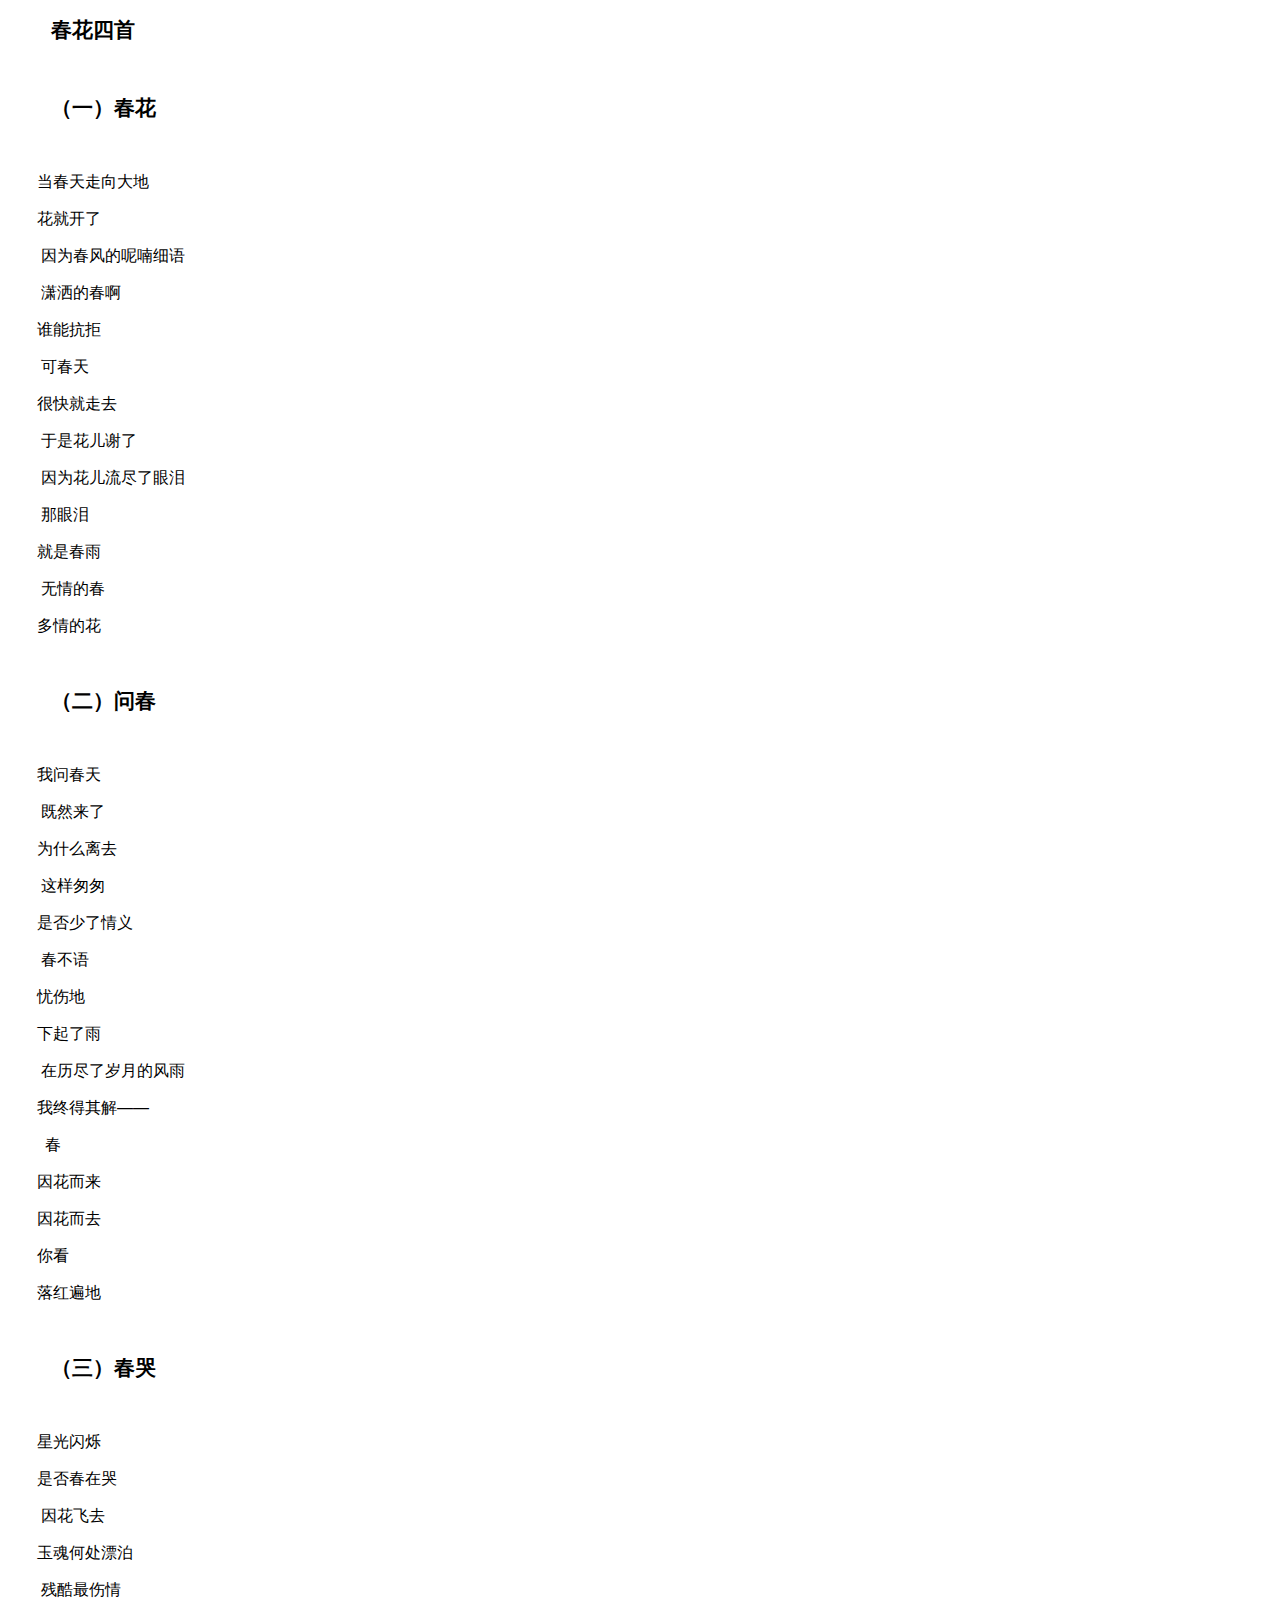
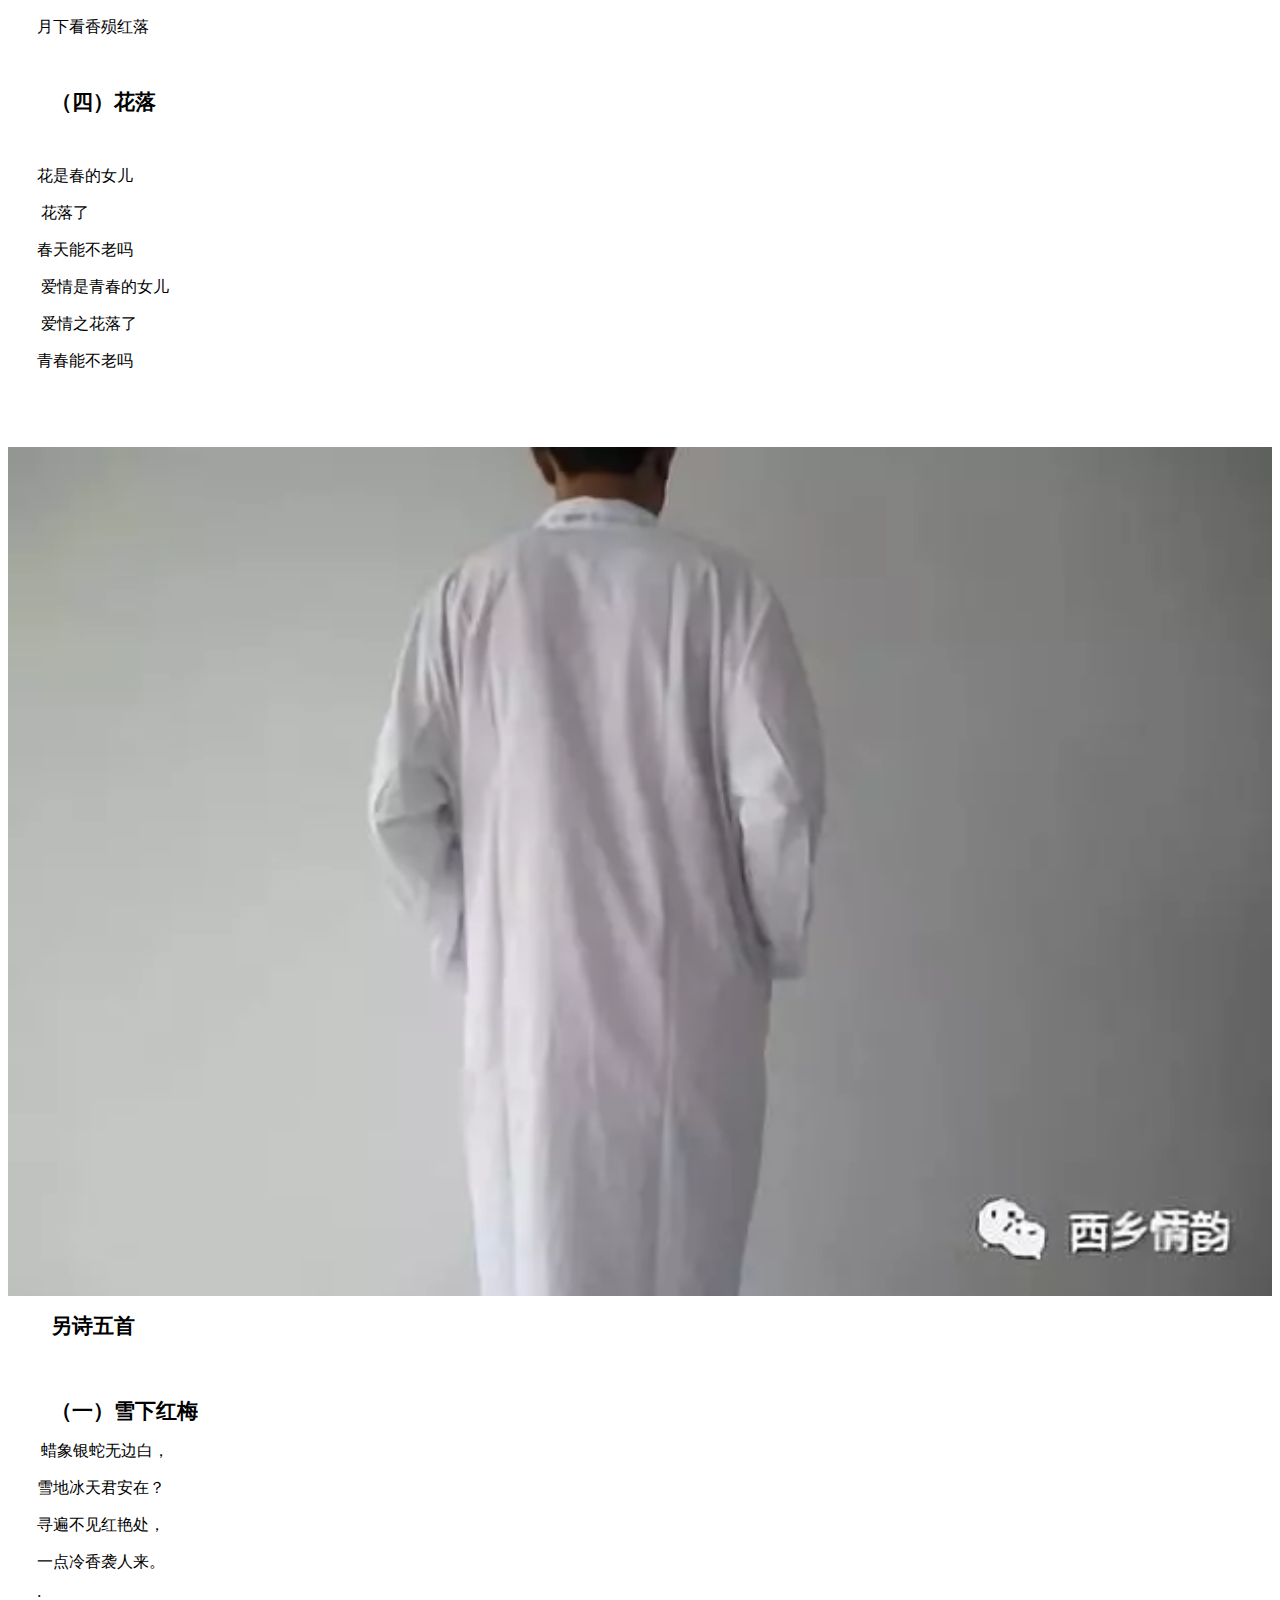
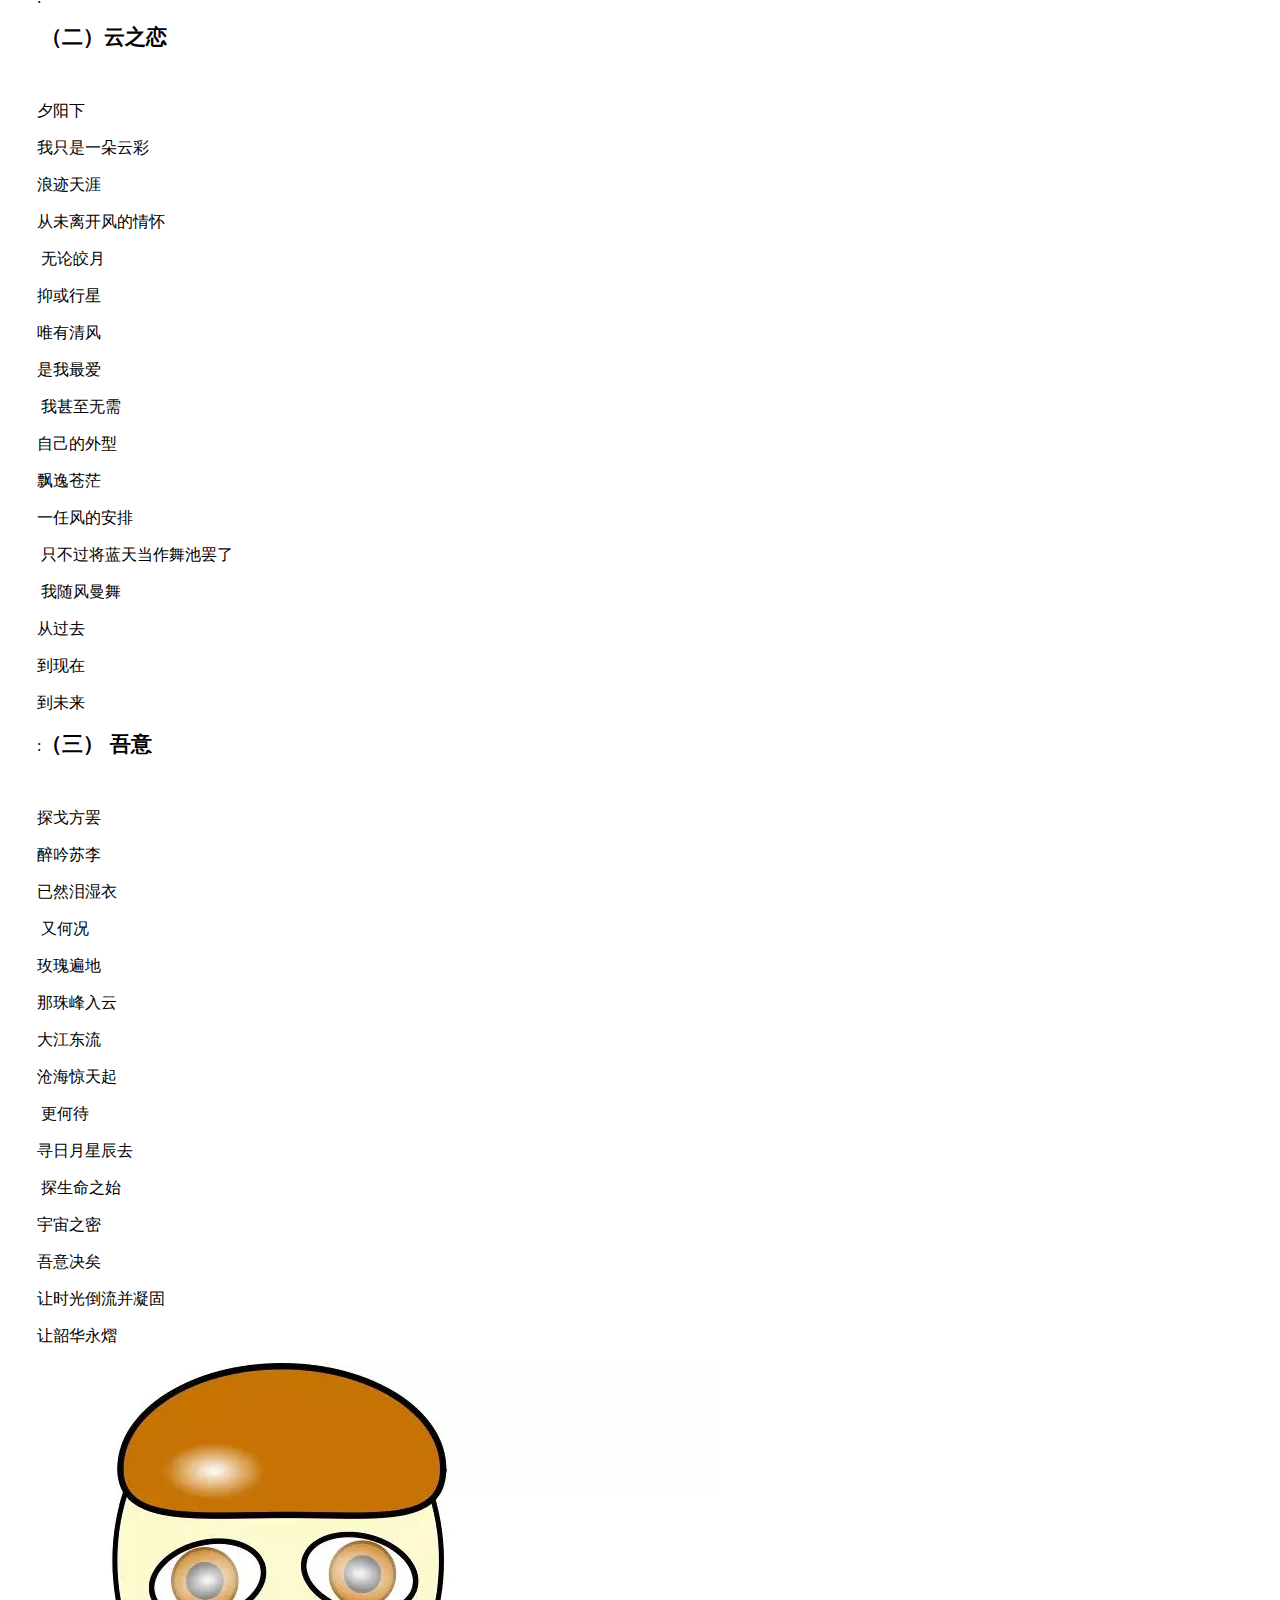
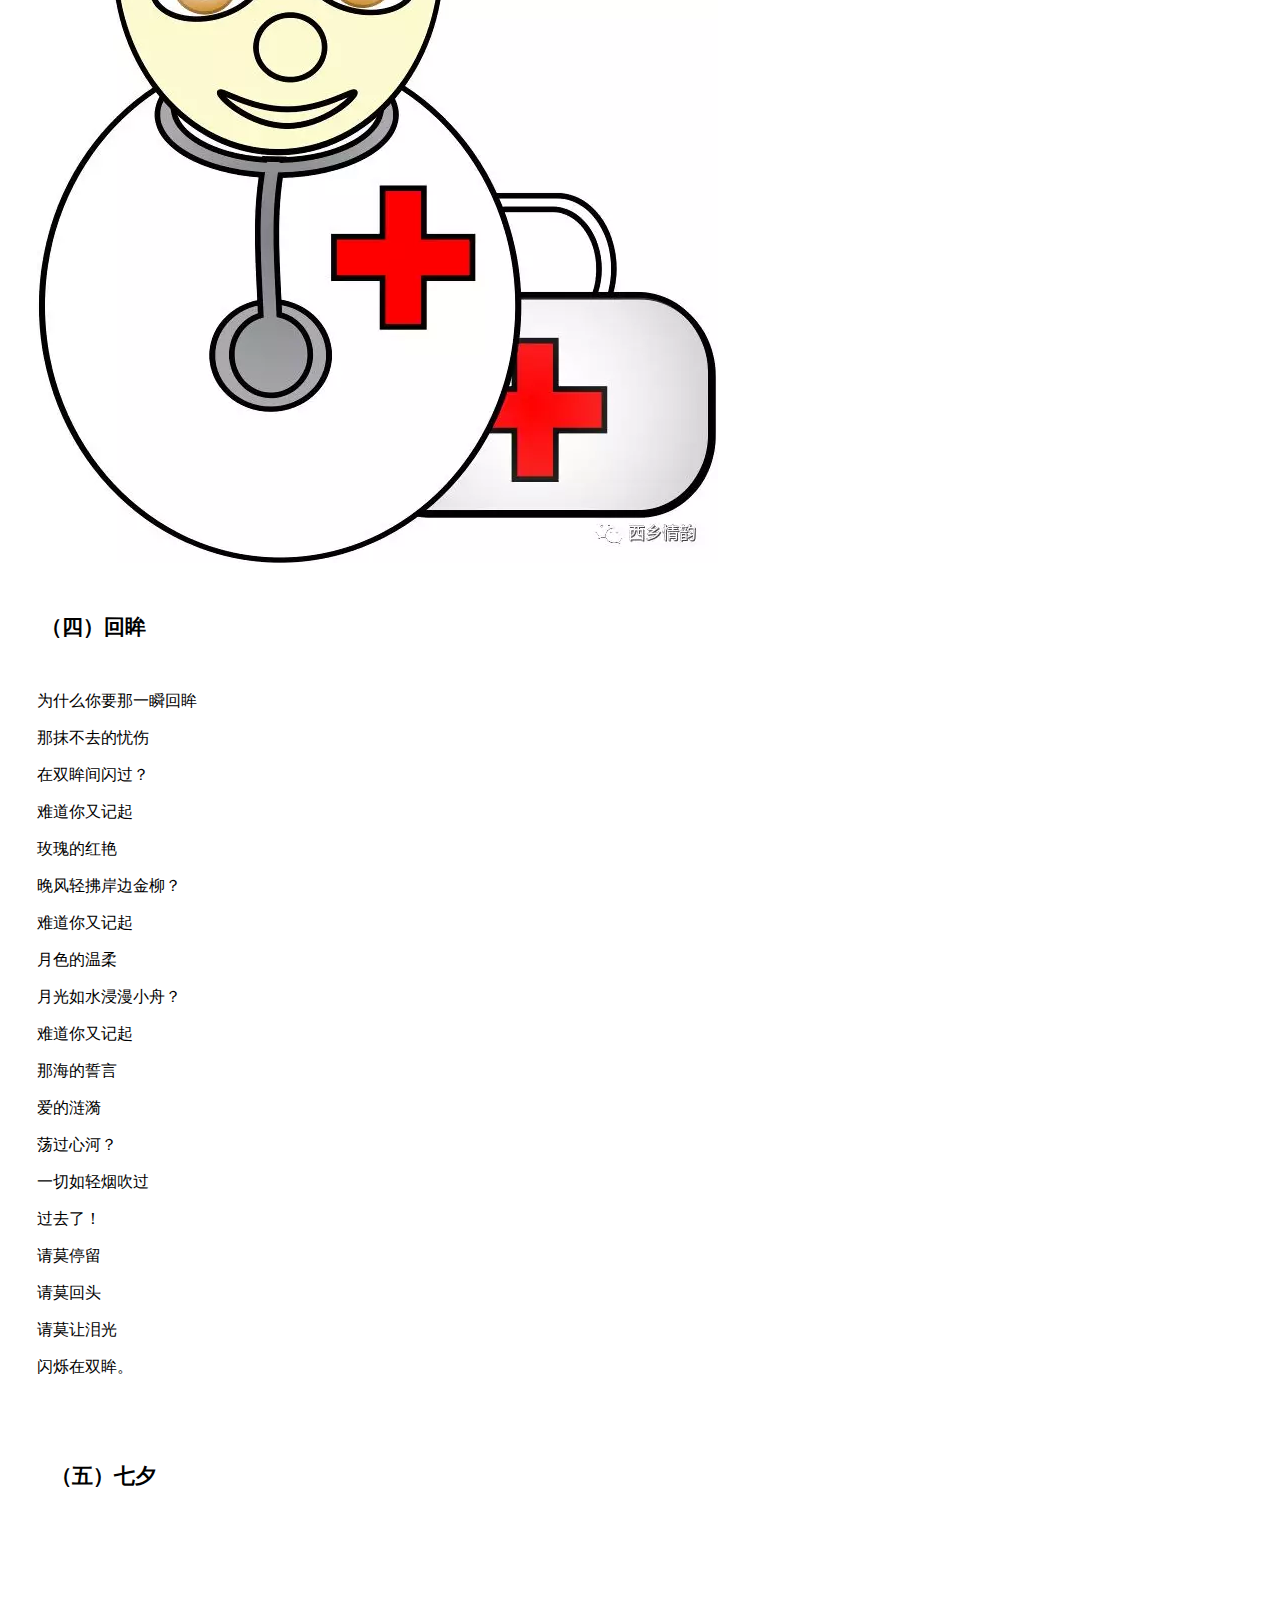
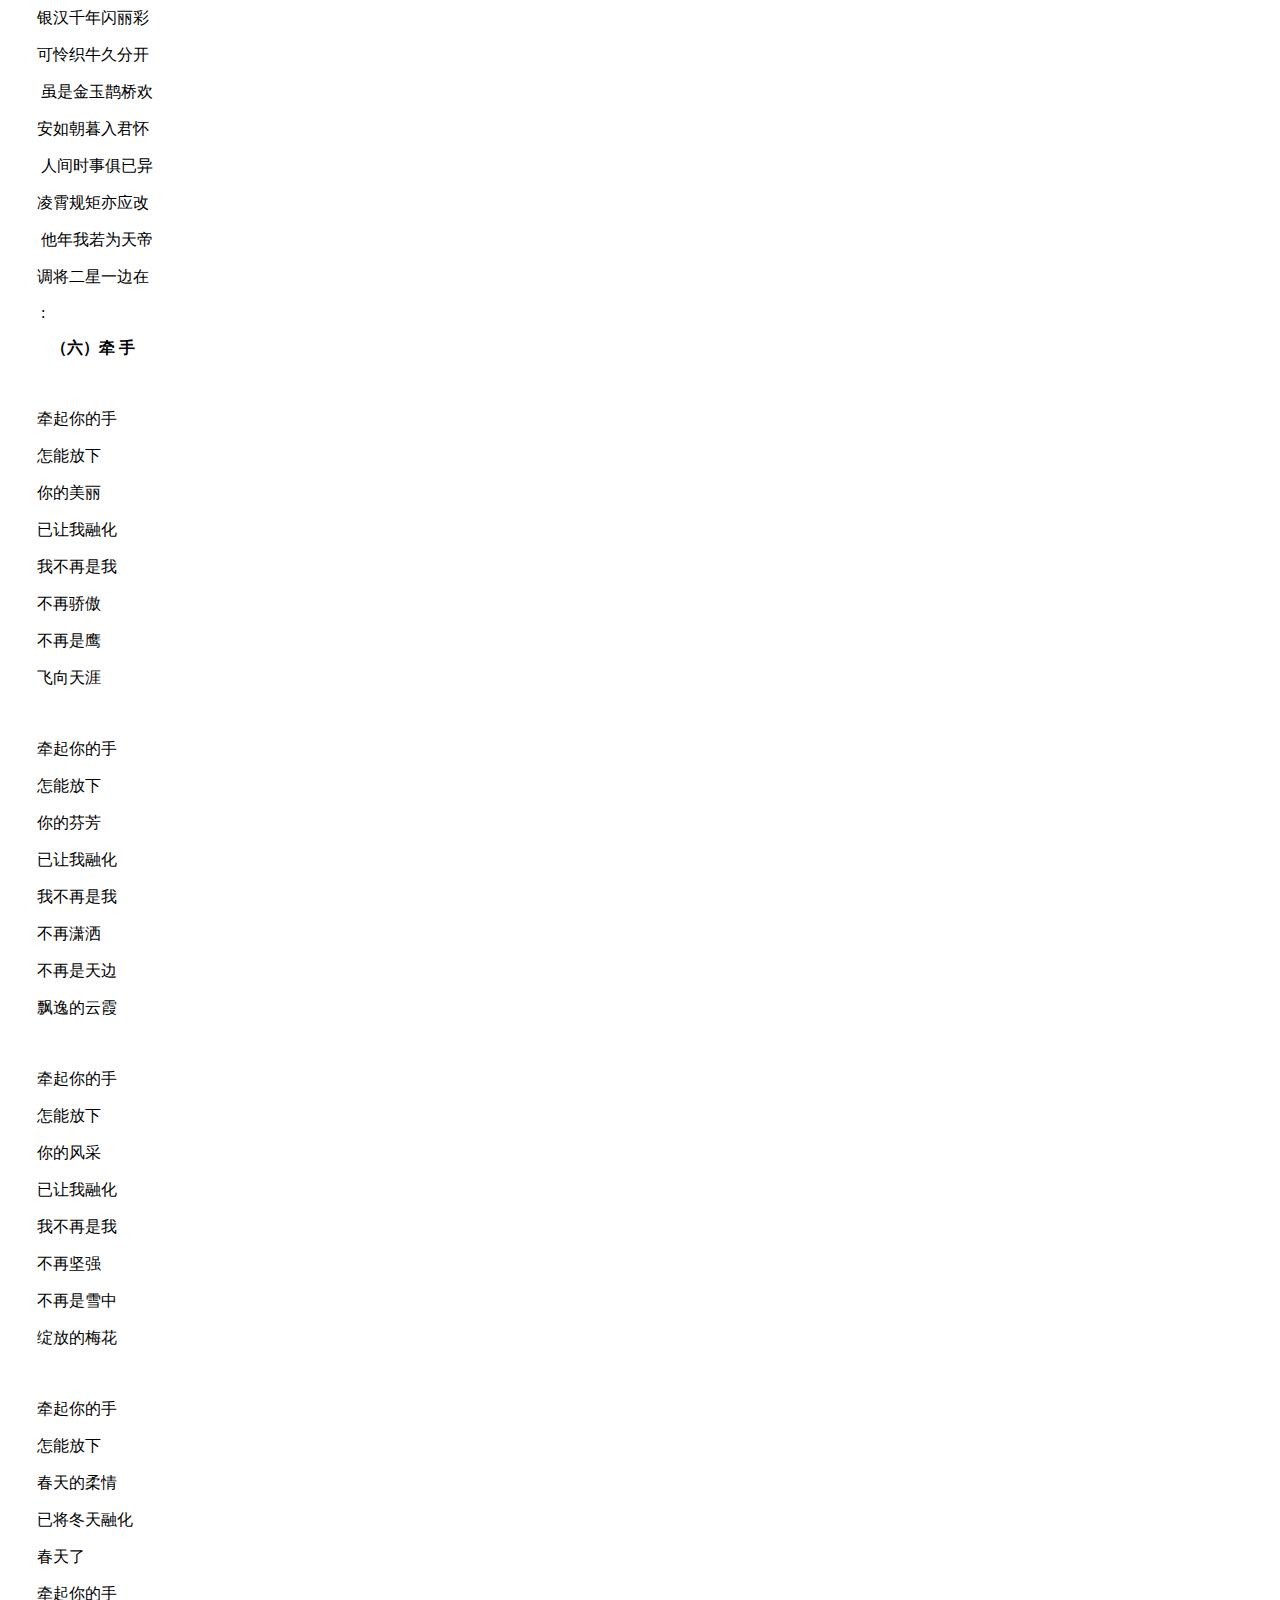
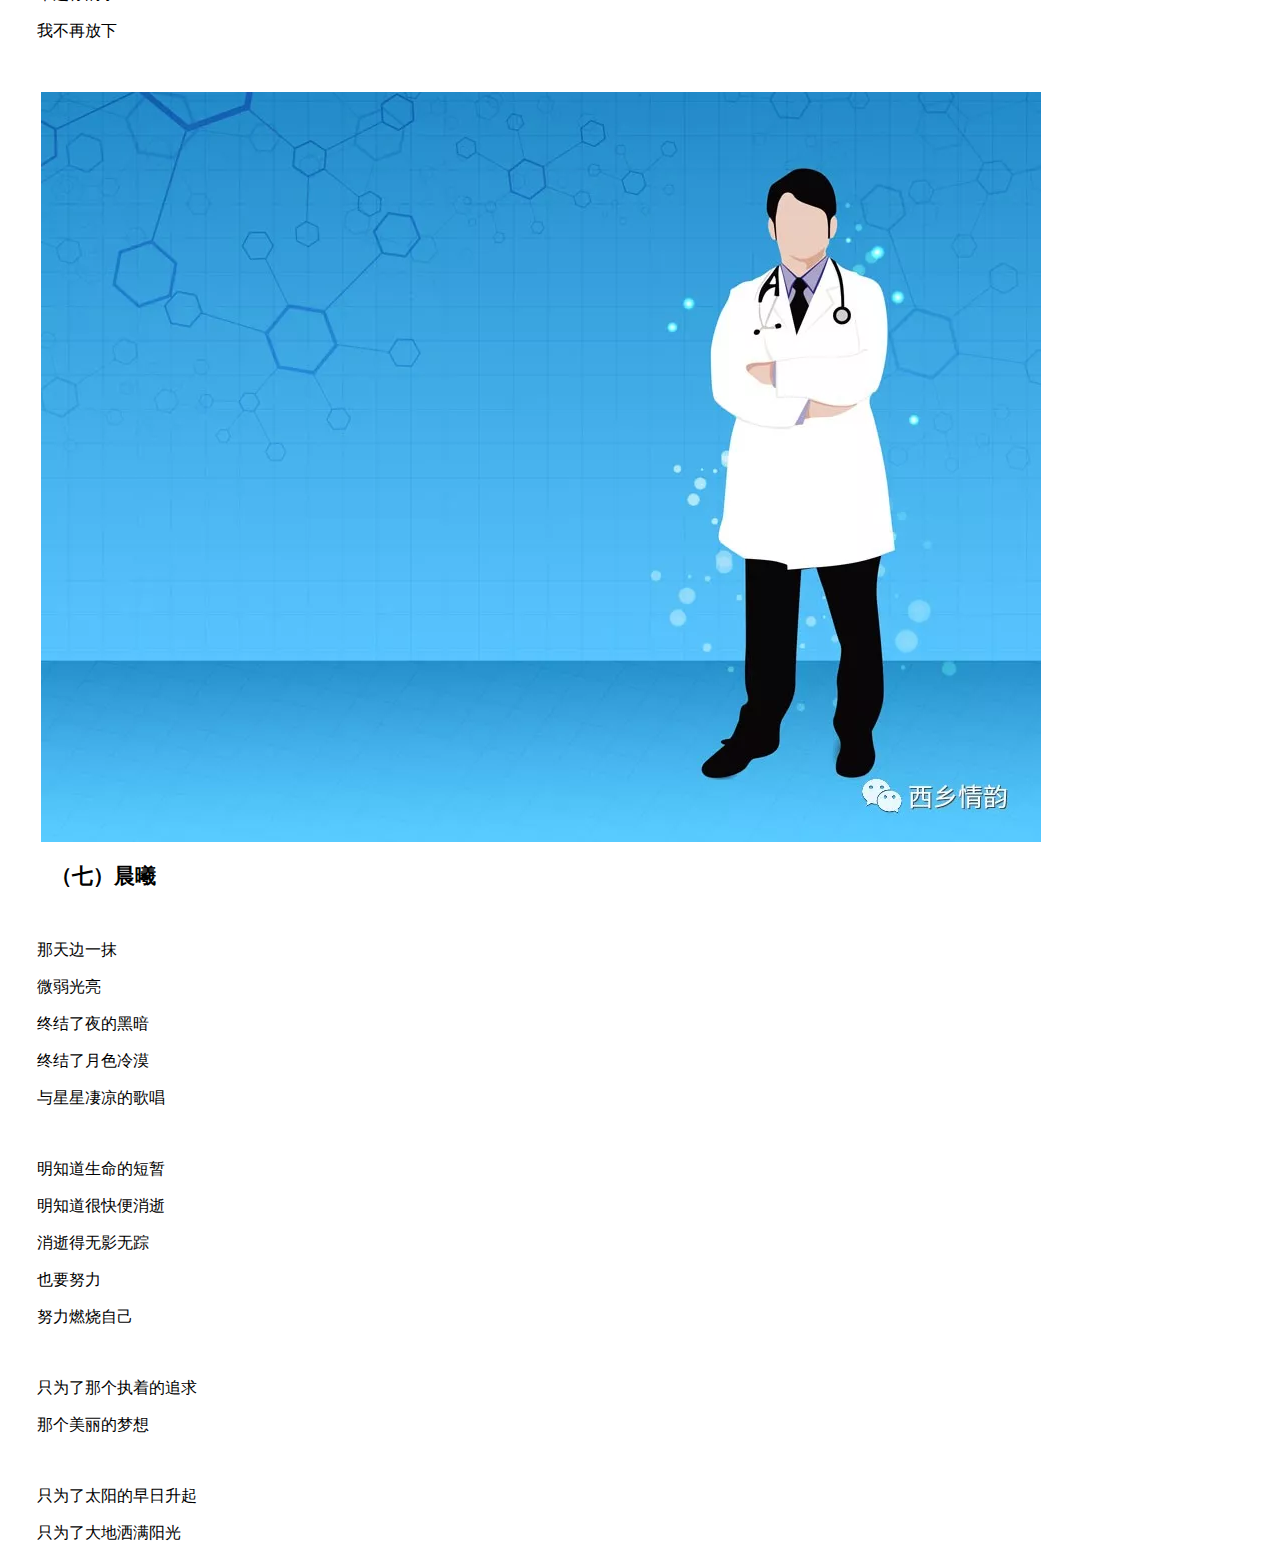
<file: html/untitled.html>
<!DOCTYPE html PUBLIC "-//W3C//DTD XHTML 1.0 Transitional//EN" "http://www.w3.org/TR/xhtml1/DTD/xhtml1-transitional.dtd">
<html xmlns="http://www.w3.org/1999/xhtml">
<head>
<meta http-equiv="Content-Type" content="text/html; charset=utf-8" />
<title>无标题文档</title>
</head>

<body>

<p style="text-indent:43px;"><strong><span style="font-size:21px;font-family:微软雅黑,sans-serif;">春花四首</span></strong></p><p style="text-indent:29px;">&nbsp;</p><p style="text-indent:43px;"><strong><span style="font-size:21px;font-family:微软雅黑,sans-serif;">（一）春花</span></strong></p><p style="text-indent:29px;">&nbsp;</p><p style="text-indent:29px;"><span style="font-family:微软雅黑,sans-serif;">当春天走向大地</span></p><p style="text-indent:29px;"><span style="font-family:微软雅黑,sans-serif;">花就开了</span></p><p style="text-indent:29px;">&nbsp;<span style="font-family: 微软雅黑, sans-serif;">因为春风的呢喃细语</span></p><p style="text-indent:29px;">&nbsp;<span style="font-family: 微软雅黑, sans-serif;">潇洒的春啊</span></p><p style="text-indent:29px;"><span style="font-family:微软雅黑,sans-serif;">谁能抗拒</span></p><p style="text-indent:29px;">&nbsp;<span style="font-family: 微软雅黑, sans-serif;">可春天</span></p><p style="text-indent:29px;"><span style="font-family:微软雅黑,sans-serif;">很快就走去</span></p><p style="text-indent:29px;">&nbsp;<span style="font-family: 微软雅黑, sans-serif;">于是花儿谢了</span></p><p style="text-indent:29px;">&nbsp;<span style="font-family: 微软雅黑, sans-serif;">因为花儿流尽了眼泪</span></p><p style="text-indent:29px;">&nbsp;<span style="font-family: 微软雅黑, sans-serif;">那眼泪</span></p><p style="text-indent:29px;"><span style="font-family:微软雅黑,sans-serif;">就是春雨</span></p><p style="text-indent:29px;">&nbsp;<span style="font-family: 微软雅黑, sans-serif;">无情的春</span></p><p style="text-indent:29px;"><span style="font-family:微软雅黑,sans-serif;">多情的花</span></p><p style="text-indent:29px;">&nbsp;</p><p style="text-indent:43px;"><strong><span style="font-size:21px;font-family:微软雅黑,sans-serif;">（二）问春</span></strong></p><p style="text-indent:29px;">&nbsp;</p><p style="text-indent:29px;"><span style="font-family:微软雅黑,sans-serif;">我问春天</span></p><p style="text-indent:29px;">&nbsp;<span style="font-family: 微软雅黑, sans-serif;">既然来了</span></p><p style="text-indent:29px;"><span style="font-family:微软雅黑,sans-serif;">为什么离去</span></p><p style="text-indent:29px;">&nbsp;<span style="font-family: 微软雅黑, sans-serif;">这样匆匆</span></p><p style="text-indent:29px;"><span style="font-family:微软雅黑,sans-serif;">是否少了情义</span></p><p style="text-indent:29px;">&nbsp;<span style="font-family: 微软雅黑, sans-serif;">春不语</span></p><p style="text-indent:29px;"><span style="font-family:微软雅黑,sans-serif;">忧伤地</span></p><p style="text-indent:29px;"><span style="font-family:微软雅黑,sans-serif;">下起了雨</span></p><p style="text-indent:29px;">&nbsp;<span style="font-family: 微软雅黑, sans-serif;">在历尽了岁月的风雨</span></p><p style="text-indent:29px;"><span style="font-family:微软雅黑,sans-serif;">我终得其解——</span></p><p style="text-indent:29px;">&nbsp; <span style="font-family:微软雅黑,sans-serif;">春</span></p><p style="text-indent:29px;"><span style="font-family:微软雅黑,sans-serif;">因花而来</span></p><p style="text-indent:29px;"><span style="font-family:微软雅黑,sans-serif;">因花而去</span></p><p style="text-indent:29px;"><span style="font-family: 微软雅黑, sans-serif;">你看</span></p><p style="text-indent:29px;"><span style="font-family:微软雅黑,sans-serif;">落红遍地</span></p><p style="text-indent:29px;">&nbsp;</p><p style="text-indent:43px;"><strong><span style="font-size:21px;font-family:微软雅黑,sans-serif;">（三）春哭</span></strong></p><p style="text-indent:29px;">&nbsp;</p><p style="text-indent:29px;"><span style="font-family:微软雅黑,sans-serif;">星光闪烁</span></p><p style="text-indent:29px;"><span style="font-family:微软雅黑,sans-serif;">是否春在哭</span></p><p style="text-indent:29px;">&nbsp;<span style="font-family: 微软雅黑, sans-serif;">因花飞去</span></p><p style="text-indent:29px;"><span style="font-family:微软雅黑,sans-serif;">玉魂何处漂泊</span></p><p style="text-indent:29px;">&nbsp;<span style="font-family: 微软雅黑, sans-serif;">残酷最伤情</span></p><p style="text-indent:29px;"><span style="font-family:微软雅黑,sans-serif;">月下看香殒红落</span></p><p style="text-indent:29px;">&nbsp;</p><p style="text-indent:43px;"><strong><span style="font-size:21px;font-family:微软雅黑,sans-serif;">（四）花落</span></strong></p><p style="text-indent:29px;">&nbsp;</p><p style="text-indent:29px;"><span style="font-family:微软雅黑,sans-serif;">花是春的女儿</span></p><p style="text-indent:29px;">&nbsp;<span style="font-family: 微软雅黑, sans-serif;">花落了</span></p><p style="text-indent:29px;"><span style="font-family:微软雅黑,sans-serif;">春天能不老吗</span></p><p style="text-indent:29px;">&nbsp;<span style="font-family: 微软雅黑, sans-serif;">爱情是青春的女儿</span></p><p style="text-indent:29px;">&nbsp;<span style="font-family: 微软雅黑, sans-serif;">爱情之花落了</span></p><p style="text-indent:29px;"><span style="font-family:微软雅黑,sans-serif;">青春能不老吗</span></p><p style="text-indent:29px;">&nbsp;</p><p style="text-indent:43px;"><strong><span style="font-size:21px;">&nbsp;<img class="" src="../images/18.jpg" style="width: 100%;height: auto;"  /></span></strong></p><p style="text-indent:43px;"><strong><span style="font-size:21px;font-family:微软雅黑,sans-serif;">另诗五首</span></strong></p><p style="text-indent:43px;"><strong><span style="font-size:21px;">&nbsp;</span></strong></p><p style="text-indent:43px;"><strong><span style="font-size:21px;font-family:微软雅黑,sans-serif;">（一）雪下红梅</span></strong></p><p style="text-indent:29px;">&nbsp;<span style="font-family: 微软雅黑, sans-serif;">蜡象银蛇无边白，</span></p><p style="text-indent:29px;"><span style="font-family:微软雅黑,sans-serif;">雪地冰天君安在？</span></p><p style="text-indent:29px;"><span style="font-family:微软雅黑,sans-serif;">寻遍不见红艳处，</span></p><p style="text-indent:29px;"><span style="font-family:微软雅黑,sans-serif;">一点冷香袭人来。</span></p><p style="text-indent:29px;">:</p><p style="text-indent:29px;">&nbsp;<strong style="text-indent: 43px;"><span style="font-size:21px;font-family:微软雅黑,sans-serif;">（二）云之恋</span></strong></p><p style="text-indent:29px;">&nbsp;</p><p style="text-indent:29px;"><span style="font-family:微软雅黑,sans-serif;">夕阳下</span></p><p style="text-indent:29px;"><span style="font-family:微软雅黑,sans-serif;">我只是一朵云彩</span></p><p style="text-indent:29px;"><span style="font-family:微软雅黑,sans-serif;">浪迹天涯</span></p><p style="text-indent:29px;"><span style="font-family:微软雅黑,sans-serif;">从未离开风的情怀</span></p><p style="text-indent:29px;">&nbsp;<span style="font-family: 微软雅黑, sans-serif;">无论皎月</span></p><p style="text-indent:29px;"><span style="font-family:微软雅黑,sans-serif;">抑或行星</span></p><p style="text-indent:29px;"><span style="font-family:微软雅黑,sans-serif;">唯有清风</span></p><p style="text-indent:29px;"><span style="font-family:微软雅黑,sans-serif;">是我最爱</span></p><p style="text-indent:29px;">&nbsp;<span style="font-family: 微软雅黑, sans-serif;">我甚至无需</span></p><p style="text-indent:29px;"><span style="font-family:微软雅黑,sans-serif;">自己的外型</span></p><p style="text-indent:29px;"><span style="font-family:微软雅黑,sans-serif;">飘逸苍茫</span></p><p style="text-indent:29px;"><span style="font-family:微软雅黑,sans-serif;">一任风的安排</span></p><p style="text-indent:29px;">&nbsp;<span style="font-family: 微软雅黑, sans-serif;">只不过将蓝天当作舞池罢了</span></p><p style="text-indent:29px;">&nbsp;<span style="font-family: 微软雅黑, sans-serif;">我随风曼舞</span></p><p style="text-indent:29px;"><span style="font-family:微软雅黑,sans-serif;">从过去</span></p><p style="text-indent:29px;"><span style="font-family:微软雅黑,sans-serif;">到现在</span></p><p style="text-indent:29px;"><span style="font-family:微软雅黑,sans-serif;">到未来</span></p><p style="text-indent:29px;">:<strong style="text-indent: 43px;"><span style="font-size:21px;font-family:微软雅黑,sans-serif;">（三）</span></strong><strong style="text-indent: 43px;"><span style="font-size:21px;">&nbsp;</span></strong><strong style="text-indent: 43px;"><span style="font-size:21px;font-family:微软雅黑,sans-serif;">吾</span></strong><strong style="text-indent: 43px;"><span style="font-size:21px;font-family:微软雅黑,sans-serif;">意</span></strong></p><p style="text-indent:29px;">&nbsp; &nbsp;&nbsp;</p><p style="text-indent:29px;"><span style="font-family:微软雅黑,sans-serif;">探戈方罢</span></p><p style="text-indent:29px;"><span style="font-family:微软雅黑,sans-serif;">醉吟苏李</span></p><p style="text-indent:29px;"><span style="font-family:微软雅黑,sans-serif;">已然泪湿衣</span></p><p style="text-indent:29px;">&nbsp;<span style="font-family: 微软雅黑, sans-serif;">又何况</span></p><p style="text-indent:29px;"><span style="font-family:微软雅黑,sans-serif;">玫瑰遍地</span></p><p style="text-indent:29px;"><span style="font-family: 微软雅黑, sans-serif;">那珠峰入云</span><br  /></p><p style="text-indent:29px;"><span style="font-family:微软雅黑,sans-serif;">大江东流</span></p><p style="text-indent:29px;"><span style="font-family:微软雅黑,sans-serif;">沧海惊天起</span></p><p style="text-indent:29px;">&nbsp;<span style="font-family: 微软雅黑, sans-serif;">更何待</span></p><p style="text-indent:29px;"><span style="font-family:微软雅黑,sans-serif;">寻日月星辰去</span></p><p style="text-indent:29px;">&nbsp;<span style="font-family: 微软雅黑, sans-serif;">探生命之始</span></p><p style="text-indent:29px;"><span style="font-family:微软雅黑,sans-serif;">宇宙之密</span></p><p style="text-indent:29px;"><span style="font-family:微软雅黑,sans-serif;">吾意决矣</span></p><p style="text-indent:29px;"><span style="font-family:微软雅黑,sans-serif;">让时光倒流并凝固</span></p><p style="text-indent:29px;"><span style="font-family:微软雅黑,sans-serif;">让韶华永熠</span></p><p style="text-indent:29px;"><img class="" src="../images/19.jpg"  /></p><p style="text-indent:29px;"><br  /></p><p style="text-indent:29px;">&nbsp;<strong style="text-indent: 43px;"><span style="font-size:21px;font-family:微软雅黑,sans-serif;">（四）回</span></strong><strong style="text-indent: 43px;"><span style="font-size:21px;font-family:微软雅黑,sans-serif;">眸</span></strong></p><p style="text-indent:29px;">&nbsp;</p><p style="text-indent:29px;"><span style="font-family:微软雅黑,sans-serif;">为什么你要那一瞬回眸</span></p><p style="text-indent:29px;"><span style="font-family:微软雅黑,sans-serif;">那抹不去的忧伤</span></p><p style="text-indent:29px;"><span style="font-family:微软雅黑,sans-serif;">在双眸间闪过？</span></p><p style="text-indent:29px;"><span style="font-family:微软雅黑,sans-serif;">难道你又记起</span></p><p style="text-indent:29px;"><span style="font-family:微软雅黑,sans-serif;">玫瑰的红艳</span></p><p style="text-indent:29px;"><span style="font-family:微软雅黑,sans-serif;">晚风轻拂岸边金柳？</span></p><p style="text-indent:29px;"><span style="font-family:微软雅黑,sans-serif;">难道你又记起</span></p><p style="text-indent:29px;"><span style="font-family:微软雅黑,sans-serif;">月色的温柔</span></p><p style="text-indent:29px;"><span style="font-family:微软雅黑,sans-serif;">月光如水浸漫小舟？</span></p><p style="text-indent:29px;"><span style="font-family:微软雅黑,sans-serif;">难道你又记起</span></p><p style="text-indent:29px;"><span style="font-family:微软雅黑,sans-serif;">那海的誓言</span></p><p style="text-indent:29px;"><span style="font-family:微软雅黑,sans-serif;">爱的涟漪</span></p><p style="text-indent:29px;"><span style="font-family:微软雅黑,sans-serif;">荡过心河？</span></p><p style="text-indent:29px;"><span style="font-family:微软雅黑,sans-serif;">一切如轻烟吹过</span></p><p style="text-indent:29px;"><span style="font-family:微软雅黑,sans-serif;">过去了！</span></p><p style="text-indent:29px;"><span style="font-family:微软雅黑,sans-serif;">请莫停留</span></p><p style="text-indent:29px;"><span style="font-family:微软雅黑,sans-serif;">请莫回头</span></p><p style="text-indent:29px;"><span style="font-family:微软雅黑,sans-serif;">请莫让泪光</span></p><p style="text-indent:29px;"><span style="font-family:微软雅黑,sans-serif;">闪烁在双眸。</span></p><p style="text-indent:29px;">&nbsp;</p><p style="text-indent:29px;">&nbsp;</p><p style="text-indent:43px;"><strong><span style="font-size:21px;font-family:微软雅黑,sans-serif;">（五）</span></strong><strong><span style="font-size:21px;font-family:微软雅黑,sans-serif;">七</span></strong><strong><span style="font-size:21px;font-family:微软雅黑,sans-serif;">夕</span></strong></p><p style="text-indent:29px;">&nbsp;</p><p style="text-indent:29px;">&nbsp;</p><p style="text-indent:29px;">&nbsp; &nbsp;&nbsp;</p><p style="text-indent:29px;"><span style="font-family:微软雅黑,sans-serif;">银汉千年闪丽彩</span></p><p style="text-indent:29px;"><span style="font-family:微软雅黑,sans-serif;">可怜织牛久分开</span></p><p style="text-indent:29px;">&nbsp;<span style="font-family: 微软雅黑, sans-serif;">虽是金玉鹊桥欢</span></p><p style="text-indent:29px;"><span style="font-family:微软雅黑,sans-serif;">安如朝暮入君怀</span></p><p style="text-indent:29px;">&nbsp;<span style="font-family: 微软雅黑, sans-serif;">人间时事俱已异</span></p><p style="text-indent:29px;"><span style="font-family:微软雅黑,sans-serif;">凌霄规矩亦应改</span></p><p style="text-indent:29px;">&nbsp;<span style="font-family: 微软雅黑, sans-serif;">他年我若为天帝</span></p><p style="text-indent:29px;"><span style="font-family:微软雅黑,sans-serif;">调将二星一边在</span></p><p style="text-indent:29px;">&nbsp;:</p><p style="text-indent:43px;"><strong><span style="">（六）牵 手</span></strong></p><p style="text-indent:29px;">&nbsp;</p><p style="text-indent:29px;"><span style="font-family:微软雅黑,sans-serif;">牵起你的手</span></p><p style="text-indent:29px;"><span style="font-family:微软雅黑,sans-serif;">怎能放下</span></p><p style="text-indent:29px;"><span style="font-family:微软雅黑,sans-serif;">你的美丽</span></p><p style="text-indent:29px;"><span style="font-family:微软雅黑,sans-serif;">已让我融化</span></p><p style="text-indent:29px;"><span style="font-family:微软雅黑,sans-serif;">我不再是我</span></p><p style="text-indent:29px;"><span style="font-family:微软雅黑,sans-serif;">不再骄傲</span></p><p style="text-indent:29px;"><span style="font-family:微软雅黑,sans-serif;">不再是鹰</span></p><p style="text-indent:29px;"><span style="font-family:微软雅黑,sans-serif;">飞向天涯</span></p><p style="text-indent:29px;">&nbsp;</p><p style="text-indent:29px;"><span style="font-family:微软雅黑,sans-serif;">牵起你的手</span></p><p style="text-indent:29px;"><span style="font-family:微软雅黑,sans-serif;">怎能放下</span></p><p style="text-indent:29px;"><span style="font-family:微软雅黑,sans-serif;">你的芬芳</span></p><p style="text-indent:29px;"><span style="font-family:微软雅黑,sans-serif;">已让我融化</span></p><p style="text-indent:29px;"><span style="font-family:微软雅黑,sans-serif;">我不再是我</span></p><p style="text-indent:29px;"><span style="font-family:微软雅黑,sans-serif;">不再潇洒</span></p><p style="text-indent:29px;"><span style="font-family:微软雅黑,sans-serif;">不再是天边</span></p><p style="text-indent:29px;"><span style="font-family:微软雅黑,sans-serif;">飘逸的云霞</span></p><p style="text-indent:29px;">&nbsp;</p><p style="text-indent:29px;"><span style="font-family:微软雅黑,sans-serif;">牵起你的手</span></p><p style="text-indent:29px;"><span style="font-family:微软雅黑,sans-serif;">怎能放下</span></p><p style="text-indent:29px;"><span style="font-family:微软雅黑,sans-serif;">你的风采</span></p><p style="text-indent:29px;"><span style="font-family:微软雅黑,sans-serif;">已让我融化</span></p><p style="text-indent:29px;"><span style="font-family:微软雅黑,sans-serif;">我不再是我</span></p><p style="text-indent:29px;"><span style="font-family:微软雅黑,sans-serif;">不再坚强</span></p><p style="text-indent:29px;"><span style="font-family:微软雅黑,sans-serif;">不再是雪中</span></p><p style="text-indent:29px;"><span style="font-family:微软雅黑,sans-serif;">绽放的梅花</span></p><p style="text-indent:29px;">&nbsp;</p><p style="text-indent:29px;"><span style="font-family:微软雅黑,sans-serif;">牵起你的手</span></p><p style="text-indent:29px;"><span style="font-family:微软雅黑,sans-serif;">怎能放下</span></p><p style="text-indent:29px;"><span style="font-family:微软雅黑,sans-serif;">春天的柔情</span></p><p style="text-indent:29px;"><span style="font-family:微软雅黑,sans-serif;">已将冬天融化</span></p><p style="text-indent:29px;"><span style="font-family:微软雅黑,sans-serif;">春天了</span></p><p style="text-indent:29px;"><span style="font-family:微软雅黑,sans-serif;">牵起你的手</span></p><p style="text-indent:29px;"><span style="font-family:微软雅黑,sans-serif;">我不再放下</span></p><p style="text-indent:29px;">&nbsp;</p><p style="text-indent:29px;">&nbsp;<img class="" src="../images/20.jpg"  data-w="1000"  /></p><p style="text-indent:43px;"><strong><span style="font-size:21px;font-family:微软雅黑,sans-serif;">（七）晨</span></strong><strong><span style="font-size:21px;font-family:微软雅黑,sans-serif;">曦</span></strong></p><p style="text-indent:29px;">&nbsp;</p><p style="text-indent:29px;"><span style="font-family:微软雅黑,sans-serif;">那天边一抹</span></p><p style="text-indent:29px;"><span style="font-family:微软雅黑,sans-serif;">微弱光亮</span></p><p style="text-indent:29px;"><span style="font-family:微软雅黑,sans-serif;">终结了夜的黑暗</span></p><p style="text-indent:29px;"><span style="font-family:微软雅黑,sans-serif;">终结了月色冷漠</span></p><p style="text-indent:29px;"><span style="font-family:微软雅黑,sans-serif;">与星星凄凉的歌唱</span></p><p style="text-indent:29px;">&nbsp;</p><p style="text-indent:29px;"><span style="font-family:微软雅黑,sans-serif;">明知道生命的短暂</span></p><p style="text-indent:29px;"><span style="font-family:微软雅黑,sans-serif;">明知道很快便消逝</span></p><p style="text-indent:29px;"><span style="font-family:微软雅黑,sans-serif;">消逝得无影无踪</span></p><p style="text-indent:29px;"><span style="font-family:微软雅黑,sans-serif;">也要努力</span></p><p style="text-indent:29px;"><span style="font-family:微软雅黑,sans-serif;">努力燃烧自己</span></p><p style="text-indent:29px;">&nbsp;</p><p style="text-indent:29px;"><span style="font-family:微软雅黑,sans-serif;">只为了那个执着的追求</span></p><p style="text-indent:29px;"><span style="font-family:微软雅黑,sans-serif;">那个美丽的梦想</span></p><p style="text-indent:29px;">&nbsp;</p><p style="text-indent:29px;"><span style="font-family:微软雅黑,sans-serif;">只为了太阳的早日升起</span></p><p style="text-indent:29px;"><span style="font-family:微软雅黑,sans-serif;">只为了大地洒满阳光</span></p><p style="white-space: normal;text-indent: 43px;line-height: 40px;text-align: justify;">
</body>
</html>
</file>
<file: css/index.css>
*{
    margin: 0;
    padding: 0;
}

.g_body{
    /*background-color: #ffdfac;*/
    background-image: url("../images/bgp4.jpg");
    background-repeat: repeat;
    height: 100%;
    display: block;
}

.full_page{
    position: relative;
    display: block;
    font-size: 14px;
    width: 960px;
    height: 1000px;
    margin: 0 auto;
    /*background-color: palegreen;*/
}

.title{
    position: absolute;
    height: 110px;
    width: 100%;
    background-color: #fff6ce;
    background-image: url("../images/top_bg.jpg");
    box-sizing: border-box;
}

.title #icon1{
    background-image: url("../images/5.png");
    width: 80px;
    height: 80px;
    margin: 25px 25px;
    float: left;
}


/*@font-face {*/
    /*font-family: 'quanzhen';*/
    /*src: url('../font/quanzhen.eot'); /!* IE9*!/*/
    /*src: url('../font/quanzhen.eot?#iefix') format('embedded-opentype'), /!* IE6-IE8 *!/*/
    /*url('../font/quanzhen.woff') format('woff'), /!* chrome、firefox *!/*/
    /*url('../font/quanzhen.ttf') format('truetype'), /!* chrome、firefox、opera、Safari, Android, iOS 4.2+*!/*/
    /*url('../font/quanzhen.svg#webfont') format('svg'); /!* iOS 4.1- *!/*/
/*}*/

@font-face{font-family:'ZoomlaXingtiJ3';
    src: url('https://code.z01.com/font/ZoomlaXingtiJ3.eot?#iefix'); /* IE9 */
    src: url('https://code.z01.com/font/ZoomlaXingtiJ3.eot?#iefix') format("embedded-opentype"), /* IE6-IE8 */
    url('https://code.z01.com/font/ZoomlaXingtiJ3.woff') format("woff"), /* chrome、firefox */
    url('https://code.z01.com/font/ZoomlaXingtiJ3.ttf') format("truetype"), /* chrome、firefox、opera、Safari, Android, iOS 4.2+ */
    url("http://code.z01.com/font/ZoomlaXingtiJ3.svg#ZoomlaXingtiJ3") format("svg"); /* iOS 4.1- */
    font-style: normal; font-weight: normal;}

.full_page .title .web-font{
    font-family:"ZoomlaXingtiJ3" !important;
    font-size: 60px;
    line-height: 128px;
    text-align: center;
}

.nav{
    position: absolute;
    width: 960px;
    height: 50px;
    margin-top: 110px;
    background-color: #F1EFE2;
    border-top: 1px dashed #C7905D;
    box-sizing: border-box;
}
.nav .itemName{
    float: left;
    width: 100px;
    height: 40px;
    margin-left: 25px;
    margin-top: 5px;
    line-height: 40px;
}

.itemName span{
    display: block;
    width: 100px;
    height: 40px;
    font-size: 18px;
    text-align: center;
}

.itemName a{
    text-decoration: none;
    color: black;
}

.nav #current span{
    background-color:  #4ab344;
    border-radius: 25px;
    color: #f0f0f0;
}

.pictures{
    position: absolute;
    width: 960px;
    height: 450px;
    margin-top: 160px;
    overflow: hidden;
}

.pictures ul{
    list-style: none;
    position: absolute;
    width: 300%;
    left: 0;
}

.pictures ul li{
    float: left;
}

.square{
    position: absolute;
    right: 10px;
    bottom: 10px;
}

.square span{
    display: inline-block;
    width: 16px;
    height: 16px;
    background-color: #fff;
    text-align: center;
    margin: 3px;
    border: 1px solid #cccccc;
    line-height: 16px;
    cursor: pointer;
}

.square .show{
    background-color: #4ab344;
    color: white;
}

.bar{
    position: absolute;
    width: 100%;
    height: 60px;
    background-image: url("../images/7.jpg");
    margin-top: 610px;
}

.bar span{
    display: block;
    width: 100%;
    height: 60px;
    line-height: 60px;
    text-align: center;
    color: white;
    font-family: 'microsoft yahei';
    font-size: 27px;
    font-weight: bold;
    letter-spacing: 16px;
}

.intro{
    position: absolute;
    margin-top: 670px;
    height: 780px;
    width: 100%;
    background-color: #fff;
}

.intro .intro-top{
    height: 310px;
}

.intro .intro-top .top-left{
    float: left;
    width: 60%;
    height: 310px;
    margin-left: 4%;
}

.intro .intro-top .top-right{
    float: left;
    width: 27%;
    height: 310px;
    margin-left: 4%;
}

.intro .label{
    color: #4ab344;
    font-size: 17px;
    margin: 10px 18px;
}

.intro .line{
    height: 2px;
    background-image: url("../images/7.jpg");
    margin: 13px ;
}


.intro .text{
    width: 95%;
    color: #333333;
}

.intro p{
    display: block;
    text-indent: 2em;
    margin-left: 3%;
    line-height: 2em;
    font-size: 15px;
    color: #333333;
}

.intro .img{
    margin-left: 10%;
    width: 212px;
    height: 70px;
    background-image: url("../images/img.png");
}

.intro .img span{
    display: block;
    width: 212px;
    height: 70px;
    line-height: 88px;
    text-align: center;
    color: white;
    font-size: 23px;
    letter-spacing: 5px;
    text-indent: 2em;
}

.intro .tel_add{
    float: left;
    width: 35px;
    height: 35px;
    margin-top: 6%;
    margin-left: 9%;
    background-image: url("../images/tel35.png");
}

.intro #add{
    background-image: url("../images/add35.png");
}

.intro .des{
    float: left;
    color: #333333;
    font-size: 20px;
    height: 35px;
    width: 130px;
    line-height: 35px;
    margin: 6% 0 0 4%;
 }

.intro .detail{
    clear: both;
    width: 212px;
    height: 20px;
    margin-left: 60px;
}

.intro .detail span{
    display: block;
    width: 212px;
    height: 20px;
    line-height: 22px;
    font-size: 15px;
}

.intro .middle{
    height: 240px;
}

.intro .middle .case{
    height: 90px;
    overflow: hidden;
}

.intro a{
    text-indent: 2em;
    line-height: 2em;
    font-size: 15px;
    color: #333333;
    text-decoration: none;
}

.intro a:hover{
    color: blue;
}

.intro .intro-down{
    height: 230px;
    overflow: hidden;
}

.intro .product{
    /*position: relative;*/
    height: 200px;
    width: 960px;
    overflow: hidden;
    float: left;
    border: none;
}

.intro .product ul{
    list-style: none;
    /*position: absolute;*/
    /*width: 1337px;*/
    /*height: 200px;*/
    /*left: 0;*/
}

.intro .product #in_product{
    float: left;
    width: 4000px;
    display: block;
}

.intro .product #in_product #demo1,#demo2{
    display: inline-table;
    float: left;
    height: 200px;
}

#in_product .imgBox{
    width:4000px;
}
/*.intro .product ul li{*/
    /*float: left;*/
    /*margin-left: 13px;*/
/*}*/

#demo1 li,#demo2 li{
    width: 178px;
    height: 135px;
    float: left;
    margin-left: 13px;
}

.intro .product img{
    width: 178px;
    height: 135px;
    display: block;
    padding: 1px;
}

.intro .pro_name{
    width: 178px;
    height: 20px;
    margin-top: 5px;
    text-align: center;
    color: #333333;
}

.intro .pro_name a{
    text-decoration: none;
    color: #333333;
}

.contact{
    position: absolute;
    width: 960px;
    height: 60px;
    margin-top: 1450px;
    background-color: #fff;
}

.contact .contactImg{
    margin-top: 7px;
    width: 960px;
    height: 53px;
    background-color: #fff;
    background-image: url("../images/4.png");
}

.contact span{
    display: block;
    width: 960px;
    height: 53px;
    text-align: center;
    line-height: 53px;
    font-size: 18px;
}

.footer{
    position: absolute;
    width: 960px;
    height: 53px;
    margin-top: 1510px;
    background-color: #fff;
}

.footer span{
    display: block;
    width: 960px;
    height: 53px;
    text-align: center;
    line-height: 53px;
    color: #c9c9c9;
}
</file>
<file: css/baodao.css>
/* CSS Document */
*{
    margin: 0;
    padding: 0;
}



.full_page{
    position: relative;
    display: block;
    font-size: 14px;
    width: 960px;
    height: 100%;
    margin: 0 auto;
}

.title{
    position: absolute;
    height: 110px;
    width: 100%;
    background-color: #fff6ce;
    background-image: url("../images/top_bg.jpg");
    box-sizing: border-box;
}

.title #icon1{
    background-image: url("../images/5.png");
    width: 80px;
    height: 80px;
    margin: 25px 25px;
    float: left;
}


/*@font-face {*/
    /*font-family: 'quanzhen';*/
    /*src: url('../font/quanzhen.eot'); /!* IE9*!/*/
    /*src: url('../font/quanzhen.eot?#iefix') format('embedded-opentype'), /!* IE6-IE8 *!/*/
    /*url('../font/quanzhen.woff') format('woff'), /!* chrome、firefox *!/*/
    /*url('../font/quanzhen.ttf') format('truetype'), /!* chrome、firefox、opera、Safari, Android, iOS 4.2+*!/*/
    /*url('../font/quanzhen.svg#webfont') format('svg'); /!* iOS 4.1- *!/*/
/*}*/

@font-face{font-family:'ZoomlaXingtiJ3';
    src: url('https://code.z01.com/font/ZoomlaXingtiJ3.eot?#iefix'); /* IE9 */
    src: url('https://code.z01.com/font/ZoomlaXingtiJ3.eot?#iefix') format("embedded-opentype"), /* IE6-IE8 */
    url('https://code.z01.com/font/ZoomlaXingtiJ3.woff') format("woff"), /* chrome、firefox */
    url('https://code.z01.com/font/ZoomlaXingtiJ3.ttf') format("truetype"), /* chrome、firefox、opera、Safari, Android, iOS 4.2+ */
    url("http://code.z01.com/font/ZoomlaXingtiJ3.svg#ZoomlaXingtiJ3") format("svg"); /* iOS 4.1- */
    font-style: normal; font-weight: normal;}

.full_page .title .web-font{
    font-family:"ZoomlaXingtiJ3" !important;
    font-size: 60px;
    line-height: 128px;
    text-align: center;
}

.nav{
    position: absolute;
    width: 960px;
    height: 50px;
    margin-top: 110px;
    background-color: #F1EFE2;
    border-top: 1px dashed #C7905D;
    box-sizing: border-box;
}
.nav .itemName{
    float: left;
    width: 100px;
    height: 40px;
    margin-left: 25px;
    margin-top: 5px;
    line-height: 40px;
}

.itemName span{
    display: block;
    width: 100px;
    height: 40px;
    font-size: 18px;
    text-align: center;
}

.itemName a{
    text-decoration: none;
    color: black;
}
.nav #current span{
    background-color:  #4ab344;
    border-radius: 25px;
    color: #f0f0f0;
}

.bd{ /*background-color:#F00;*/position:static;
    width: 960px;
    height:2100px;
	padding-top:180px;
	}
	.vio{width:500px;
	height:390px;
	padding:10px;
	margin-left:200px;
	}
.im{width: 930px;}
.image2{width: 780px;}

.contact{
    position: absolute;
    width: 960px;
    height: 60px;
    margin-top: 1450px;
    background-color: #fff;
}

.contact .contactImg{
    margin-top: 7px;
    width: 960px;
    height: 53px;
    background-color: #fff;
    background-image: url("../images/4.png");
}

.contact span{
    display: block;
    width: 960px;
    height: 53px;
    text-align: center;
    line-height: 53px;
    font-size: 18px;
}

.footer{
    position: absolute;
    width: 960px;
    height: 53px;
    margin-top: 1510px;
    background-color: #fff;
}

.footer span{
    display: block;
    width: 960px;
    height: 53px;
    text-align: center;
    line-height: 53px;
    color: #c9c9c9;
}
</file>
<file: css/case.css>
.full_page{
    height: 725px;
}

.content_case{
    position: absolute;
    width: 100%;
    height: 546px;
    background-color: #e6ffe1;
    margin-top: 110px;
}

.content_case .sf{
    width: 15%;
    height: 100%;
    background-color: #fff;
    background-image: url("../images/10.jpg");
    float: left;
}

.sf p{
    display: block;
    font-size: 40px;
    line-height: 60px;
    margin: 50px;
}

.content_case .letter{
    width: 70%;
    height: 100%;
    /*background-color: #79f7ff;*/
    float: left;
    background-color: #EDFBE2;
}

.letter h1{
    margin-top: 10px;
    text-align: center;
}

.letter p{
    display: block;
    text-indent: 2em;
    /*margin-left: 3%;*/
    /*margin-right: 3%;*/
    margin: 3% 3% 0 3%;
    line-height: 40px;
    font-size: 16px;
    color: #333333;
}


.contact_case{
    position: absolute;
    width: 960px;
    height: 60px;
    margin-top: 656px;
    background-color: #fff;
}

.contact_case .contactImg{
    margin-top: 7px;
    width: 960px;
    height: 53px;
    background-color: #fff;
    background-image: url("../images/4.png");
}

.contact_case span{
    display: block;
    width: 960px;
    height: 53px;
    text-align: center;
    line-height: 53px;
    font-size: 18px;
}

.footer_case{
    position: absolute;
    width: 960px;
    height: 53px;
    margin-top: 716px;
    background-color: #fff;
}

.footer_case span{
    display: block;
    width: 960px;
    height: 53px;
    text-align: center;
    line-height: 53px;
    color: #c9c9c9;
}
</file>
<file: css/area.css>
﻿*{
    margin: 0;
    padding: 0;
}

.g_body{
    /*background-color: #ffdfac;*/
    background-image: url("../images/bgp4.jpg");
    background-repeat: repeat;
    height: 100%;
    display: block;
}

.title{
    height: 110px;
    width: 960px;
    margin: auto;
    background-color: #fff6ce;
    background-image: url("../images/top_bg.jpg");
    box-sizing: border-box;
}

.title #icon1{
    background-image: url("../images/5.png");
    width: 80px;
    height: 80px;
    margin: 25px 25px;
    float: left;
}

@font-face{font-family:'ZoomlaXingtiJ3';
    src: url('https://code.z01.com/font/ZoomlaXingtiJ3.eot?#iefix'); /* IE9 */
    src: url('https://code.z01.com/font/ZoomlaXingtiJ3.eot?#iefix') format("embedded-opentype"), /* IE6-IE8 */
    url('https://code.z01.com/font/ZoomlaXingtiJ3.woff') format("woff"), /* chrome、firefox */
    url('https://code.z01.com/font/ZoomlaXingtiJ3.ttf') format("truetype"), /* chrome、firefox、opera、Safari, Android, iOS 4.2+ */
    url("http://code.z01.com/font/ZoomlaXingtiJ3.svg#ZoomlaXingtiJ3") format("svg"); /* iOS 4.1- */
    font-style: normal; font-weight: normal;}

.full_page .title .web-font{
    font-family:"ZoomlaXingtiJ3" !important;
    font-size: 60px;
    line-height: 128px;
    text-align: center;
}

.nav{
    width: 960px;
    height: 50px;
    margin: auto;
    background-color: #F1EFE2;
    border-top: 1px dashed #C7905D;
    box-sizing: border-box;
}
.nav .itemName{
    float: left;
    width: 100px;
    height: 40px;
    margin-left: 25px;
    margin-top: 5px;
    line-height: 40px;
}

.itemName span{
    display: block;
    width: 100px;
    height: 40px;
    font-size: 18px;
    text-align: center;
}

.itemName a{
    text-decoration: none;
    color: black;
}

.nav #current span{
    background-color:  #4ab344;
    border-radius: 25px;
    color: #f0f0f0;
}

.area{
    width: 960px;
    height: 516px;
    /*background-color: #d6ffea;*/
    margin: auto;
}

.area .sf{
    width: 16%;
    height: 100%;
    background-color: #fff;
    background-image: url("../images/11.jpg");
    float: left;
}

.sf p{
    display: block;
    font-size: 40px;
    line-height: 55px;
    margin: 50px;
}

.area .content{
    float: left;
    width: 68%;
    height: 516px;
    background-color: #EDFBE2;
    /*margin: 75px auto;*/
}

.area .content p{
    display: block;
    text-indent: 2em;
    margin: 3% 3% 0 3% ;
    line-height: 40px;
    font-size: 18px;
    color: #333333;
}

.contact{
    position: static;
    width: 960px;
    height: 60px;
    margin: auto;
    background-color: #fff;
}

.contact .contactImg{
    position: absolute;
    margin-top: 7px;
    width: 960px;
    height: 53px;
    background-color: #fff;
    background-image: url("../images/4.png");
}

.contact span{
    display: block;
    width: 960px;
    height: 53px;
    text-align: center;
    line-height: 53px;
    font-size: 18px;
}

.footer{
    width: 960px;
    height: 53px;
    margin: auto;
    background-color: #fff;
}

.footer span{
    display: block;
    width: 960px;
    height: 53px;
    text-align: center;
    line-height: 53px;
    color: #c9c9c9;
}
</file>
<file: css/result.css>
.top
{
	width: 960px;
	
	margin: auto;
}
.result{width: 960px;margin: auto;}
.resultleft
{
	
	margin: auto;
	float:left;
	}
.aStyle
{
	width:200px;
	
	color:#000;
	background: url(../images/bg.gif);*/
	box-shadow: 0 2px 2px #f2f2f2;
	margin: 10px;
	font-size:20px;
	text-align:center;
	border-top:1px solid #ccc;	
}
.result_right

{
	

	
	}
</file>
<file: css/shiren.css>
/* CSS Document */
*{
    margin: 0;
    padding: 0;
}



.full_page{
    position: relative;
    display: block;
    font-size: 14px;
    width: 960px;
    height: 100%;
    margin: 0 auto;
}

.title{
    position: absolute;
    height: 110px;
    width: 100%;
    background-color: #fff6ce;
    background-image: url("../images/top_bg.jpg");
    box-sizing: border-box;
}

.title #icon1{
    background-image: url("../images/5.png");
    width: 80px;
    height: 80px;
    margin: 25px 25px;
    float: left;
}


/*@font-face {*/
    /*font-family: 'quanzhen';*/
    /*src: url('../font/quanzhen.eot'); /!* IE9*!/*/
    /*src: url('../font/quanzhen.eot?#iefix') format('embedded-opentype'), /!* IE6-IE8 *!/*/
    /*url('../font/quanzhen.woff') format('woff'), /!* chrome、firefox *!/*/
    /*url('../font/quanzhen.ttf') format('truetype'), /!* chrome、firefox、opera、Safari, Android, iOS 4.2+*!/*/
    /*url('../font/quanzhen.svg#webfont') format('svg'); /!* iOS 4.1- *!/*/
/*}*/

@font-face{font-family:'ZoomlaXingtiJ3';
    src: url('https://code.z01.com/font/ZoomlaXingtiJ3.eot?#iefix'); /* IE9 */
    src: url('https://code.z01.com/font/ZoomlaXingtiJ3.eot?#iefix') format("embedded-opentype"), /* IE6-IE8 */
    url('https://code.z01.com/font/ZoomlaXingtiJ3.woff') format("woff"), /* chrome、firefox */
    url('https://code.z01.com/font/ZoomlaXingtiJ3.ttf') format("truetype"), /* chrome、firefox、opera、Safari, Android, iOS 4.2+ */
    url("http://code.z01.com/font/ZoomlaXingtiJ3.svg#ZoomlaXingtiJ3") format("svg"); /* iOS 4.1- */
    font-style: normal; font-weight: normal;}

.full_page .title .web-font{
    font-family:"ZoomlaXingtiJ3" !important;
    font-size: 60px;
    line-height: 128px;
    text-align: center;
}

.nav{
    position: absolute;
    width: 960px;
    height: 50px;
    margin-top: 110px;
    background-color: #F1EFE2;
    border-top: 1px dashed #C7905D;
    box-sizing: border-box;
}
.nav .itemName{
    float: left;
    width: 100px;
    height: 40px;
    margin-left: 25px;
    margin-top: 5px;
    line-height: 40px;
}

.itemName span{
    display: block;
    width: 100px;
    height: 40px;
    font-size: 18px;
    text-align: center;
}

.itemName a{
    text-decoration: none;
    color: black;
}
.nav #current span{
    background-color:  #4ab344;
    border-radius: 25px;
    color: #f0f0f0;
}

.nr{ /*background-color:#F00;*/position:static;
    width: 960px;
    height:2900px;
	padding-top:180px;
	}
	.vio{width:500px;
	height:390px;
	padding:10px;
	margin-left:200px;
	}
.tp{height:400px;position:relative;;}
.zp{float:left;background-color:#0F0;}
.zp20{width:940px;padding-left:20px;}
.jieshao{background:url(../images/top_bg.jpg)bottom center no-repeat;background-size:100% 100%;height:310px;margin-left:320px;padding-top:80px;padding-left:10px;}
.All{position:relative;width:960px;height:470px;}
.All01{position:relative;width:960px;height:520px;}
.All02{position:relative;width:960px;height:500px;}
.main{width:100%;}
#left
{/*background-color:#00F;*/position:absolute;width:300px;position:absolute;height:455px;}
#middle
{/*background-color:#0F3;*/margin-left:300px;margin-right:300px;height:455px;}
.wu{overflow-y:scroll;height:450px;}
.liu{overflow-y:scroll;height:450px;}
.qi{overflow-y:scroll;height:450px;}
#right
{/*background:#F00;*/position:absolute;width:300px;height:455px;top:0;right:0;}
span{font-size:50px;}
.im{width: 960px;}
.image2{width: 780px;}

.contact{
    position: absolute;
    width: 960px;
    height: 60px;
    margin-top: 1450px;
    background-color: #fff;
}

.contact .contactImg{
    margin-top: 7px;
    width: 960px;
    height: 53px;
    background-color: #fff;
    background-image: url("../images/4.png");
}

.contact span{
    display: block;
    width: 960px;
    height: 53px;
    text-align: center;
    line-height: 53px;
    font-size: 18px;
}

.footer{
    position: absolute;
    width: 960px;
    height: 53px;
    margin-top: 1510px;
    background-color: #fff;
}

.footer span{
    display: block;
    width: 960px;
    height: 53px;
    text-align: center;
    line-height: 53px;
    color: #c9c9c9;
	font-size:15px;
}

/* CSS Document */
</file>
